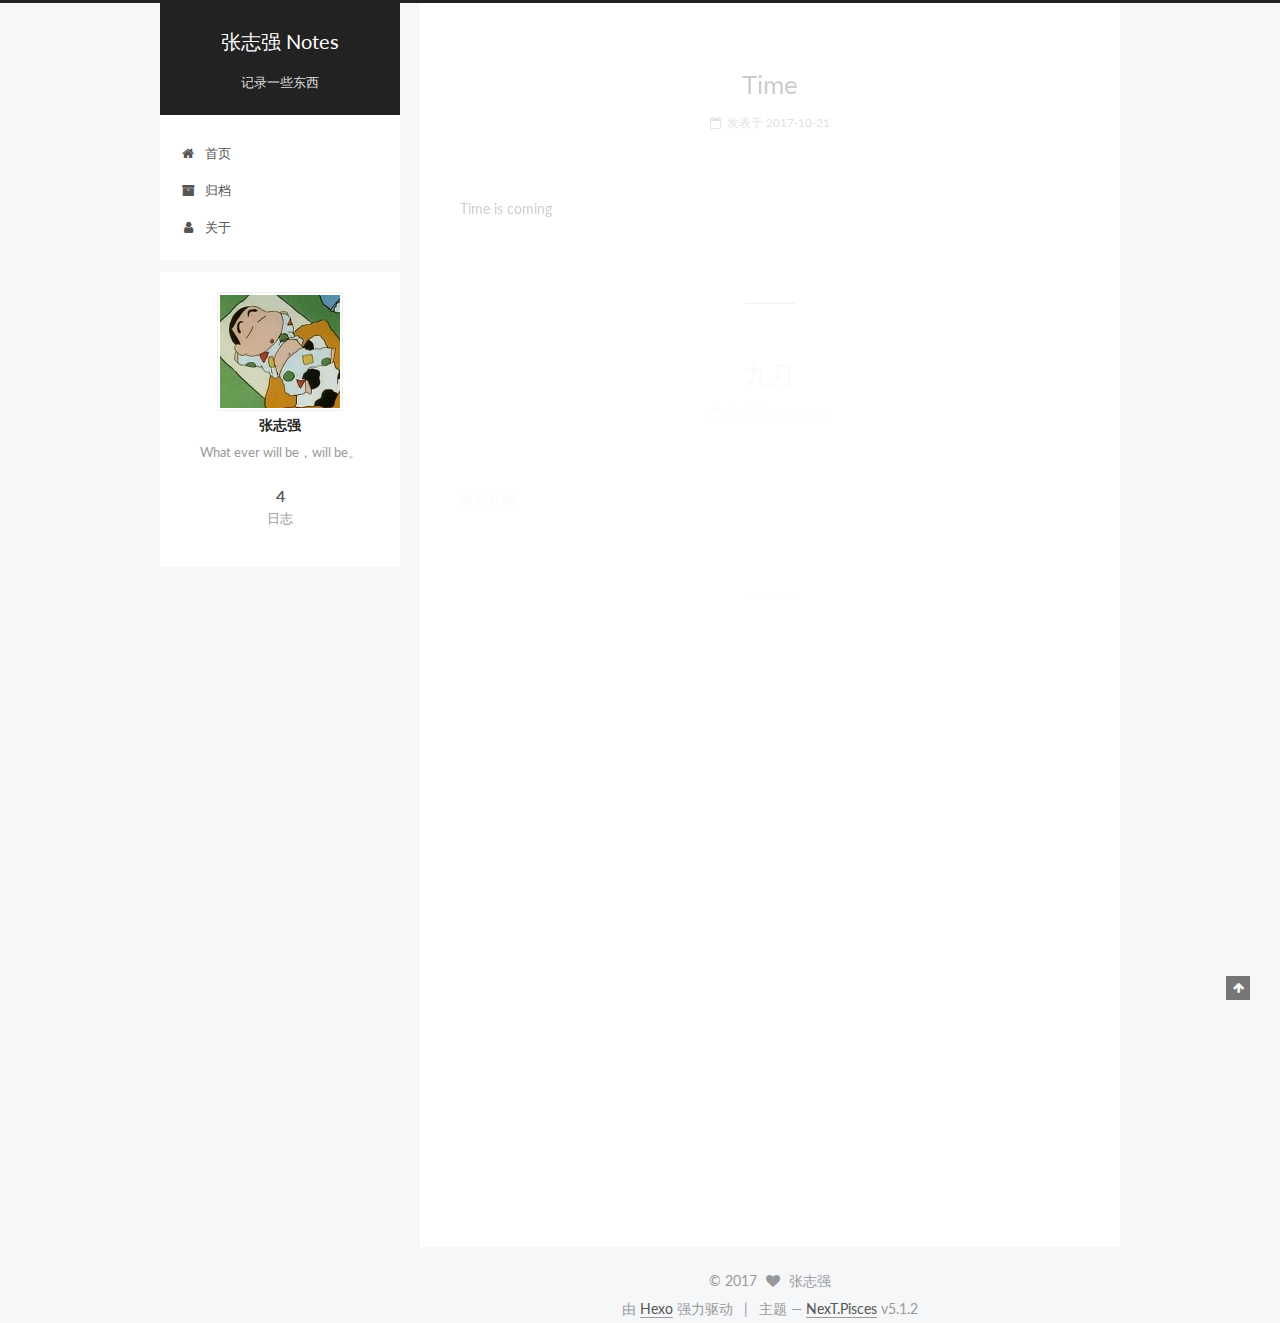
<file: index.html>
<!DOCTYPE html>



  


<html class="theme-next pisces use-motion" lang="zh-Hans">
<head>
  <meta charset="UTF-8"/>
<meta http-equiv="X-UA-Compatible" content="IE=edge" />
<meta name="viewport" content="width=device-width, initial-scale=1, maximum-scale=1"/>
<meta name="theme-color" content="#222">









<meta http-equiv="Cache-Control" content="no-transform" />
<meta http-equiv="Cache-Control" content="no-siteapp" />
















  
  
  <link href="/lib/fancybox/source/jquery.fancybox.css?v=2.1.5" rel="stylesheet" type="text/css" />




  
  
  
  

  
    
    
  

  

  

  

  

  
    
    
    <link href="//fonts.googleapis.com/css?family=Lato:300,300italic,400,400italic,700,700italic&subset=latin,latin-ext" rel="stylesheet" type="text/css">
  






<link href="/lib/font-awesome/css/font-awesome.min.css?v=4.6.2" rel="stylesheet" type="text/css" />

<link href="/css/main.css?v=5.1.2" rel="stylesheet" type="text/css" />


  <meta name="keywords" content="Hexo, NexT" />








  <link rel="shortcut icon" type="image/x-icon" href="/favicon.ico?v=5.1.2" />






<meta name="description" content="What ever will be，will be。">
<meta property="og:type" content="website">
<meta property="og:title" content="张志强 Notes">
<meta property="og:url" content="http://yoursite.com/index.html">
<meta property="og:site_name" content="张志强 Notes">
<meta property="og:description" content="What ever will be，will be。">
<meta property="og:locale" content="zh-Hans">
<meta name="twitter:card" content="summary">
<meta name="twitter:title" content="张志强 Notes">
<meta name="twitter:description" content="What ever will be，will be。">



<script type="text/javascript" id="hexo.configurations">
  var NexT = window.NexT || {};
  var CONFIG = {
    root: '/',
    scheme: 'Pisces',
    version: '5.1.2',
    sidebar: {"position":"left","display":"post","offset":12,"offset_float":12,"b2t":false,"scrollpercent":false,"onmobile":false},
    fancybox: true,
    tabs: true,
    motion: true,
    duoshuo: {
      userId: '0',
      author: '博主'
    },
    algolia: {
      applicationID: '',
      apiKey: '',
      indexName: '',
      hits: {"per_page":10},
      labels: {"input_placeholder":"Search for Posts","hits_empty":"We didn't find any results for the search: ${query}","hits_stats":"${hits} results found in ${time} ms"}
    }
  };
</script>



  <link rel="canonical" href="http://yoursite.com/"/>





  <title>张志强 Notes</title>
  








</head>

<body itemscope itemtype="http://schema.org/WebPage" lang="zh-Hans">

  
  
    
  

  <div class="container sidebar-position-left 
  page-home">
    <div class="headband"></div>

    <header id="header" class="header" itemscope itemtype="http://schema.org/WPHeader">
      <div class="header-inner"><div class="site-brand-wrapper">
  <div class="site-meta ">
    

    <div class="custom-logo-site-title">
      <a href="/"  class="brand" rel="start">
        <span class="logo-line-before"><i></i></span>
        <span class="site-title">张志强 Notes</span>
        <span class="logo-line-after"><i></i></span>
      </a>
    </div>
      
        <p class="site-subtitle">记录一些东西</p>
      
  </div>

  <div class="site-nav-toggle">
    <button>
      <span class="btn-bar"></span>
      <span class="btn-bar"></span>
      <span class="btn-bar"></span>
    </button>
  </div>
</div>

<nav class="site-nav">
  

  
    <ul id="menu" class="menu">
      
        
        <li class="menu-item menu-item-home">
          <a href="/" rel="section">
            
              <i class="menu-item-icon fa fa-fw fa-home"></i> <br />
            
            首页
          </a>
        </li>
      
        
        <li class="menu-item menu-item-archives">
          <a href="/archives/" rel="section">
            
              <i class="menu-item-icon fa fa-fw fa-archive"></i> <br />
            
            归档
          </a>
        </li>
      
        
        <li class="menu-item menu-item-about">
          <a href="/about/" rel="section">
            
              <i class="menu-item-icon fa fa-fw fa-user"></i> <br />
            
            关于
          </a>
        </li>
      

      
    </ul>
  

  
</nav>



 </div>
    </header>

    <main id="main" class="main">
      <div class="main-inner">
        <div class="content-wrap">
          <div id="content" class="content">
            
  <section id="posts" class="posts-expand">
    
      

  

  
  
  

  <article class="post post-type-normal" itemscope itemtype="http://schema.org/Article">
  
  
  
  <div class="post-block">
    <link itemprop="mainEntityOfPage" href="http://yoursite.com/2017/10/21/time/">

    <span hidden itemprop="author" itemscope itemtype="http://schema.org/Person">
      <meta itemprop="name" content="张志强">
      <meta itemprop="description" content="">
      <meta itemprop="image" content="/uploads/avatar.png">
    </span>

    <span hidden itemprop="publisher" itemscope itemtype="http://schema.org/Organization">
      <meta itemprop="name" content="张志强 Notes">
    </span>

    
      <header class="post-header">

        
        
          <h1 class="post-title" itemprop="name headline">
                
                <a class="post-title-link" href="/2017/10/21/time/" itemprop="url">Time</a></h1>
        

        <div class="post-meta">
          <span class="post-time">
            
              <span class="post-meta-item-icon">
                <i class="fa fa-calendar-o"></i>
              </span>
              
                <span class="post-meta-item-text">发表于</span>
              
              <time title="创建于" itemprop="dateCreated datePublished" datetime="2017-10-21T02:02:59+08:00">
                2017-10-21
              </time>
            

            

            
          </span>

          

          
            
          

          
          

          

          

          

        </div>
      </header>
    

    
    
    
    <div class="post-body" itemprop="articleBody">

      
      

      
        
          
            <p>Time  is  coming</p>

          
        
      
    </div>
    
    
    

    

    

    

    <footer class="post-footer">
      

      

      

      
      
        <div class="post-eof"></div>
      
    </footer>
  </div>
  
  
  
  </article>


    
      

  

  
  
  

  <article class="post post-type-normal" itemscope itemtype="http://schema.org/Article">
  
  
  
  <div class="post-block">
    <link itemprop="mainEntityOfPage" href="http://yoursite.com/2017/09/01/20170901/">

    <span hidden itemprop="author" itemscope itemtype="http://schema.org/Person">
      <meta itemprop="name" content="张志强">
      <meta itemprop="description" content="">
      <meta itemprop="image" content="/uploads/avatar.png">
    </span>

    <span hidden itemprop="publisher" itemscope itemtype="http://schema.org/Organization">
      <meta itemprop="name" content="张志强 Notes">
    </span>

    
      <header class="post-header">

        
        
          <h1 class="post-title" itemprop="name headline">
                
                <a class="post-title-link" href="/2017/09/01/20170901/" itemprop="url">九月</a></h1>
        

        <div class="post-meta">
          <span class="post-time">
            
              <span class="post-meta-item-icon">
                <i class="fa fa-calendar-o"></i>
              </span>
              
                <span class="post-meta-item-text">发表于</span>
              
              <time title="创建于" itemprop="dateCreated datePublished" datetime="2017-09-01T18:06:57+08:00">
                2017-09-01
              </time>
            

            

            
          </span>

          

          
            
          

          
          

          

          

          

        </div>
      </header>
    

    
    
    
    <div class="post-body" itemprop="articleBody">

      
      

      
        
          
            <p>   新的开始</p>

          
        
      
    </div>
    
    
    

    

    

    

    <footer class="post-footer">
      

      

      

      
      
        <div class="post-eof"></div>
      
    </footer>
  </div>
  
  
  
  </article>


    
      

  

  
  
  

  <article class="post post-type-normal" itemscope itemtype="http://schema.org/Article">
  
  
  
  <div class="post-block">
    <link itemprop="mainEntityOfPage" href="http://yoursite.com/2017/08/26/音乐分享/">

    <span hidden itemprop="author" itemscope itemtype="http://schema.org/Person">
      <meta itemprop="name" content="张志强">
      <meta itemprop="description" content="">
      <meta itemprop="image" content="/uploads/avatar.png">
    </span>

    <span hidden itemprop="publisher" itemscope itemtype="http://schema.org/Organization">
      <meta itemprop="name" content="张志强 Notes">
    </span>

    
      <header class="post-header">

        
        
          <h1 class="post-title" itemprop="name headline">
                
                <a class="post-title-link" href="/2017/08/26/音乐分享/" itemprop="url">一首歌</a></h1>
        

        <div class="post-meta">
          <span class="post-time">
            
              <span class="post-meta-item-icon">
                <i class="fa fa-calendar-o"></i>
              </span>
              
                <span class="post-meta-item-text">发表于</span>
              
              <time title="创建于" itemprop="dateCreated datePublished" datetime="2017-08-26T10:23:05+08:00">
                2017-08-26
              </time>
            

            

            
          </span>

          

          
            
          

          
          

          

          

          

        </div>
      </header>
    

    
    
    
    <div class="post-body" itemprop="articleBody">

      
      

      
        
          
            <iframe frameborder="no" border="0" marginwidth="0" marginheight="0" width="330" height="86" src="//music.163.com/outchain/player?type=2&id=25714355&auto=1&height=66"></iframe>

          
        
      
    </div>
    
    
    

    

    

    

    <footer class="post-footer">
      

      

      

      
      
        <div class="post-eof"></div>
      
    </footer>
  </div>
  
  
  
  </article>


    
      

  

  
  
  

  <article class="post post-type-normal" itemscope itemtype="http://schema.org/Article">
  
  
  
  <div class="post-block">
    <link itemprop="mainEntityOfPage" href="http://yoursite.com/2017/08/25/hello-world/">

    <span hidden itemprop="author" itemscope itemtype="http://schema.org/Person">
      <meta itemprop="name" content="张志强">
      <meta itemprop="description" content="">
      <meta itemprop="image" content="/uploads/avatar.png">
    </span>

    <span hidden itemprop="publisher" itemscope itemtype="http://schema.org/Organization">
      <meta itemprop="name" content="张志强 Notes">
    </span>

    
      <header class="post-header">

        
        
          <h1 class="post-title" itemprop="name headline">
                
                <a class="post-title-link" href="/2017/08/25/hello-world/" itemprop="url">Hello</a></h1>
        

        <div class="post-meta">
          <span class="post-time">
            
              <span class="post-meta-item-icon">
                <i class="fa fa-calendar-o"></i>
              </span>
              
                <span class="post-meta-item-text">发表于</span>
              
              <time title="创建于" itemprop="dateCreated datePublished" datetime="2017-08-25T10:53:13+08:00">
                2017-08-25
              </time>
            

            

            
          </span>

          

          
            
          

          
          

          

          

          

        </div>
      </header>
    

    
    
    
    <div class="post-body" itemprop="articleBody">

      
      

      
        
          
            <h2 id="What-ever-will-be，will-be。"><a href="#What-ever-will-be，will-be。" class="headerlink" title="What ever will be，will be。"></a>What ever will be，will be。</h2>
          
        
      
    </div>
    
    
    

    

    

    

    <footer class="post-footer">
      

      

      

      
      
        <div class="post-eof"></div>
      
    </footer>
  </div>
  
  
  
  </article>


    
  </section>

  


          </div>
          


          

        </div>
        
          
  
  <div class="sidebar-toggle">
    <div class="sidebar-toggle-line-wrap">
      <span class="sidebar-toggle-line sidebar-toggle-line-first"></span>
      <span class="sidebar-toggle-line sidebar-toggle-line-middle"></span>
      <span class="sidebar-toggle-line sidebar-toggle-line-last"></span>
    </div>
  </div>

  <aside id="sidebar" class="sidebar">
    
    <div class="sidebar-inner">

      

      

      <section class="site-overview sidebar-panel sidebar-panel-active">
        <div class="site-author motion-element" itemprop="author" itemscope itemtype="http://schema.org/Person">
          <img class="site-author-image" itemprop="image"
               src="/uploads/avatar.png"
               alt="张志强" />
          <p class="site-author-name" itemprop="name">张志强</p>
           
              <p class="site-description motion-element" itemprop="description">What ever will be，will be。</p>
          
        </div>
        <nav class="site-state motion-element">

          
            <div class="site-state-item site-state-posts">
            
              <a href="/archives/">
            
                <span class="site-state-item-count">4</span>
                <span class="site-state-item-name">日志</span>
              </a>
            </div>
          

          

          

        </nav>

        

        <div class="links-of-author motion-element">
          
        </div>

        
        

        
        

        


      </section>

      

      

    </div>
  </aside>


        
      </div>
    </main>

    <footer id="footer" class="footer">
      <div class="footer-inner">
        <div class="copyright" >
  
  &copy; 
  <span itemprop="copyrightYear">2017</span>
  <span class="with-love">
    <i class="fa fa-heart"></i>
  </span>
  <span class="author" itemprop="copyrightHolder">张志强</span>

  
</div>


  <div class="powered-by">由 <a class="theme-link" href="https://hexo.io">Hexo</a> 强力驱动</div>

  <span class="post-meta-divider">|</span>

  <div class="theme-info">主题 &mdash; <a class="theme-link" href="https://github.com/iissnan/hexo-theme-next">NexT.Pisces</a> v5.1.2</div>


        







        
      </div>
    </footer>

    
      <div class="back-to-top">
        <i class="fa fa-arrow-up"></i>
        
      </div>
    

  </div>

  

<script type="text/javascript">
  if (Object.prototype.toString.call(window.Promise) !== '[object Function]') {
    window.Promise = null;
  }
</script>









  












  
  <script type="text/javascript" src="/lib/jquery/index.js?v=2.1.3"></script>

  
  <script type="text/javascript" src="/lib/fastclick/lib/fastclick.min.js?v=1.0.6"></script>

  
  <script type="text/javascript" src="/lib/jquery_lazyload/jquery.lazyload.js?v=1.9.7"></script>

  
  <script type="text/javascript" src="/lib/velocity/velocity.min.js?v=1.2.1"></script>

  
  <script type="text/javascript" src="/lib/velocity/velocity.ui.min.js?v=1.2.1"></script>

  
  <script type="text/javascript" src="/lib/fancybox/source/jquery.fancybox.pack.js?v=2.1.5"></script>


  


  <script type="text/javascript" src="/js/src/utils.js?v=5.1.2"></script>

  <script type="text/javascript" src="/js/src/motion.js?v=5.1.2"></script>



  
  


  <script type="text/javascript" src="/js/src/affix.js?v=5.1.2"></script>

  <script type="text/javascript" src="/js/src/schemes/pisces.js?v=5.1.2"></script>



  
    <script type="text/javascript" src="/js/src/scrollspy.js?v=5.1.2"></script>
<script type="text/javascript" src="/js/src/post-details.js?v=5.1.2"></script>

  

  


  <script type="text/javascript" src="/js/src/bootstrap.js?v=5.1.2"></script>



  


  




	





  





  








  





  

  

  

  

  

  

</body>
</html>
</file>
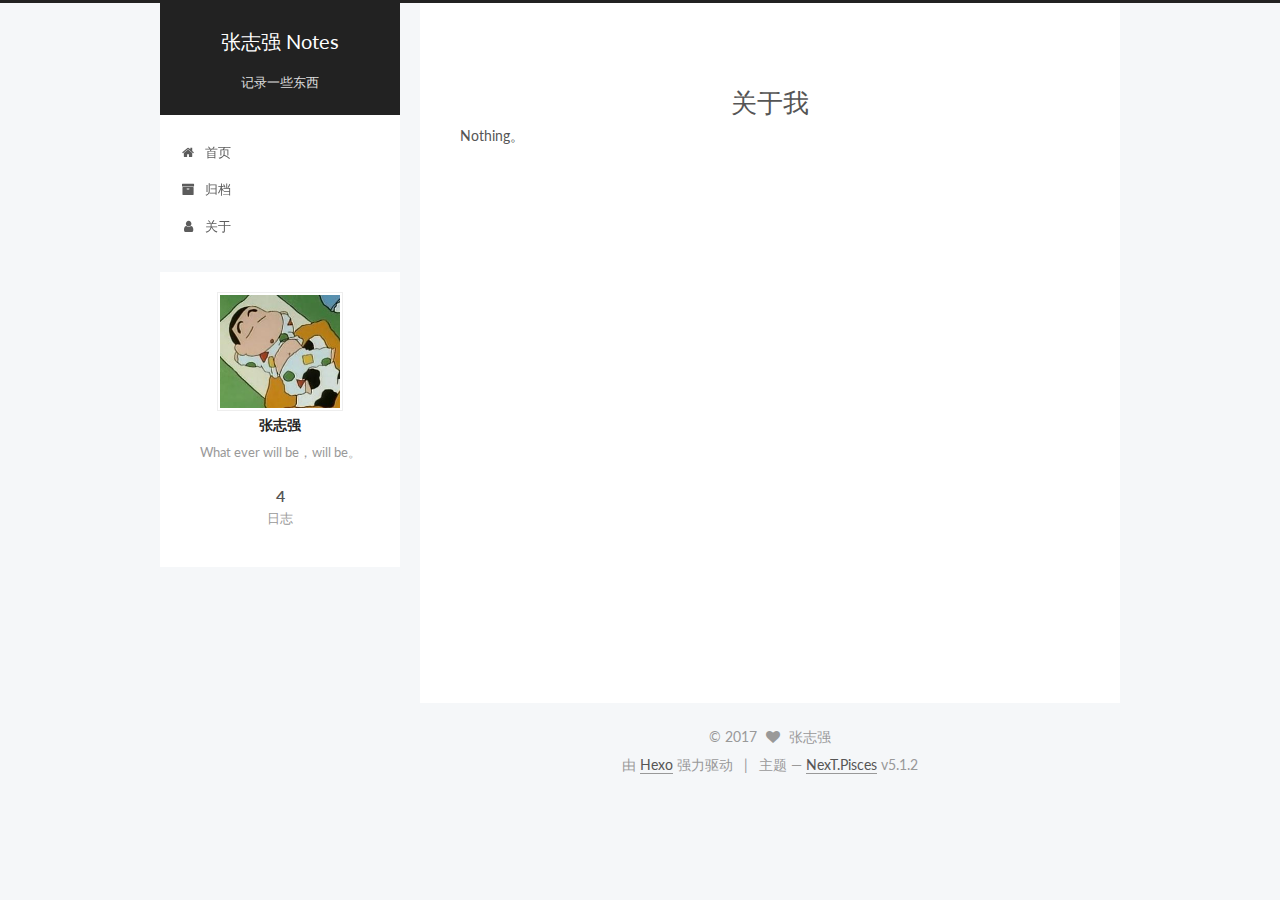
<file: about/index.html>
<!DOCTYPE html>



  


<html class="theme-next pisces use-motion" lang="zh-Hans">
<head>
  <meta charset="UTF-8"/>
<meta http-equiv="X-UA-Compatible" content="IE=edge" />
<meta name="viewport" content="width=device-width, initial-scale=1, maximum-scale=1"/>
<meta name="theme-color" content="#222">









<meta http-equiv="Cache-Control" content="no-transform" />
<meta http-equiv="Cache-Control" content="no-siteapp" />
















  
  
  <link href="/lib/fancybox/source/jquery.fancybox.css?v=2.1.5" rel="stylesheet" type="text/css" />




  
  
  
  

  
    
    
  

  

  

  

  

  
    
    
    <link href="//fonts.googleapis.com/css?family=Lato:300,300italic,400,400italic,700,700italic&subset=latin,latin-ext" rel="stylesheet" type="text/css">
  






<link href="/lib/font-awesome/css/font-awesome.min.css?v=4.6.2" rel="stylesheet" type="text/css" />

<link href="/css/main.css?v=5.1.2" rel="stylesheet" type="text/css" />


  <meta name="keywords" content="Hexo, NexT" />








  <link rel="shortcut icon" type="image/x-icon" href="/favicon.ico?v=5.1.2" />






<meta name="description" content="Nothing。">
<meta property="og:type" content="website">
<meta property="og:title" content="关于我">
<meta property="og:url" content="http://yoursite.com/about/index.html">
<meta property="og:site_name" content="张志强 Notes">
<meta property="og:description" content="Nothing。">
<meta property="og:locale" content="zh-Hans">
<meta property="og:updated_time" content="2017-08-25T08:16:53.461Z">
<meta name="twitter:card" content="summary">
<meta name="twitter:title" content="关于我">
<meta name="twitter:description" content="Nothing。">



<script type="text/javascript" id="hexo.configurations">
  var NexT = window.NexT || {};
  var CONFIG = {
    root: '/',
    scheme: 'Pisces',
    version: '5.1.2',
    sidebar: {"position":"left","display":"post","offset":12,"offset_float":12,"b2t":false,"scrollpercent":false,"onmobile":false},
    fancybox: true,
    tabs: true,
    motion: true,
    duoshuo: {
      userId: '0',
      author: '博主'
    },
    algolia: {
      applicationID: '',
      apiKey: '',
      indexName: '',
      hits: {"per_page":10},
      labels: {"input_placeholder":"Search for Posts","hits_empty":"We didn't find any results for the search: ${query}","hits_stats":"${hits} results found in ${time} ms"}
    }
  };
</script>



  <link rel="canonical" href="http://yoursite.com/about/"/>





  <title>关于我 | 张志强 Notes</title>
  








</head>

<body itemscope itemtype="http://schema.org/WebPage" lang="zh-Hans">

  
  
    
  

  <div class="container sidebar-position-left page-post-detail">
    <div class="headband"></div>

    <header id="header" class="header" itemscope itemtype="http://schema.org/WPHeader">
      <div class="header-inner"><div class="site-brand-wrapper">
  <div class="site-meta ">
    

    <div class="custom-logo-site-title">
      <a href="/"  class="brand" rel="start">
        <span class="logo-line-before"><i></i></span>
        <span class="site-title">张志强 Notes</span>
        <span class="logo-line-after"><i></i></span>
      </a>
    </div>
      
        <p class="site-subtitle">记录一些东西</p>
      
  </div>

  <div class="site-nav-toggle">
    <button>
      <span class="btn-bar"></span>
      <span class="btn-bar"></span>
      <span class="btn-bar"></span>
    </button>
  </div>
</div>

<nav class="site-nav">
  

  
    <ul id="menu" class="menu">
      
        
        <li class="menu-item menu-item-home">
          <a href="/" rel="section">
            
              <i class="menu-item-icon fa fa-fw fa-home"></i> <br />
            
            首页
          </a>
        </li>
      
        
        <li class="menu-item menu-item-archives">
          <a href="/archives/" rel="section">
            
              <i class="menu-item-icon fa fa-fw fa-archive"></i> <br />
            
            归档
          </a>
        </li>
      
        
        <li class="menu-item menu-item-about">
          <a href="/about/" rel="section">
            
              <i class="menu-item-icon fa fa-fw fa-user"></i> <br />
            
            关于
          </a>
        </li>
      

      
    </ul>
  

  
</nav>



 </div>
    </header>

    <main id="main" class="main">
      <div class="main-inner">
        <div class="content-wrap">
          <div id="content" class="content">
            

  <div id="posts" class="posts-expand">
    
    
    
    <div class="post-block page">
      <header class="post-header">

	<h1 class="post-title" itemprop="name headline">关于我</h1>



</header>

      
      
      
      <div class="post-body">
        
        
          <p>Nothing。</p>

        
      </div>
      
      
      
    </div>
    
    
    
  </div>


          </div>
          


          
  <div class="comments" id="comments">
    
  </div>


        </div>
        
          
  
  <div class="sidebar-toggle">
    <div class="sidebar-toggle-line-wrap">
      <span class="sidebar-toggle-line sidebar-toggle-line-first"></span>
      <span class="sidebar-toggle-line sidebar-toggle-line-middle"></span>
      <span class="sidebar-toggle-line sidebar-toggle-line-last"></span>
    </div>
  </div>

  <aside id="sidebar" class="sidebar">
    
    <div class="sidebar-inner">

      

      

      <section class="site-overview sidebar-panel sidebar-panel-active">
        <div class="site-author motion-element" itemprop="author" itemscope itemtype="http://schema.org/Person">
          <img class="site-author-image" itemprop="image"
               src="/uploads/avatar.png"
               alt="张志强" />
          <p class="site-author-name" itemprop="name">张志强</p>
           
              <p class="site-description motion-element" itemprop="description">What ever will be，will be。</p>
          
        </div>
        <nav class="site-state motion-element">

          
            <div class="site-state-item site-state-posts">
            
              <a href="/archives/">
            
                <span class="site-state-item-count">4</span>
                <span class="site-state-item-name">日志</span>
              </a>
            </div>
          

          

          

        </nav>

        

        <div class="links-of-author motion-element">
          
        </div>

        
        

        
        

        


      </section>

      

      

    </div>
  </aside>


        
      </div>
    </main>

    <footer id="footer" class="footer">
      <div class="footer-inner">
        <div class="copyright" >
  
  &copy; 
  <span itemprop="copyrightYear">2017</span>
  <span class="with-love">
    <i class="fa fa-heart"></i>
  </span>
  <span class="author" itemprop="copyrightHolder">张志强</span>

  
</div>


  <div class="powered-by">由 <a class="theme-link" href="https://hexo.io">Hexo</a> 强力驱动</div>

  <span class="post-meta-divider">|</span>

  <div class="theme-info">主题 &mdash; <a class="theme-link" href="https://github.com/iissnan/hexo-theme-next">NexT.Pisces</a> v5.1.2</div>


        







        
      </div>
    </footer>

    
      <div class="back-to-top">
        <i class="fa fa-arrow-up"></i>
        
      </div>
    

  </div>

  

<script type="text/javascript">
  if (Object.prototype.toString.call(window.Promise) !== '[object Function]') {
    window.Promise = null;
  }
</script>









  












  
  <script type="text/javascript" src="/lib/jquery/index.js?v=2.1.3"></script>

  
  <script type="text/javascript" src="/lib/fastclick/lib/fastclick.min.js?v=1.0.6"></script>

  
  <script type="text/javascript" src="/lib/jquery_lazyload/jquery.lazyload.js?v=1.9.7"></script>

  
  <script type="text/javascript" src="/lib/velocity/velocity.min.js?v=1.2.1"></script>

  
  <script type="text/javascript" src="/lib/velocity/velocity.ui.min.js?v=1.2.1"></script>

  
  <script type="text/javascript" src="/lib/fancybox/source/jquery.fancybox.pack.js?v=2.1.5"></script>


  


  <script type="text/javascript" src="/js/src/utils.js?v=5.1.2"></script>

  <script type="text/javascript" src="/js/src/motion.js?v=5.1.2"></script>



  
  


  <script type="text/javascript" src="/js/src/affix.js?v=5.1.2"></script>

  <script type="text/javascript" src="/js/src/schemes/pisces.js?v=5.1.2"></script>



  
    <script type="text/javascript" src="/js/src/scrollspy.js?v=5.1.2"></script>
<script type="text/javascript" src="/js/src/post-details.js?v=5.1.2"></script>

  

  


  <script type="text/javascript" src="/js/src/bootstrap.js?v=5.1.2"></script>



  


  




	





  





  








  





  

  

  

  

  

  

</body>
</html>
</file>
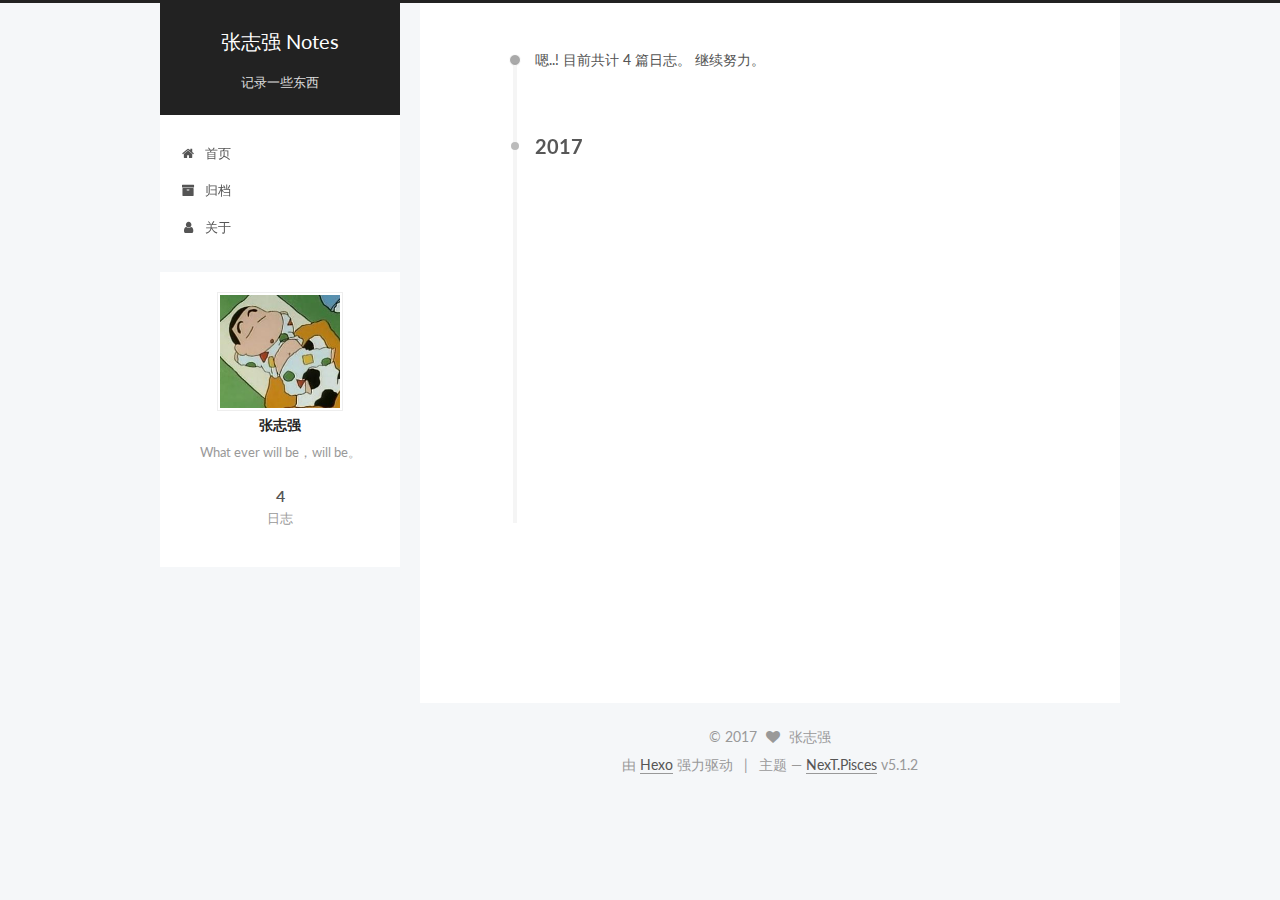
<file: archives/index.html>
<!DOCTYPE html>



  


<html class="theme-next pisces use-motion" lang="zh-Hans">
<head>
  <meta charset="UTF-8"/>
<meta http-equiv="X-UA-Compatible" content="IE=edge" />
<meta name="viewport" content="width=device-width, initial-scale=1, maximum-scale=1"/>
<meta name="theme-color" content="#222">









<meta http-equiv="Cache-Control" content="no-transform" />
<meta http-equiv="Cache-Control" content="no-siteapp" />
















  
  
  <link href="/lib/fancybox/source/jquery.fancybox.css?v=2.1.5" rel="stylesheet" type="text/css" />




  
  
  
  

  
    
    
  

  

  

  

  

  
    
    
    <link href="//fonts.googleapis.com/css?family=Lato:300,300italic,400,400italic,700,700italic&subset=latin,latin-ext" rel="stylesheet" type="text/css">
  






<link href="/lib/font-awesome/css/font-awesome.min.css?v=4.6.2" rel="stylesheet" type="text/css" />

<link href="/css/main.css?v=5.1.2" rel="stylesheet" type="text/css" />


  <meta name="keywords" content="Hexo, NexT" />








  <link rel="shortcut icon" type="image/x-icon" href="/favicon.ico?v=5.1.2" />






<meta name="description" content="What ever will be，will be。">
<meta property="og:type" content="website">
<meta property="og:title" content="张志强 Notes">
<meta property="og:url" content="http://yoursite.com/archives/index.html">
<meta property="og:site_name" content="张志强 Notes">
<meta property="og:description" content="What ever will be，will be。">
<meta property="og:locale" content="zh-Hans">
<meta name="twitter:card" content="summary">
<meta name="twitter:title" content="张志强 Notes">
<meta name="twitter:description" content="What ever will be，will be。">



<script type="text/javascript" id="hexo.configurations">
  var NexT = window.NexT || {};
  var CONFIG = {
    root: '/',
    scheme: 'Pisces',
    version: '5.1.2',
    sidebar: {"position":"left","display":"post","offset":12,"offset_float":12,"b2t":false,"scrollpercent":false,"onmobile":false},
    fancybox: true,
    tabs: true,
    motion: true,
    duoshuo: {
      userId: '0',
      author: '博主'
    },
    algolia: {
      applicationID: '',
      apiKey: '',
      indexName: '',
      hits: {"per_page":10},
      labels: {"input_placeholder":"Search for Posts","hits_empty":"We didn't find any results for the search: ${query}","hits_stats":"${hits} results found in ${time} ms"}
    }
  };
</script>



  <link rel="canonical" href="http://yoursite.com/archives/"/>





  <title>归档 | 张志强 Notes</title>
  








</head>

<body itemscope itemtype="http://schema.org/WebPage" lang="zh-Hans">

  
  
    
  

  <div class="container sidebar-position-left page-archive">
    <div class="headband"></div>

    <header id="header" class="header" itemscope itemtype="http://schema.org/WPHeader">
      <div class="header-inner"><div class="site-brand-wrapper">
  <div class="site-meta ">
    

    <div class="custom-logo-site-title">
      <a href="/"  class="brand" rel="start">
        <span class="logo-line-before"><i></i></span>
        <span class="site-title">张志强 Notes</span>
        <span class="logo-line-after"><i></i></span>
      </a>
    </div>
      
        <p class="site-subtitle">记录一些东西</p>
      
  </div>

  <div class="site-nav-toggle">
    <button>
      <span class="btn-bar"></span>
      <span class="btn-bar"></span>
      <span class="btn-bar"></span>
    </button>
  </div>
</div>

<nav class="site-nav">
  

  
    <ul id="menu" class="menu">
      
        
        <li class="menu-item menu-item-home">
          <a href="/" rel="section">
            
              <i class="menu-item-icon fa fa-fw fa-home"></i> <br />
            
            首页
          </a>
        </li>
      
        
        <li class="menu-item menu-item-archives">
          <a href="/archives/" rel="section">
            
              <i class="menu-item-icon fa fa-fw fa-archive"></i> <br />
            
            归档
          </a>
        </li>
      
        
        <li class="menu-item menu-item-about">
          <a href="/about/" rel="section">
            
              <i class="menu-item-icon fa fa-fw fa-user"></i> <br />
            
            关于
          </a>
        </li>
      

      
    </ul>
  

  
</nav>



 </div>
    </header>

    <main id="main" class="main">
      <div class="main-inner">
        <div class="content-wrap">
          <div id="content" class="content">
            

  
  
  
  <div class="post-block archive">
    <div id="posts" class="posts-collapse">
      <span class="archive-move-on"></span>

      <span class="archive-page-counter">
        
        
        
          
        
        嗯..! 目前共计 4 篇日志。 继续努力。
      </span>

      

        
        
        

        
          
          <div class="collection-title">
            <h2 class="archive-year motion-element" id="archive-year-2017">2017</h2>
          </div>
        
        

        

  <article class="post post-type-normal" itemscope itemtype="http://schema.org/Article">
    <header class="post-header">

      <h2 class="post-title">
        
            <a class="post-title-link" href="/2017/10/21/time/" itemprop="url">
              
                <span itemprop="name">Time</span>
              
            </a>
        
      </h2>

      <div class="post-meta">
        <time class="post-time" itemprop="dateCreated"
              datetime="2017-10-21T02:02:59+08:00"
              content="2017-10-21" >
          10-21
        </time>
      </div>

    </header>
  </article>



      

        
        
        

        
        

        

  <article class="post post-type-normal" itemscope itemtype="http://schema.org/Article">
    <header class="post-header">

      <h2 class="post-title">
        
            <a class="post-title-link" href="/2017/09/01/20170901/" itemprop="url">
              
                <span itemprop="name">九月</span>
              
            </a>
        
      </h2>

      <div class="post-meta">
        <time class="post-time" itemprop="dateCreated"
              datetime="2017-09-01T18:06:57+08:00"
              content="2017-09-01" >
          09-01
        </time>
      </div>

    </header>
  </article>



      

        
        
        

        
        

        

  <article class="post post-type-normal" itemscope itemtype="http://schema.org/Article">
    <header class="post-header">

      <h2 class="post-title">
        
            <a class="post-title-link" href="/2017/08/26/音乐分享/" itemprop="url">
              
                <span itemprop="name">一首歌</span>
              
            </a>
        
      </h2>

      <div class="post-meta">
        <time class="post-time" itemprop="dateCreated"
              datetime="2017-08-26T10:23:05+08:00"
              content="2017-08-26" >
          08-26
        </time>
      </div>

    </header>
  </article>



      

        
        
        

        
        

        

  <article class="post post-type-normal" itemscope itemtype="http://schema.org/Article">
    <header class="post-header">

      <h2 class="post-title">
        
            <a class="post-title-link" href="/2017/08/25/hello-world/" itemprop="url">
              
                <span itemprop="name">Hello</span>
              
            </a>
        
      </h2>

      <div class="post-meta">
        <time class="post-time" itemprop="dateCreated"
              datetime="2017-08-25T10:53:13+08:00"
              content="2017-08-25" >
          08-25
        </time>
      </div>

    </header>
  </article>



      

    </div>
  </div>
  
  
  

  



          </div>
          


          

        </div>
        
          
  
  <div class="sidebar-toggle">
    <div class="sidebar-toggle-line-wrap">
      <span class="sidebar-toggle-line sidebar-toggle-line-first"></span>
      <span class="sidebar-toggle-line sidebar-toggle-line-middle"></span>
      <span class="sidebar-toggle-line sidebar-toggle-line-last"></span>
    </div>
  </div>

  <aside id="sidebar" class="sidebar">
    
    <div class="sidebar-inner">

      

      

      <section class="site-overview sidebar-panel sidebar-panel-active">
        <div class="site-author motion-element" itemprop="author" itemscope itemtype="http://schema.org/Person">
          <img class="site-author-image" itemprop="image"
               src="/uploads/avatar.png"
               alt="张志强" />
          <p class="site-author-name" itemprop="name">张志强</p>
           
              <p class="site-description motion-element" itemprop="description">What ever will be，will be。</p>
          
        </div>
        <nav class="site-state motion-element">

          
            <div class="site-state-item site-state-posts">
            
              <a href="/archives/">
            
                <span class="site-state-item-count">4</span>
                <span class="site-state-item-name">日志</span>
              </a>
            </div>
          

          

          

        </nav>

        

        <div class="links-of-author motion-element">
          
        </div>

        
        

        
        

        


      </section>

      

      

    </div>
  </aside>


        
      </div>
    </main>

    <footer id="footer" class="footer">
      <div class="footer-inner">
        <div class="copyright" >
  
  &copy; 
  <span itemprop="copyrightYear">2017</span>
  <span class="with-love">
    <i class="fa fa-heart"></i>
  </span>
  <span class="author" itemprop="copyrightHolder">张志强</span>

  
</div>


  <div class="powered-by">由 <a class="theme-link" href="https://hexo.io">Hexo</a> 强力驱动</div>

  <span class="post-meta-divider">|</span>

  <div class="theme-info">主题 &mdash; <a class="theme-link" href="https://github.com/iissnan/hexo-theme-next">NexT.Pisces</a> v5.1.2</div>


        







        
      </div>
    </footer>

    
      <div class="back-to-top">
        <i class="fa fa-arrow-up"></i>
        
      </div>
    

  </div>

  

<script type="text/javascript">
  if (Object.prototype.toString.call(window.Promise) !== '[object Function]') {
    window.Promise = null;
  }
</script>









  












  
  <script type="text/javascript" src="/lib/jquery/index.js?v=2.1.3"></script>

  
  <script type="text/javascript" src="/lib/fastclick/lib/fastclick.min.js?v=1.0.6"></script>

  
  <script type="text/javascript" src="/lib/jquery_lazyload/jquery.lazyload.js?v=1.9.7"></script>

  
  <script type="text/javascript" src="/lib/velocity/velocity.min.js?v=1.2.1"></script>

  
  <script type="text/javascript" src="/lib/velocity/velocity.ui.min.js?v=1.2.1"></script>

  
  <script type="text/javascript" src="/lib/fancybox/source/jquery.fancybox.pack.js?v=2.1.5"></script>


  


  <script type="text/javascript" src="/js/src/utils.js?v=5.1.2"></script>

  <script type="text/javascript" src="/js/src/motion.js?v=5.1.2"></script>



  
  


  <script type="text/javascript" src="/js/src/affix.js?v=5.1.2"></script>

  <script type="text/javascript" src="/js/src/schemes/pisces.js?v=5.1.2"></script>



  
  <script type="text/javascript" src="/js/src/scrollspy.js?v=5.1.2"></script>
<script type="text/javascript" src="/js/src/post-details.js?v=5.1.2"></script>

  
    <script type="text/javascript" id="motion.page.archive">
      $('.archive-year').velocity('transition.slideLeftIn');
    </script>
  


  


  <script type="text/javascript" src="/js/src/bootstrap.js?v=5.1.2"></script>



  


  




	





  





  








  





  

  

  

  

  

  

</body>
</html>
</file>
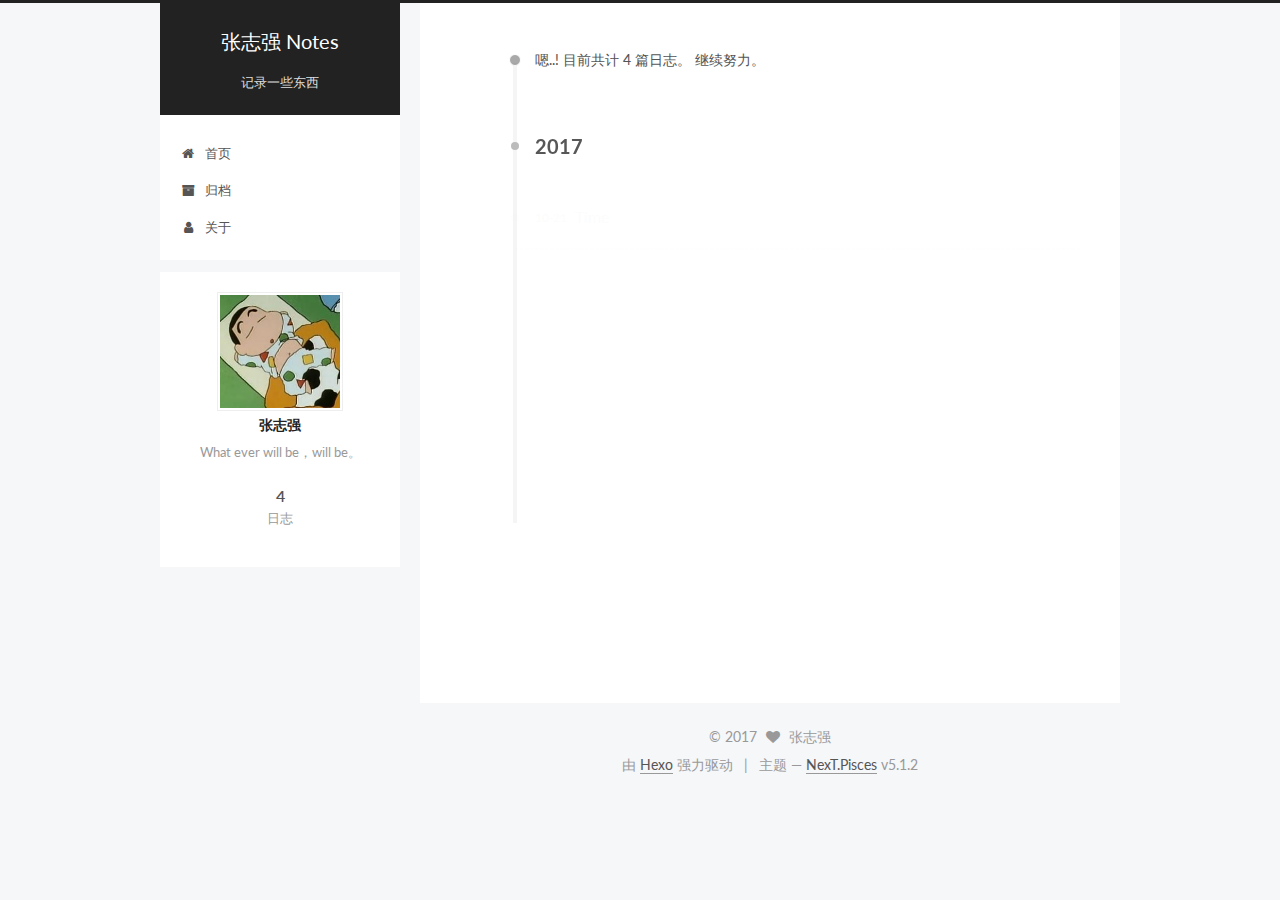
<file: archives/2017/index.html>
<!DOCTYPE html>



  


<html class="theme-next pisces use-motion" lang="zh-Hans">
<head>
  <meta charset="UTF-8"/>
<meta http-equiv="X-UA-Compatible" content="IE=edge" />
<meta name="viewport" content="width=device-width, initial-scale=1, maximum-scale=1"/>
<meta name="theme-color" content="#222">









<meta http-equiv="Cache-Control" content="no-transform" />
<meta http-equiv="Cache-Control" content="no-siteapp" />
















  
  
  <link href="/lib/fancybox/source/jquery.fancybox.css?v=2.1.5" rel="stylesheet" type="text/css" />




  
  
  
  

  
    
    
  

  

  

  

  

  
    
    
    <link href="//fonts.googleapis.com/css?family=Lato:300,300italic,400,400italic,700,700italic&subset=latin,latin-ext" rel="stylesheet" type="text/css">
  






<link href="/lib/font-awesome/css/font-awesome.min.css?v=4.6.2" rel="stylesheet" type="text/css" />

<link href="/css/main.css?v=5.1.2" rel="stylesheet" type="text/css" />


  <meta name="keywords" content="Hexo, NexT" />








  <link rel="shortcut icon" type="image/x-icon" href="/favicon.ico?v=5.1.2" />






<meta name="description" content="What ever will be，will be。">
<meta property="og:type" content="website">
<meta property="og:title" content="张志强 Notes">
<meta property="og:url" content="http://yoursite.com/archives/2017/index.html">
<meta property="og:site_name" content="张志强 Notes">
<meta property="og:description" content="What ever will be，will be。">
<meta property="og:locale" content="zh-Hans">
<meta name="twitter:card" content="summary">
<meta name="twitter:title" content="张志强 Notes">
<meta name="twitter:description" content="What ever will be，will be。">



<script type="text/javascript" id="hexo.configurations">
  var NexT = window.NexT || {};
  var CONFIG = {
    root: '/',
    scheme: 'Pisces',
    version: '5.1.2',
    sidebar: {"position":"left","display":"post","offset":12,"offset_float":12,"b2t":false,"scrollpercent":false,"onmobile":false},
    fancybox: true,
    tabs: true,
    motion: true,
    duoshuo: {
      userId: '0',
      author: '博主'
    },
    algolia: {
      applicationID: '',
      apiKey: '',
      indexName: '',
      hits: {"per_page":10},
      labels: {"input_placeholder":"Search for Posts","hits_empty":"We didn't find any results for the search: ${query}","hits_stats":"${hits} results found in ${time} ms"}
    }
  };
</script>



  <link rel="canonical" href="http://yoursite.com/archives/2017/"/>





  <title>归档 | 张志强 Notes</title>
  








</head>

<body itemscope itemtype="http://schema.org/WebPage" lang="zh-Hans">

  
  
    
  

  <div class="container sidebar-position-left page-archive">
    <div class="headband"></div>

    <header id="header" class="header" itemscope itemtype="http://schema.org/WPHeader">
      <div class="header-inner"><div class="site-brand-wrapper">
  <div class="site-meta ">
    

    <div class="custom-logo-site-title">
      <a href="/"  class="brand" rel="start">
        <span class="logo-line-before"><i></i></span>
        <span class="site-title">张志强 Notes</span>
        <span class="logo-line-after"><i></i></span>
      </a>
    </div>
      
        <p class="site-subtitle">记录一些东西</p>
      
  </div>

  <div class="site-nav-toggle">
    <button>
      <span class="btn-bar"></span>
      <span class="btn-bar"></span>
      <span class="btn-bar"></span>
    </button>
  </div>
</div>

<nav class="site-nav">
  

  
    <ul id="menu" class="menu">
      
        
        <li class="menu-item menu-item-home">
          <a href="/" rel="section">
            
              <i class="menu-item-icon fa fa-fw fa-home"></i> <br />
            
            首页
          </a>
        </li>
      
        
        <li class="menu-item menu-item-archives">
          <a href="/archives/" rel="section">
            
              <i class="menu-item-icon fa fa-fw fa-archive"></i> <br />
            
            归档
          </a>
        </li>
      
        
        <li class="menu-item menu-item-about">
          <a href="/about/" rel="section">
            
              <i class="menu-item-icon fa fa-fw fa-user"></i> <br />
            
            关于
          </a>
        </li>
      

      
    </ul>
  

  
</nav>



 </div>
    </header>

    <main id="main" class="main">
      <div class="main-inner">
        <div class="content-wrap">
          <div id="content" class="content">
            

  
  
  
  <div class="post-block archive">
    <div id="posts" class="posts-collapse">
      <span class="archive-move-on"></span>

      <span class="archive-page-counter">
        
        
        
          
        
        嗯..! 目前共计 4 篇日志。 继续努力。
      </span>

      

        
        
        

        
          
          <div class="collection-title">
            <h2 class="archive-year motion-element" id="archive-year-2017">2017</h2>
          </div>
        
        

        

  <article class="post post-type-normal" itemscope itemtype="http://schema.org/Article">
    <header class="post-header">

      <h2 class="post-title">
        
            <a class="post-title-link" href="/2017/10/21/time/" itemprop="url">
              
                <span itemprop="name">Time</span>
              
            </a>
        
      </h2>

      <div class="post-meta">
        <time class="post-time" itemprop="dateCreated"
              datetime="2017-10-21T02:02:59+08:00"
              content="2017-10-21" >
          10-21
        </time>
      </div>

    </header>
  </article>



      

        
        
        

        
        

        

  <article class="post post-type-normal" itemscope itemtype="http://schema.org/Article">
    <header class="post-header">

      <h2 class="post-title">
        
            <a class="post-title-link" href="/2017/09/01/20170901/" itemprop="url">
              
                <span itemprop="name">九月</span>
              
            </a>
        
      </h2>

      <div class="post-meta">
        <time class="post-time" itemprop="dateCreated"
              datetime="2017-09-01T18:06:57+08:00"
              content="2017-09-01" >
          09-01
        </time>
      </div>

    </header>
  </article>



      

        
        
        

        
        

        

  <article class="post post-type-normal" itemscope itemtype="http://schema.org/Article">
    <header class="post-header">

      <h2 class="post-title">
        
            <a class="post-title-link" href="/2017/08/26/音乐分享/" itemprop="url">
              
                <span itemprop="name">一首歌</span>
              
            </a>
        
      </h2>

      <div class="post-meta">
        <time class="post-time" itemprop="dateCreated"
              datetime="2017-08-26T10:23:05+08:00"
              content="2017-08-26" >
          08-26
        </time>
      </div>

    </header>
  </article>



      

        
        
        

        
        

        

  <article class="post post-type-normal" itemscope itemtype="http://schema.org/Article">
    <header class="post-header">

      <h2 class="post-title">
        
            <a class="post-title-link" href="/2017/08/25/hello-world/" itemprop="url">
              
                <span itemprop="name">Hello</span>
              
            </a>
        
      </h2>

      <div class="post-meta">
        <time class="post-time" itemprop="dateCreated"
              datetime="2017-08-25T10:53:13+08:00"
              content="2017-08-25" >
          08-25
        </time>
      </div>

    </header>
  </article>



      

    </div>
  </div>
  
  
  

  



          </div>
          


          

        </div>
        
          
  
  <div class="sidebar-toggle">
    <div class="sidebar-toggle-line-wrap">
      <span class="sidebar-toggle-line sidebar-toggle-line-first"></span>
      <span class="sidebar-toggle-line sidebar-toggle-line-middle"></span>
      <span class="sidebar-toggle-line sidebar-toggle-line-last"></span>
    </div>
  </div>

  <aside id="sidebar" class="sidebar">
    
    <div class="sidebar-inner">

      

      

      <section class="site-overview sidebar-panel sidebar-panel-active">
        <div class="site-author motion-element" itemprop="author" itemscope itemtype="http://schema.org/Person">
          <img class="site-author-image" itemprop="image"
               src="/uploads/avatar.png"
               alt="张志强" />
          <p class="site-author-name" itemprop="name">张志强</p>
           
              <p class="site-description motion-element" itemprop="description">What ever will be，will be。</p>
          
        </div>
        <nav class="site-state motion-element">

          
            <div class="site-state-item site-state-posts">
            
              <a href="/archives/">
            
                <span class="site-state-item-count">4</span>
                <span class="site-state-item-name">日志</span>
              </a>
            </div>
          

          

          

        </nav>

        

        <div class="links-of-author motion-element">
          
        </div>

        
        

        
        

        


      </section>

      

      

    </div>
  </aside>


        
      </div>
    </main>

    <footer id="footer" class="footer">
      <div class="footer-inner">
        <div class="copyright" >
  
  &copy; 
  <span itemprop="copyrightYear">2017</span>
  <span class="with-love">
    <i class="fa fa-heart"></i>
  </span>
  <span class="author" itemprop="copyrightHolder">张志强</span>

  
</div>


  <div class="powered-by">由 <a class="theme-link" href="https://hexo.io">Hexo</a> 强力驱动</div>

  <span class="post-meta-divider">|</span>

  <div class="theme-info">主题 &mdash; <a class="theme-link" href="https://github.com/iissnan/hexo-theme-next">NexT.Pisces</a> v5.1.2</div>


        







        
      </div>
    </footer>

    
      <div class="back-to-top">
        <i class="fa fa-arrow-up"></i>
        
      </div>
    

  </div>

  

<script type="text/javascript">
  if (Object.prototype.toString.call(window.Promise) !== '[object Function]') {
    window.Promise = null;
  }
</script>









  












  
  <script type="text/javascript" src="/lib/jquery/index.js?v=2.1.3"></script>

  
  <script type="text/javascript" src="/lib/fastclick/lib/fastclick.min.js?v=1.0.6"></script>

  
  <script type="text/javascript" src="/lib/jquery_lazyload/jquery.lazyload.js?v=1.9.7"></script>

  
  <script type="text/javascript" src="/lib/velocity/velocity.min.js?v=1.2.1"></script>

  
  <script type="text/javascript" src="/lib/velocity/velocity.ui.min.js?v=1.2.1"></script>

  
  <script type="text/javascript" src="/lib/fancybox/source/jquery.fancybox.pack.js?v=2.1.5"></script>


  


  <script type="text/javascript" src="/js/src/utils.js?v=5.1.2"></script>

  <script type="text/javascript" src="/js/src/motion.js?v=5.1.2"></script>



  
  


  <script type="text/javascript" src="/js/src/affix.js?v=5.1.2"></script>

  <script type="text/javascript" src="/js/src/schemes/pisces.js?v=5.1.2"></script>



  
  <script type="text/javascript" src="/js/src/scrollspy.js?v=5.1.2"></script>
<script type="text/javascript" src="/js/src/post-details.js?v=5.1.2"></script>

  
    <script type="text/javascript" id="motion.page.archive">
      $('.archive-year').velocity('transition.slideLeftIn');
    </script>
  


  


  <script type="text/javascript" src="/js/src/bootstrap.js?v=5.1.2"></script>



  


  




	





  





  








  





  

  

  

  

  

  

</body>
</html>
</file>
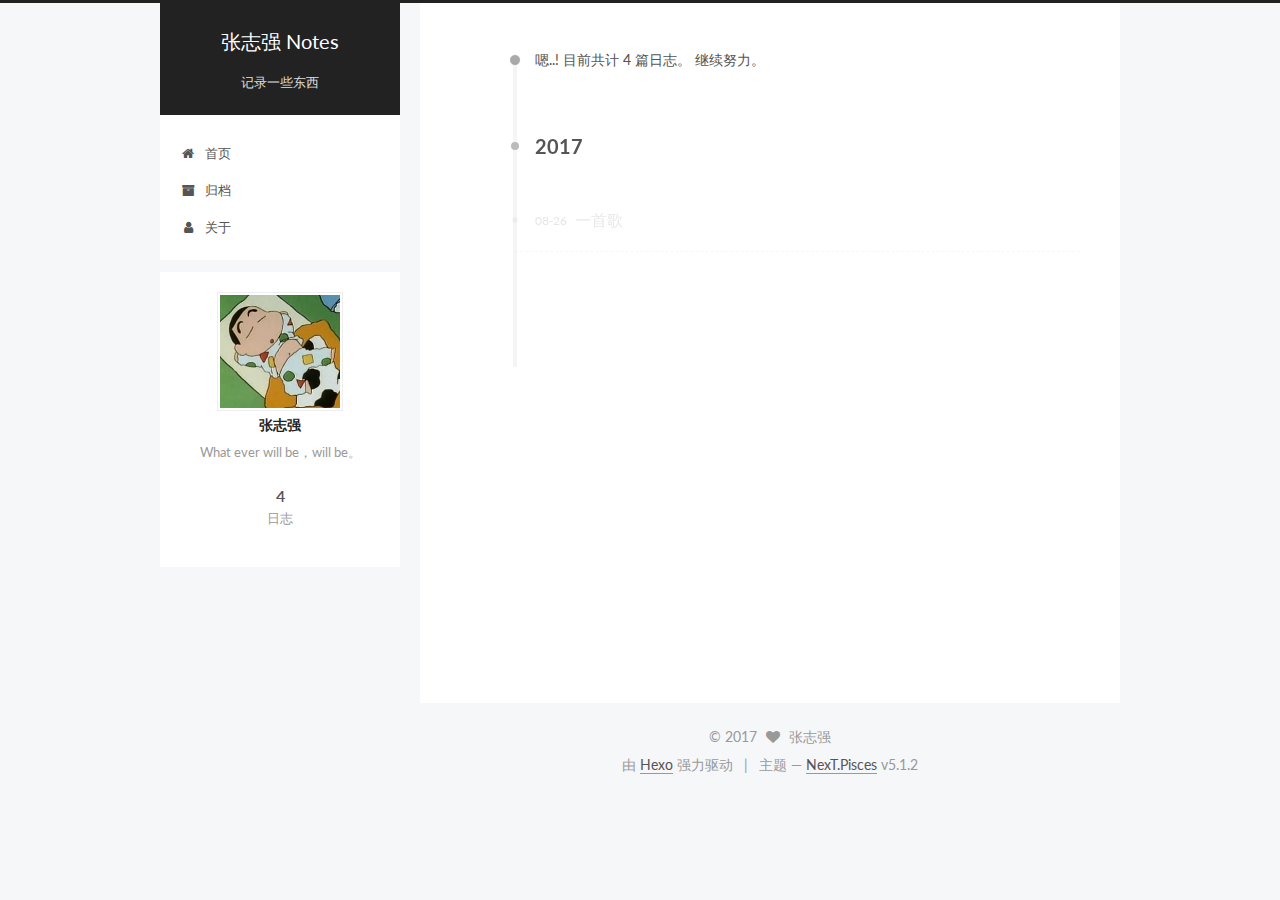
<file: archives/2017/08/index.html>
<!DOCTYPE html>



  


<html class="theme-next pisces use-motion" lang="zh-Hans">
<head>
  <meta charset="UTF-8"/>
<meta http-equiv="X-UA-Compatible" content="IE=edge" />
<meta name="viewport" content="width=device-width, initial-scale=1, maximum-scale=1"/>
<meta name="theme-color" content="#222">









<meta http-equiv="Cache-Control" content="no-transform" />
<meta http-equiv="Cache-Control" content="no-siteapp" />
















  
  
  <link href="/lib/fancybox/source/jquery.fancybox.css?v=2.1.5" rel="stylesheet" type="text/css" />




  
  
  
  

  
    
    
  

  

  

  

  

  
    
    
    <link href="//fonts.googleapis.com/css?family=Lato:300,300italic,400,400italic,700,700italic&subset=latin,latin-ext" rel="stylesheet" type="text/css">
  






<link href="/lib/font-awesome/css/font-awesome.min.css?v=4.6.2" rel="stylesheet" type="text/css" />

<link href="/css/main.css?v=5.1.2" rel="stylesheet" type="text/css" />


  <meta name="keywords" content="Hexo, NexT" />








  <link rel="shortcut icon" type="image/x-icon" href="/favicon.ico?v=5.1.2" />






<meta name="description" content="What ever will be，will be。">
<meta property="og:type" content="website">
<meta property="og:title" content="张志强 Notes">
<meta property="og:url" content="http://yoursite.com/archives/2017/08/index.html">
<meta property="og:site_name" content="张志强 Notes">
<meta property="og:description" content="What ever will be，will be。">
<meta property="og:locale" content="zh-Hans">
<meta name="twitter:card" content="summary">
<meta name="twitter:title" content="张志强 Notes">
<meta name="twitter:description" content="What ever will be，will be。">



<script type="text/javascript" id="hexo.configurations">
  var NexT = window.NexT || {};
  var CONFIG = {
    root: '/',
    scheme: 'Pisces',
    version: '5.1.2',
    sidebar: {"position":"left","display":"post","offset":12,"offset_float":12,"b2t":false,"scrollpercent":false,"onmobile":false},
    fancybox: true,
    tabs: true,
    motion: true,
    duoshuo: {
      userId: '0',
      author: '博主'
    },
    algolia: {
      applicationID: '',
      apiKey: '',
      indexName: '',
      hits: {"per_page":10},
      labels: {"input_placeholder":"Search for Posts","hits_empty":"We didn't find any results for the search: ${query}","hits_stats":"${hits} results found in ${time} ms"}
    }
  };
</script>



  <link rel="canonical" href="http://yoursite.com/archives/2017/08/"/>





  <title>归档 | 张志强 Notes</title>
  








</head>

<body itemscope itemtype="http://schema.org/WebPage" lang="zh-Hans">

  
  
    
  

  <div class="container sidebar-position-left page-archive">
    <div class="headband"></div>

    <header id="header" class="header" itemscope itemtype="http://schema.org/WPHeader">
      <div class="header-inner"><div class="site-brand-wrapper">
  <div class="site-meta ">
    

    <div class="custom-logo-site-title">
      <a href="/"  class="brand" rel="start">
        <span class="logo-line-before"><i></i></span>
        <span class="site-title">张志强 Notes</span>
        <span class="logo-line-after"><i></i></span>
      </a>
    </div>
      
        <p class="site-subtitle">记录一些东西</p>
      
  </div>

  <div class="site-nav-toggle">
    <button>
      <span class="btn-bar"></span>
      <span class="btn-bar"></span>
      <span class="btn-bar"></span>
    </button>
  </div>
</div>

<nav class="site-nav">
  

  
    <ul id="menu" class="menu">
      
        
        <li class="menu-item menu-item-home">
          <a href="/" rel="section">
            
              <i class="menu-item-icon fa fa-fw fa-home"></i> <br />
            
            首页
          </a>
        </li>
      
        
        <li class="menu-item menu-item-archives">
          <a href="/archives/" rel="section">
            
              <i class="menu-item-icon fa fa-fw fa-archive"></i> <br />
            
            归档
          </a>
        </li>
      
        
        <li class="menu-item menu-item-about">
          <a href="/about/" rel="section">
            
              <i class="menu-item-icon fa fa-fw fa-user"></i> <br />
            
            关于
          </a>
        </li>
      

      
    </ul>
  

  
</nav>



 </div>
    </header>

    <main id="main" class="main">
      <div class="main-inner">
        <div class="content-wrap">
          <div id="content" class="content">
            

  
  
  
  <div class="post-block archive">
    <div id="posts" class="posts-collapse">
      <span class="archive-move-on"></span>

      <span class="archive-page-counter">
        
        
        
          
        
        嗯..! 目前共计 4 篇日志。 继续努力。
      </span>

      

        
        
        

        
          
          <div class="collection-title">
            <h2 class="archive-year motion-element" id="archive-year-2017">2017</h2>
          </div>
        
        

        

  <article class="post post-type-normal" itemscope itemtype="http://schema.org/Article">
    <header class="post-header">

      <h2 class="post-title">
        
            <a class="post-title-link" href="/2017/08/26/音乐分享/" itemprop="url">
              
                <span itemprop="name">一首歌</span>
              
            </a>
        
      </h2>

      <div class="post-meta">
        <time class="post-time" itemprop="dateCreated"
              datetime="2017-08-26T10:23:05+08:00"
              content="2017-08-26" >
          08-26
        </time>
      </div>

    </header>
  </article>



      

        
        
        

        
        

        

  <article class="post post-type-normal" itemscope itemtype="http://schema.org/Article">
    <header class="post-header">

      <h2 class="post-title">
        
            <a class="post-title-link" href="/2017/08/25/hello-world/" itemprop="url">
              
                <span itemprop="name">Hello</span>
              
            </a>
        
      </h2>

      <div class="post-meta">
        <time class="post-time" itemprop="dateCreated"
              datetime="2017-08-25T10:53:13+08:00"
              content="2017-08-25" >
          08-25
        </time>
      </div>

    </header>
  </article>



      

    </div>
  </div>
  
  
  

  



          </div>
          


          

        </div>
        
          
  
  <div class="sidebar-toggle">
    <div class="sidebar-toggle-line-wrap">
      <span class="sidebar-toggle-line sidebar-toggle-line-first"></span>
      <span class="sidebar-toggle-line sidebar-toggle-line-middle"></span>
      <span class="sidebar-toggle-line sidebar-toggle-line-last"></span>
    </div>
  </div>

  <aside id="sidebar" class="sidebar">
    
    <div class="sidebar-inner">

      

      

      <section class="site-overview sidebar-panel sidebar-panel-active">
        <div class="site-author motion-element" itemprop="author" itemscope itemtype="http://schema.org/Person">
          <img class="site-author-image" itemprop="image"
               src="/uploads/avatar.png"
               alt="张志强" />
          <p class="site-author-name" itemprop="name">张志强</p>
           
              <p class="site-description motion-element" itemprop="description">What ever will be，will be。</p>
          
        </div>
        <nav class="site-state motion-element">

          
            <div class="site-state-item site-state-posts">
            
              <a href="/archives/">
            
                <span class="site-state-item-count">4</span>
                <span class="site-state-item-name">日志</span>
              </a>
            </div>
          

          

          

        </nav>

        

        <div class="links-of-author motion-element">
          
        </div>

        
        

        
        

        


      </section>

      

      

    </div>
  </aside>


        
      </div>
    </main>

    <footer id="footer" class="footer">
      <div class="footer-inner">
        <div class="copyright" >
  
  &copy; 
  <span itemprop="copyrightYear">2017</span>
  <span class="with-love">
    <i class="fa fa-heart"></i>
  </span>
  <span class="author" itemprop="copyrightHolder">张志强</span>

  
</div>


  <div class="powered-by">由 <a class="theme-link" href="https://hexo.io">Hexo</a> 强力驱动</div>

  <span class="post-meta-divider">|</span>

  <div class="theme-info">主题 &mdash; <a class="theme-link" href="https://github.com/iissnan/hexo-theme-next">NexT.Pisces</a> v5.1.2</div>


        







        
      </div>
    </footer>

    
      <div class="back-to-top">
        <i class="fa fa-arrow-up"></i>
        
      </div>
    

  </div>

  

<script type="text/javascript">
  if (Object.prototype.toString.call(window.Promise) !== '[object Function]') {
    window.Promise = null;
  }
</script>









  












  
  <script type="text/javascript" src="/lib/jquery/index.js?v=2.1.3"></script>

  
  <script type="text/javascript" src="/lib/fastclick/lib/fastclick.min.js?v=1.0.6"></script>

  
  <script type="text/javascript" src="/lib/jquery_lazyload/jquery.lazyload.js?v=1.9.7"></script>

  
  <script type="text/javascript" src="/lib/velocity/velocity.min.js?v=1.2.1"></script>

  
  <script type="text/javascript" src="/lib/velocity/velocity.ui.min.js?v=1.2.1"></script>

  
  <script type="text/javascript" src="/lib/fancybox/source/jquery.fancybox.pack.js?v=2.1.5"></script>


  


  <script type="text/javascript" src="/js/src/utils.js?v=5.1.2"></script>

  <script type="text/javascript" src="/js/src/motion.js?v=5.1.2"></script>



  
  


  <script type="text/javascript" src="/js/src/affix.js?v=5.1.2"></script>

  <script type="text/javascript" src="/js/src/schemes/pisces.js?v=5.1.2"></script>



  
  <script type="text/javascript" src="/js/src/scrollspy.js?v=5.1.2"></script>
<script type="text/javascript" src="/js/src/post-details.js?v=5.1.2"></script>

  
    <script type="text/javascript" id="motion.page.archive">
      $('.archive-year').velocity('transition.slideLeftIn');
    </script>
  


  


  <script type="text/javascript" src="/js/src/bootstrap.js?v=5.1.2"></script>



  


  




	





  





  








  





  

  

  

  

  

  

</body>
</html>
</file>
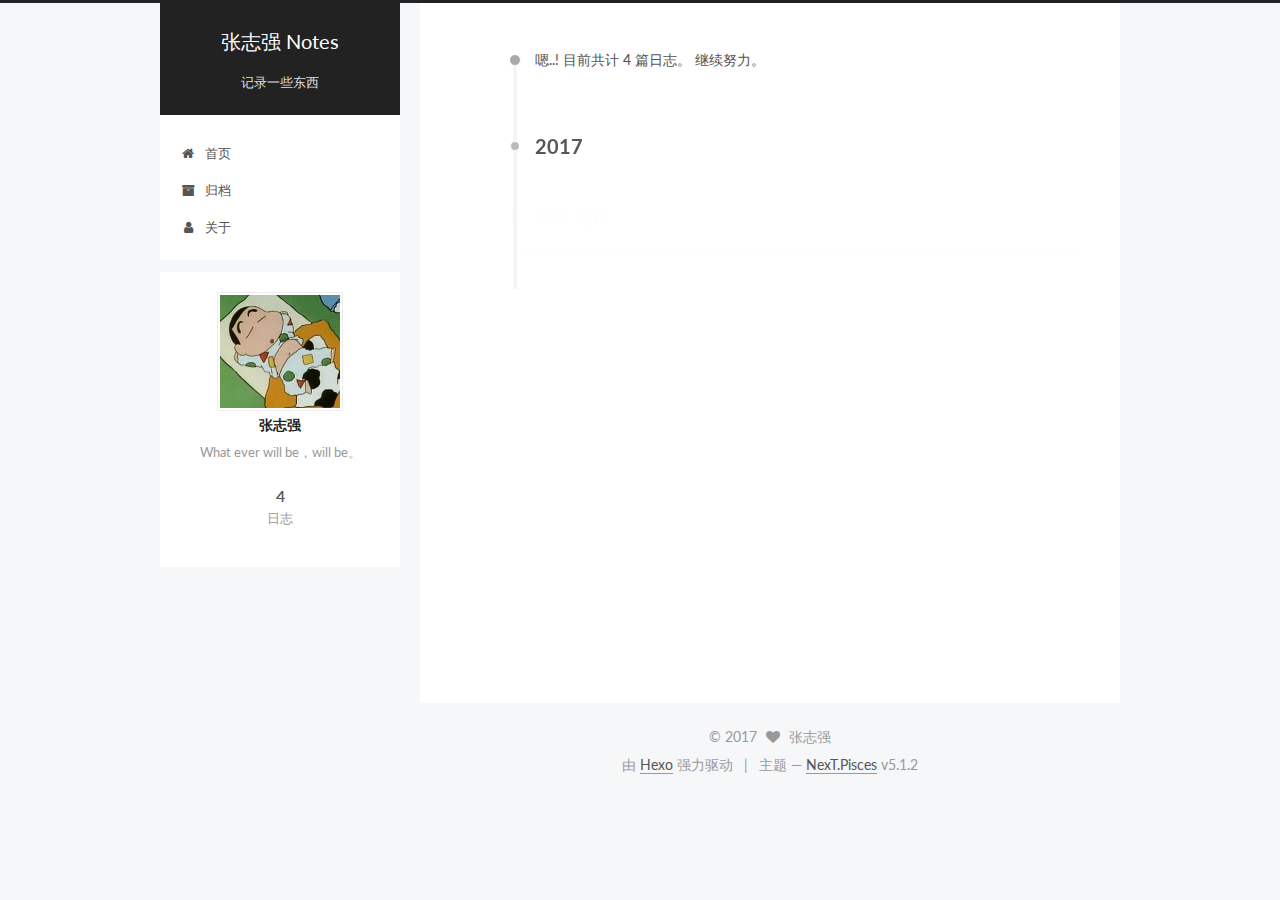
<file: archives/2017/09/index.html>
<!DOCTYPE html>



  


<html class="theme-next pisces use-motion" lang="zh-Hans">
<head>
  <meta charset="UTF-8"/>
<meta http-equiv="X-UA-Compatible" content="IE=edge" />
<meta name="viewport" content="width=device-width, initial-scale=1, maximum-scale=1"/>
<meta name="theme-color" content="#222">









<meta http-equiv="Cache-Control" content="no-transform" />
<meta http-equiv="Cache-Control" content="no-siteapp" />
















  
  
  <link href="/lib/fancybox/source/jquery.fancybox.css?v=2.1.5" rel="stylesheet" type="text/css" />




  
  
  
  

  
    
    
  

  

  

  

  

  
    
    
    <link href="//fonts.googleapis.com/css?family=Lato:300,300italic,400,400italic,700,700italic&subset=latin,latin-ext" rel="stylesheet" type="text/css">
  






<link href="/lib/font-awesome/css/font-awesome.min.css?v=4.6.2" rel="stylesheet" type="text/css" />

<link href="/css/main.css?v=5.1.2" rel="stylesheet" type="text/css" />


  <meta name="keywords" content="Hexo, NexT" />








  <link rel="shortcut icon" type="image/x-icon" href="/favicon.ico?v=5.1.2" />






<meta name="description" content="What ever will be，will be。">
<meta property="og:type" content="website">
<meta property="og:title" content="张志强 Notes">
<meta property="og:url" content="http://yoursite.com/archives/2017/09/index.html">
<meta property="og:site_name" content="张志强 Notes">
<meta property="og:description" content="What ever will be，will be。">
<meta property="og:locale" content="zh-Hans">
<meta name="twitter:card" content="summary">
<meta name="twitter:title" content="张志强 Notes">
<meta name="twitter:description" content="What ever will be，will be。">



<script type="text/javascript" id="hexo.configurations">
  var NexT = window.NexT || {};
  var CONFIG = {
    root: '/',
    scheme: 'Pisces',
    version: '5.1.2',
    sidebar: {"position":"left","display":"post","offset":12,"offset_float":12,"b2t":false,"scrollpercent":false,"onmobile":false},
    fancybox: true,
    tabs: true,
    motion: true,
    duoshuo: {
      userId: '0',
      author: '博主'
    },
    algolia: {
      applicationID: '',
      apiKey: '',
      indexName: '',
      hits: {"per_page":10},
      labels: {"input_placeholder":"Search for Posts","hits_empty":"We didn't find any results for the search: ${query}","hits_stats":"${hits} results found in ${time} ms"}
    }
  };
</script>



  <link rel="canonical" href="http://yoursite.com/archives/2017/09/"/>





  <title>归档 | 张志强 Notes</title>
  








</head>

<body itemscope itemtype="http://schema.org/WebPage" lang="zh-Hans">

  
  
    
  

  <div class="container sidebar-position-left page-archive">
    <div class="headband"></div>

    <header id="header" class="header" itemscope itemtype="http://schema.org/WPHeader">
      <div class="header-inner"><div class="site-brand-wrapper">
  <div class="site-meta ">
    

    <div class="custom-logo-site-title">
      <a href="/"  class="brand" rel="start">
        <span class="logo-line-before"><i></i></span>
        <span class="site-title">张志强 Notes</span>
        <span class="logo-line-after"><i></i></span>
      </a>
    </div>
      
        <p class="site-subtitle">记录一些东西</p>
      
  </div>

  <div class="site-nav-toggle">
    <button>
      <span class="btn-bar"></span>
      <span class="btn-bar"></span>
      <span class="btn-bar"></span>
    </button>
  </div>
</div>

<nav class="site-nav">
  

  
    <ul id="menu" class="menu">
      
        
        <li class="menu-item menu-item-home">
          <a href="/" rel="section">
            
              <i class="menu-item-icon fa fa-fw fa-home"></i> <br />
            
            首页
          </a>
        </li>
      
        
        <li class="menu-item menu-item-archives">
          <a href="/archives/" rel="section">
            
              <i class="menu-item-icon fa fa-fw fa-archive"></i> <br />
            
            归档
          </a>
        </li>
      
        
        <li class="menu-item menu-item-about">
          <a href="/about/" rel="section">
            
              <i class="menu-item-icon fa fa-fw fa-user"></i> <br />
            
            关于
          </a>
        </li>
      

      
    </ul>
  

  
</nav>



 </div>
    </header>

    <main id="main" class="main">
      <div class="main-inner">
        <div class="content-wrap">
          <div id="content" class="content">
            

  
  
  
  <div class="post-block archive">
    <div id="posts" class="posts-collapse">
      <span class="archive-move-on"></span>

      <span class="archive-page-counter">
        
        
        
          
        
        嗯..! 目前共计 4 篇日志。 继续努力。
      </span>

      

        
        
        

        
          
          <div class="collection-title">
            <h2 class="archive-year motion-element" id="archive-year-2017">2017</h2>
          </div>
        
        

        

  <article class="post post-type-normal" itemscope itemtype="http://schema.org/Article">
    <header class="post-header">

      <h2 class="post-title">
        
            <a class="post-title-link" href="/2017/09/01/20170901/" itemprop="url">
              
                <span itemprop="name">九月</span>
              
            </a>
        
      </h2>

      <div class="post-meta">
        <time class="post-time" itemprop="dateCreated"
              datetime="2017-09-01T18:06:57+08:00"
              content="2017-09-01" >
          09-01
        </time>
      </div>

    </header>
  </article>



      

    </div>
  </div>
  
  
  

  



          </div>
          


          

        </div>
        
          
  
  <div class="sidebar-toggle">
    <div class="sidebar-toggle-line-wrap">
      <span class="sidebar-toggle-line sidebar-toggle-line-first"></span>
      <span class="sidebar-toggle-line sidebar-toggle-line-middle"></span>
      <span class="sidebar-toggle-line sidebar-toggle-line-last"></span>
    </div>
  </div>

  <aside id="sidebar" class="sidebar">
    
    <div class="sidebar-inner">

      

      

      <section class="site-overview sidebar-panel sidebar-panel-active">
        <div class="site-author motion-element" itemprop="author" itemscope itemtype="http://schema.org/Person">
          <img class="site-author-image" itemprop="image"
               src="/uploads/avatar.png"
               alt="张志强" />
          <p class="site-author-name" itemprop="name">张志强</p>
           
              <p class="site-description motion-element" itemprop="description">What ever will be，will be。</p>
          
        </div>
        <nav class="site-state motion-element">

          
            <div class="site-state-item site-state-posts">
            
              <a href="/archives/">
            
                <span class="site-state-item-count">4</span>
                <span class="site-state-item-name">日志</span>
              </a>
            </div>
          

          

          

        </nav>

        

        <div class="links-of-author motion-element">
          
        </div>

        
        

        
        

        


      </section>

      

      

    </div>
  </aside>


        
      </div>
    </main>

    <footer id="footer" class="footer">
      <div class="footer-inner">
        <div class="copyright" >
  
  &copy; 
  <span itemprop="copyrightYear">2017</span>
  <span class="with-love">
    <i class="fa fa-heart"></i>
  </span>
  <span class="author" itemprop="copyrightHolder">张志强</span>

  
</div>


  <div class="powered-by">由 <a class="theme-link" href="https://hexo.io">Hexo</a> 强力驱动</div>

  <span class="post-meta-divider">|</span>

  <div class="theme-info">主题 &mdash; <a class="theme-link" href="https://github.com/iissnan/hexo-theme-next">NexT.Pisces</a> v5.1.2</div>


        







        
      </div>
    </footer>

    
      <div class="back-to-top">
        <i class="fa fa-arrow-up"></i>
        
      </div>
    

  </div>

  

<script type="text/javascript">
  if (Object.prototype.toString.call(window.Promise) !== '[object Function]') {
    window.Promise = null;
  }
</script>









  












  
  <script type="text/javascript" src="/lib/jquery/index.js?v=2.1.3"></script>

  
  <script type="text/javascript" src="/lib/fastclick/lib/fastclick.min.js?v=1.0.6"></script>

  
  <script type="text/javascript" src="/lib/jquery_lazyload/jquery.lazyload.js?v=1.9.7"></script>

  
  <script type="text/javascript" src="/lib/velocity/velocity.min.js?v=1.2.1"></script>

  
  <script type="text/javascript" src="/lib/velocity/velocity.ui.min.js?v=1.2.1"></script>

  
  <script type="text/javascript" src="/lib/fancybox/source/jquery.fancybox.pack.js?v=2.1.5"></script>


  


  <script type="text/javascript" src="/js/src/utils.js?v=5.1.2"></script>

  <script type="text/javascript" src="/js/src/motion.js?v=5.1.2"></script>



  
  


  <script type="text/javascript" src="/js/src/affix.js?v=5.1.2"></script>

  <script type="text/javascript" src="/js/src/schemes/pisces.js?v=5.1.2"></script>



  
  <script type="text/javascript" src="/js/src/scrollspy.js?v=5.1.2"></script>
<script type="text/javascript" src="/js/src/post-details.js?v=5.1.2"></script>

  
    <script type="text/javascript" id="motion.page.archive">
      $('.archive-year').velocity('transition.slideLeftIn');
    </script>
  


  


  <script type="text/javascript" src="/js/src/bootstrap.js?v=5.1.2"></script>



  


  




	





  





  








  





  

  

  

  

  

  

</body>
</html>
</file>
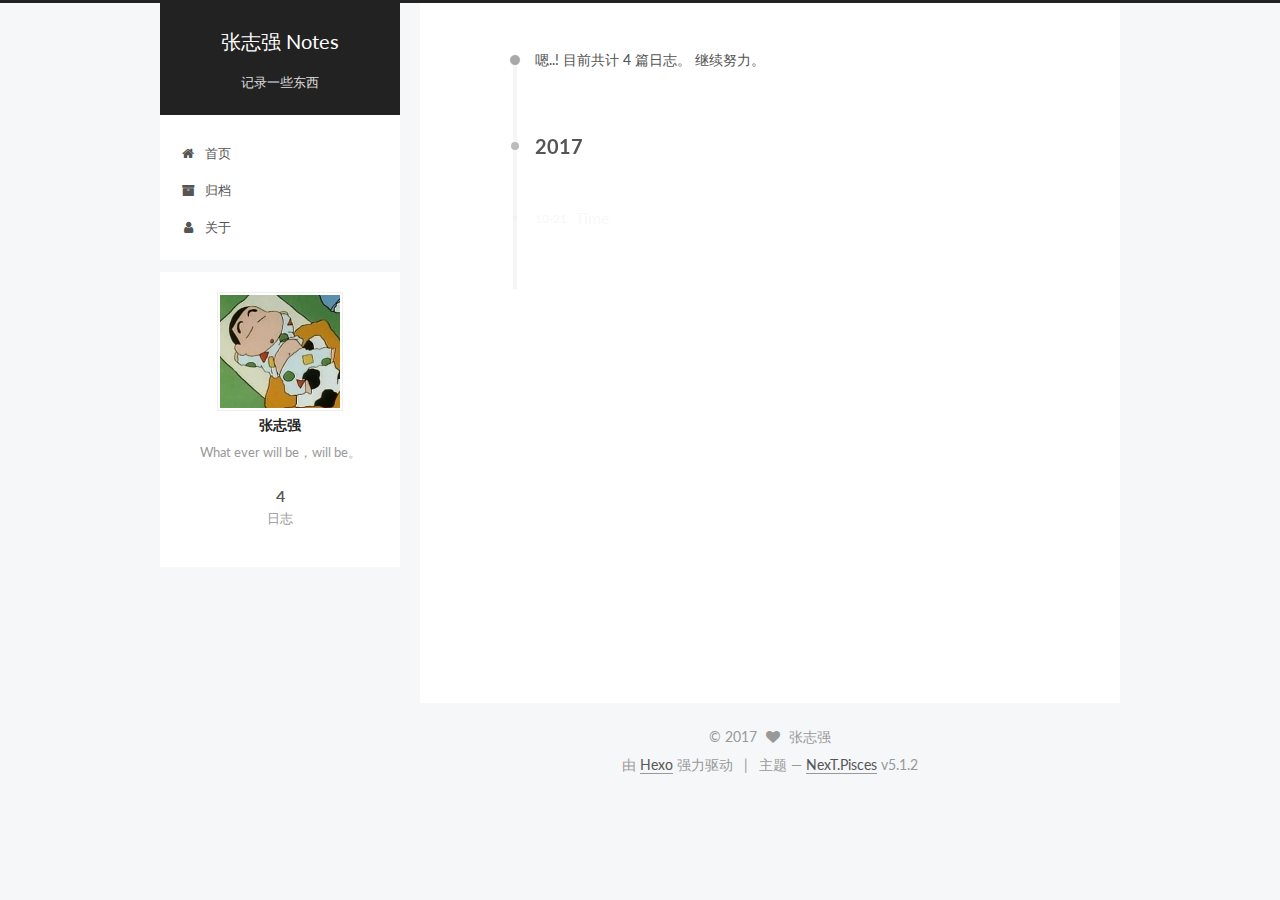
<file: archives/2017/10/index.html>
<!DOCTYPE html>



  


<html class="theme-next pisces use-motion" lang="zh-Hans">
<head>
  <meta charset="UTF-8"/>
<meta http-equiv="X-UA-Compatible" content="IE=edge" />
<meta name="viewport" content="width=device-width, initial-scale=1, maximum-scale=1"/>
<meta name="theme-color" content="#222">









<meta http-equiv="Cache-Control" content="no-transform" />
<meta http-equiv="Cache-Control" content="no-siteapp" />
















  
  
  <link href="/lib/fancybox/source/jquery.fancybox.css?v=2.1.5" rel="stylesheet" type="text/css" />




  
  
  
  

  
    
    
  

  

  

  

  

  
    
    
    <link href="//fonts.googleapis.com/css?family=Lato:300,300italic,400,400italic,700,700italic&subset=latin,latin-ext" rel="stylesheet" type="text/css">
  






<link href="/lib/font-awesome/css/font-awesome.min.css?v=4.6.2" rel="stylesheet" type="text/css" />

<link href="/css/main.css?v=5.1.2" rel="stylesheet" type="text/css" />


  <meta name="keywords" content="Hexo, NexT" />








  <link rel="shortcut icon" type="image/x-icon" href="/favicon.ico?v=5.1.2" />






<meta name="description" content="What ever will be，will be。">
<meta property="og:type" content="website">
<meta property="og:title" content="张志强 Notes">
<meta property="og:url" content="http://yoursite.com/archives/2017/10/index.html">
<meta property="og:site_name" content="张志强 Notes">
<meta property="og:description" content="What ever will be，will be。">
<meta property="og:locale" content="zh-Hans">
<meta name="twitter:card" content="summary">
<meta name="twitter:title" content="张志强 Notes">
<meta name="twitter:description" content="What ever will be，will be。">



<script type="text/javascript" id="hexo.configurations">
  var NexT = window.NexT || {};
  var CONFIG = {
    root: '/',
    scheme: 'Pisces',
    version: '5.1.2',
    sidebar: {"position":"left","display":"post","offset":12,"offset_float":12,"b2t":false,"scrollpercent":false,"onmobile":false},
    fancybox: true,
    tabs: true,
    motion: true,
    duoshuo: {
      userId: '0',
      author: '博主'
    },
    algolia: {
      applicationID: '',
      apiKey: '',
      indexName: '',
      hits: {"per_page":10},
      labels: {"input_placeholder":"Search for Posts","hits_empty":"We didn't find any results for the search: ${query}","hits_stats":"${hits} results found in ${time} ms"}
    }
  };
</script>



  <link rel="canonical" href="http://yoursite.com/archives/2017/10/"/>





  <title>归档 | 张志强 Notes</title>
  








</head>

<body itemscope itemtype="http://schema.org/WebPage" lang="zh-Hans">

  
  
    
  

  <div class="container sidebar-position-left page-archive">
    <div class="headband"></div>

    <header id="header" class="header" itemscope itemtype="http://schema.org/WPHeader">
      <div class="header-inner"><div class="site-brand-wrapper">
  <div class="site-meta ">
    

    <div class="custom-logo-site-title">
      <a href="/"  class="brand" rel="start">
        <span class="logo-line-before"><i></i></span>
        <span class="site-title">张志强 Notes</span>
        <span class="logo-line-after"><i></i></span>
      </a>
    </div>
      
        <p class="site-subtitle">记录一些东西</p>
      
  </div>

  <div class="site-nav-toggle">
    <button>
      <span class="btn-bar"></span>
      <span class="btn-bar"></span>
      <span class="btn-bar"></span>
    </button>
  </div>
</div>

<nav class="site-nav">
  

  
    <ul id="menu" class="menu">
      
        
        <li class="menu-item menu-item-home">
          <a href="/" rel="section">
            
              <i class="menu-item-icon fa fa-fw fa-home"></i> <br />
            
            首页
          </a>
        </li>
      
        
        <li class="menu-item menu-item-archives">
          <a href="/archives/" rel="section">
            
              <i class="menu-item-icon fa fa-fw fa-archive"></i> <br />
            
            归档
          </a>
        </li>
      
        
        <li class="menu-item menu-item-about">
          <a href="/about/" rel="section">
            
              <i class="menu-item-icon fa fa-fw fa-user"></i> <br />
            
            关于
          </a>
        </li>
      

      
    </ul>
  

  
</nav>



 </div>
    </header>

    <main id="main" class="main">
      <div class="main-inner">
        <div class="content-wrap">
          <div id="content" class="content">
            

  
  
  
  <div class="post-block archive">
    <div id="posts" class="posts-collapse">
      <span class="archive-move-on"></span>

      <span class="archive-page-counter">
        
        
        
          
        
        嗯..! 目前共计 4 篇日志。 继续努力。
      </span>

      

        
        
        

        
          
          <div class="collection-title">
            <h2 class="archive-year motion-element" id="archive-year-2017">2017</h2>
          </div>
        
        

        

  <article class="post post-type-normal" itemscope itemtype="http://schema.org/Article">
    <header class="post-header">

      <h2 class="post-title">
        
            <a class="post-title-link" href="/2017/10/21/time/" itemprop="url">
              
                <span itemprop="name">Time</span>
              
            </a>
        
      </h2>

      <div class="post-meta">
        <time class="post-time" itemprop="dateCreated"
              datetime="2017-10-21T02:02:59+08:00"
              content="2017-10-21" >
          10-21
        </time>
      </div>

    </header>
  </article>



      

    </div>
  </div>
  
  
  

  



          </div>
          


          

        </div>
        
          
  
  <div class="sidebar-toggle">
    <div class="sidebar-toggle-line-wrap">
      <span class="sidebar-toggle-line sidebar-toggle-line-first"></span>
      <span class="sidebar-toggle-line sidebar-toggle-line-middle"></span>
      <span class="sidebar-toggle-line sidebar-toggle-line-last"></span>
    </div>
  </div>

  <aside id="sidebar" class="sidebar">
    
    <div class="sidebar-inner">

      

      

      <section class="site-overview sidebar-panel sidebar-panel-active">
        <div class="site-author motion-element" itemprop="author" itemscope itemtype="http://schema.org/Person">
          <img class="site-author-image" itemprop="image"
               src="/uploads/avatar.png"
               alt="张志强" />
          <p class="site-author-name" itemprop="name">张志强</p>
           
              <p class="site-description motion-element" itemprop="description">What ever will be，will be。</p>
          
        </div>
        <nav class="site-state motion-element">

          
            <div class="site-state-item site-state-posts">
            
              <a href="/archives/">
            
                <span class="site-state-item-count">4</span>
                <span class="site-state-item-name">日志</span>
              </a>
            </div>
          

          

          

        </nav>

        

        <div class="links-of-author motion-element">
          
        </div>

        
        

        
        

        


      </section>

      

      

    </div>
  </aside>


        
      </div>
    </main>

    <footer id="footer" class="footer">
      <div class="footer-inner">
        <div class="copyright" >
  
  &copy; 
  <span itemprop="copyrightYear">2017</span>
  <span class="with-love">
    <i class="fa fa-heart"></i>
  </span>
  <span class="author" itemprop="copyrightHolder">张志强</span>

  
</div>


  <div class="powered-by">由 <a class="theme-link" href="https://hexo.io">Hexo</a> 强力驱动</div>

  <span class="post-meta-divider">|</span>

  <div class="theme-info">主题 &mdash; <a class="theme-link" href="https://github.com/iissnan/hexo-theme-next">NexT.Pisces</a> v5.1.2</div>


        







        
      </div>
    </footer>

    
      <div class="back-to-top">
        <i class="fa fa-arrow-up"></i>
        
      </div>
    

  </div>

  

<script type="text/javascript">
  if (Object.prototype.toString.call(window.Promise) !== '[object Function]') {
    window.Promise = null;
  }
</script>









  












  
  <script type="text/javascript" src="/lib/jquery/index.js?v=2.1.3"></script>

  
  <script type="text/javascript" src="/lib/fastclick/lib/fastclick.min.js?v=1.0.6"></script>

  
  <script type="text/javascript" src="/lib/jquery_lazyload/jquery.lazyload.js?v=1.9.7"></script>

  
  <script type="text/javascript" src="/lib/velocity/velocity.min.js?v=1.2.1"></script>

  
  <script type="text/javascript" src="/lib/velocity/velocity.ui.min.js?v=1.2.1"></script>

  
  <script type="text/javascript" src="/lib/fancybox/source/jquery.fancybox.pack.js?v=2.1.5"></script>


  


  <script type="text/javascript" src="/js/src/utils.js?v=5.1.2"></script>

  <script type="text/javascript" src="/js/src/motion.js?v=5.1.2"></script>



  
  


  <script type="text/javascript" src="/js/src/affix.js?v=5.1.2"></script>

  <script type="text/javascript" src="/js/src/schemes/pisces.js?v=5.1.2"></script>



  
  <script type="text/javascript" src="/js/src/scrollspy.js?v=5.1.2"></script>
<script type="text/javascript" src="/js/src/post-details.js?v=5.1.2"></script>

  
    <script type="text/javascript" id="motion.page.archive">
      $('.archive-year').velocity('transition.slideLeftIn');
    </script>
  


  


  <script type="text/javascript" src="/js/src/bootstrap.js?v=5.1.2"></script>



  


  




	





  





  








  





  

  

  

  

  

  

</body>
</html>
</file>
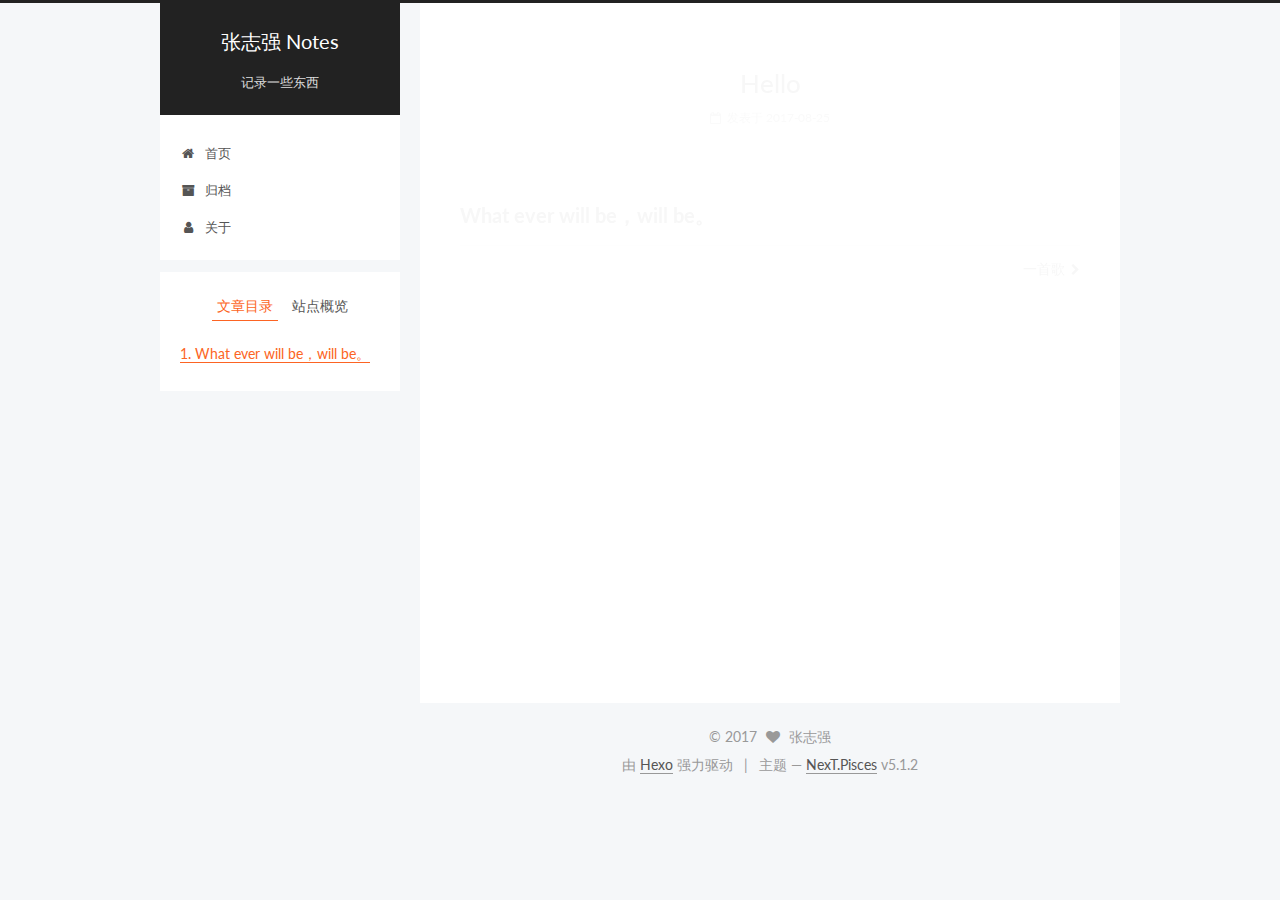
<file: 2017/08/25/hello-world/index.html>
<!DOCTYPE html>



  


<html class="theme-next pisces use-motion" lang="zh-Hans">
<head>
  <meta charset="UTF-8"/>
<meta http-equiv="X-UA-Compatible" content="IE=edge" />
<meta name="viewport" content="width=device-width, initial-scale=1, maximum-scale=1"/>
<meta name="theme-color" content="#222">









<meta http-equiv="Cache-Control" content="no-transform" />
<meta http-equiv="Cache-Control" content="no-siteapp" />
















  
  
  <link href="/lib/fancybox/source/jquery.fancybox.css?v=2.1.5" rel="stylesheet" type="text/css" />




  
  
  
  

  
    
    
  

  

  

  

  

  
    
    
    <link href="//fonts.googleapis.com/css?family=Lato:300,300italic,400,400italic,700,700italic&subset=latin,latin-ext" rel="stylesheet" type="text/css">
  






<link href="/lib/font-awesome/css/font-awesome.min.css?v=4.6.2" rel="stylesheet" type="text/css" />

<link href="/css/main.css?v=5.1.2" rel="stylesheet" type="text/css" />


  <meta name="keywords" content="Hexo, NexT" />








  <link rel="shortcut icon" type="image/x-icon" href="/favicon.ico?v=5.1.2" />






<meta name="description" content="What ever will be，will be。">
<meta property="og:type" content="article">
<meta property="og:title" content="Hello">
<meta property="og:url" content="http://yoursite.com/2017/08/25/hello-world/index.html">
<meta property="og:site_name" content="张志强 Notes">
<meta property="og:description" content="What ever will be，will be。">
<meta property="og:locale" content="zh-Hans">
<meta property="og:updated_time" content="2017-08-26T02:21:55.751Z">
<meta name="twitter:card" content="summary">
<meta name="twitter:title" content="Hello">
<meta name="twitter:description" content="What ever will be，will be。">



<script type="text/javascript" id="hexo.configurations">
  var NexT = window.NexT || {};
  var CONFIG = {
    root: '/',
    scheme: 'Pisces',
    version: '5.1.2',
    sidebar: {"position":"left","display":"post","offset":12,"offset_float":12,"b2t":false,"scrollpercent":false,"onmobile":false},
    fancybox: true,
    tabs: true,
    motion: true,
    duoshuo: {
      userId: '0',
      author: '博主'
    },
    algolia: {
      applicationID: '',
      apiKey: '',
      indexName: '',
      hits: {"per_page":10},
      labels: {"input_placeholder":"Search for Posts","hits_empty":"We didn't find any results for the search: ${query}","hits_stats":"${hits} results found in ${time} ms"}
    }
  };
</script>



  <link rel="canonical" href="http://yoursite.com/2017/08/25/hello-world/"/>





  <title>Hello | 张志强 Notes</title>
  








</head>

<body itemscope itemtype="http://schema.org/WebPage" lang="zh-Hans">

  
  
    
  

  <div class="container sidebar-position-left page-post-detail">
    <div class="headband"></div>

    <header id="header" class="header" itemscope itemtype="http://schema.org/WPHeader">
      <div class="header-inner"><div class="site-brand-wrapper">
  <div class="site-meta ">
    

    <div class="custom-logo-site-title">
      <a href="/"  class="brand" rel="start">
        <span class="logo-line-before"><i></i></span>
        <span class="site-title">张志强 Notes</span>
        <span class="logo-line-after"><i></i></span>
      </a>
    </div>
      
        <p class="site-subtitle">记录一些东西</p>
      
  </div>

  <div class="site-nav-toggle">
    <button>
      <span class="btn-bar"></span>
      <span class="btn-bar"></span>
      <span class="btn-bar"></span>
    </button>
  </div>
</div>

<nav class="site-nav">
  

  
    <ul id="menu" class="menu">
      
        
        <li class="menu-item menu-item-home">
          <a href="/" rel="section">
            
              <i class="menu-item-icon fa fa-fw fa-home"></i> <br />
            
            首页
          </a>
        </li>
      
        
        <li class="menu-item menu-item-archives">
          <a href="/archives/" rel="section">
            
              <i class="menu-item-icon fa fa-fw fa-archive"></i> <br />
            
            归档
          </a>
        </li>
      
        
        <li class="menu-item menu-item-about">
          <a href="/about/" rel="section">
            
              <i class="menu-item-icon fa fa-fw fa-user"></i> <br />
            
            关于
          </a>
        </li>
      

      
    </ul>
  

  
</nav>



 </div>
    </header>

    <main id="main" class="main">
      <div class="main-inner">
        <div class="content-wrap">
          <div id="content" class="content">
            

  <div id="posts" class="posts-expand">
    

  

  
  
  

  <article class="post post-type-normal" itemscope itemtype="http://schema.org/Article">
  
  
  
  <div class="post-block">
    <link itemprop="mainEntityOfPage" href="http://yoursite.com/2017/08/25/hello-world/">

    <span hidden itemprop="author" itemscope itemtype="http://schema.org/Person">
      <meta itemprop="name" content="张志强">
      <meta itemprop="description" content="">
      <meta itemprop="image" content="/uploads/avatar.png">
    </span>

    <span hidden itemprop="publisher" itemscope itemtype="http://schema.org/Organization">
      <meta itemprop="name" content="张志强 Notes">
    </span>

    
      <header class="post-header">

        
        
          <h1 class="post-title" itemprop="name headline">Hello</h1>
        

        <div class="post-meta">
          <span class="post-time">
            
              <span class="post-meta-item-icon">
                <i class="fa fa-calendar-o"></i>
              </span>
              
                <span class="post-meta-item-text">发表于</span>
              
              <time title="创建于" itemprop="dateCreated datePublished" datetime="2017-08-25T10:53:13+08:00">
                2017-08-25
              </time>
            

            

            
          </span>

          

          
            
          

          
          

          

          

          

        </div>
      </header>
    

    
    
    
    <div class="post-body" itemprop="articleBody">

      
      

      
        <h2 id="What-ever-will-be，will-be。"><a href="#What-ever-will-be，will-be。" class="headerlink" title="What ever will be，will be。"></a>What ever will be，will be。</h2>
      
    </div>
    
    
    

    

    

    

    <footer class="post-footer">
      

      
      
      

      
        <div class="post-nav">
          <div class="post-nav-next post-nav-item">
            
          </div>

          <span class="post-nav-divider"></span>

          <div class="post-nav-prev post-nav-item">
            
              <a href="/2017/08/26/音乐分享/" rel="prev" title="一首歌">
                一首歌 <i class="fa fa-chevron-right"></i>
              </a>
            
          </div>
        </div>
      

      
      
    </footer>
  </div>
  
  
  
  </article>



    <div class="post-spread">
      
    </div>
  </div>


          </div>
          


          
  <div class="comments" id="comments">
    
  </div>


        </div>
        
          
  
  <div class="sidebar-toggle">
    <div class="sidebar-toggle-line-wrap">
      <span class="sidebar-toggle-line sidebar-toggle-line-first"></span>
      <span class="sidebar-toggle-line sidebar-toggle-line-middle"></span>
      <span class="sidebar-toggle-line sidebar-toggle-line-last"></span>
    </div>
  </div>

  <aside id="sidebar" class="sidebar">
    
    <div class="sidebar-inner">

      

      
        <ul class="sidebar-nav motion-element">
          <li class="sidebar-nav-toc sidebar-nav-active" data-target="post-toc-wrap" >
            文章目录
          </li>
          <li class="sidebar-nav-overview" data-target="site-overview">
            站点概览
          </li>
        </ul>
      

      <section class="site-overview sidebar-panel">
        <div class="site-author motion-element" itemprop="author" itemscope itemtype="http://schema.org/Person">
          <img class="site-author-image" itemprop="image"
               src="/uploads/avatar.png"
               alt="张志强" />
          <p class="site-author-name" itemprop="name">张志强</p>
           
              <p class="site-description motion-element" itemprop="description">What ever will be，will be。</p>
          
        </div>
        <nav class="site-state motion-element">

          
            <div class="site-state-item site-state-posts">
            
              <a href="/archives/">
            
                <span class="site-state-item-count">4</span>
                <span class="site-state-item-name">日志</span>
              </a>
            </div>
          

          

          

        </nav>

        

        <div class="links-of-author motion-element">
          
        </div>

        
        

        
        

        


      </section>

      
      <!--noindex-->
        <section class="post-toc-wrap motion-element sidebar-panel sidebar-panel-active">
          <div class="post-toc">

            
              
            

            
              <div class="post-toc-content"><ol class="nav"><li class="nav-item nav-level-2"><a class="nav-link" href="#What-ever-will-be，will-be。"><span class="nav-number">1.</span> <span class="nav-text">What ever will be，will be。</span></a></li></ol></div>
            

          </div>
        </section>
      <!--/noindex-->
      

      

    </div>
  </aside>


        
      </div>
    </main>

    <footer id="footer" class="footer">
      <div class="footer-inner">
        <div class="copyright" >
  
  &copy; 
  <span itemprop="copyrightYear">2017</span>
  <span class="with-love">
    <i class="fa fa-heart"></i>
  </span>
  <span class="author" itemprop="copyrightHolder">张志强</span>

  
</div>


  <div class="powered-by">由 <a class="theme-link" href="https://hexo.io">Hexo</a> 强力驱动</div>

  <span class="post-meta-divider">|</span>

  <div class="theme-info">主题 &mdash; <a class="theme-link" href="https://github.com/iissnan/hexo-theme-next">NexT.Pisces</a> v5.1.2</div>


        







        
      </div>
    </footer>

    
      <div class="back-to-top">
        <i class="fa fa-arrow-up"></i>
        
      </div>
    

  </div>

  

<script type="text/javascript">
  if (Object.prototype.toString.call(window.Promise) !== '[object Function]') {
    window.Promise = null;
  }
</script>









  












  
  <script type="text/javascript" src="/lib/jquery/index.js?v=2.1.3"></script>

  
  <script type="text/javascript" src="/lib/fastclick/lib/fastclick.min.js?v=1.0.6"></script>

  
  <script type="text/javascript" src="/lib/jquery_lazyload/jquery.lazyload.js?v=1.9.7"></script>

  
  <script type="text/javascript" src="/lib/velocity/velocity.min.js?v=1.2.1"></script>

  
  <script type="text/javascript" src="/lib/velocity/velocity.ui.min.js?v=1.2.1"></script>

  
  <script type="text/javascript" src="/lib/fancybox/source/jquery.fancybox.pack.js?v=2.1.5"></script>


  


  <script type="text/javascript" src="/js/src/utils.js?v=5.1.2"></script>

  <script type="text/javascript" src="/js/src/motion.js?v=5.1.2"></script>



  
  


  <script type="text/javascript" src="/js/src/affix.js?v=5.1.2"></script>

  <script type="text/javascript" src="/js/src/schemes/pisces.js?v=5.1.2"></script>



  
  <script type="text/javascript" src="/js/src/scrollspy.js?v=5.1.2"></script>
<script type="text/javascript" src="/js/src/post-details.js?v=5.1.2"></script>



  


  <script type="text/javascript" src="/js/src/bootstrap.js?v=5.1.2"></script>



  


  




	





  





  








  





  

  

  

  

  

  

</body>
</html>
</file>
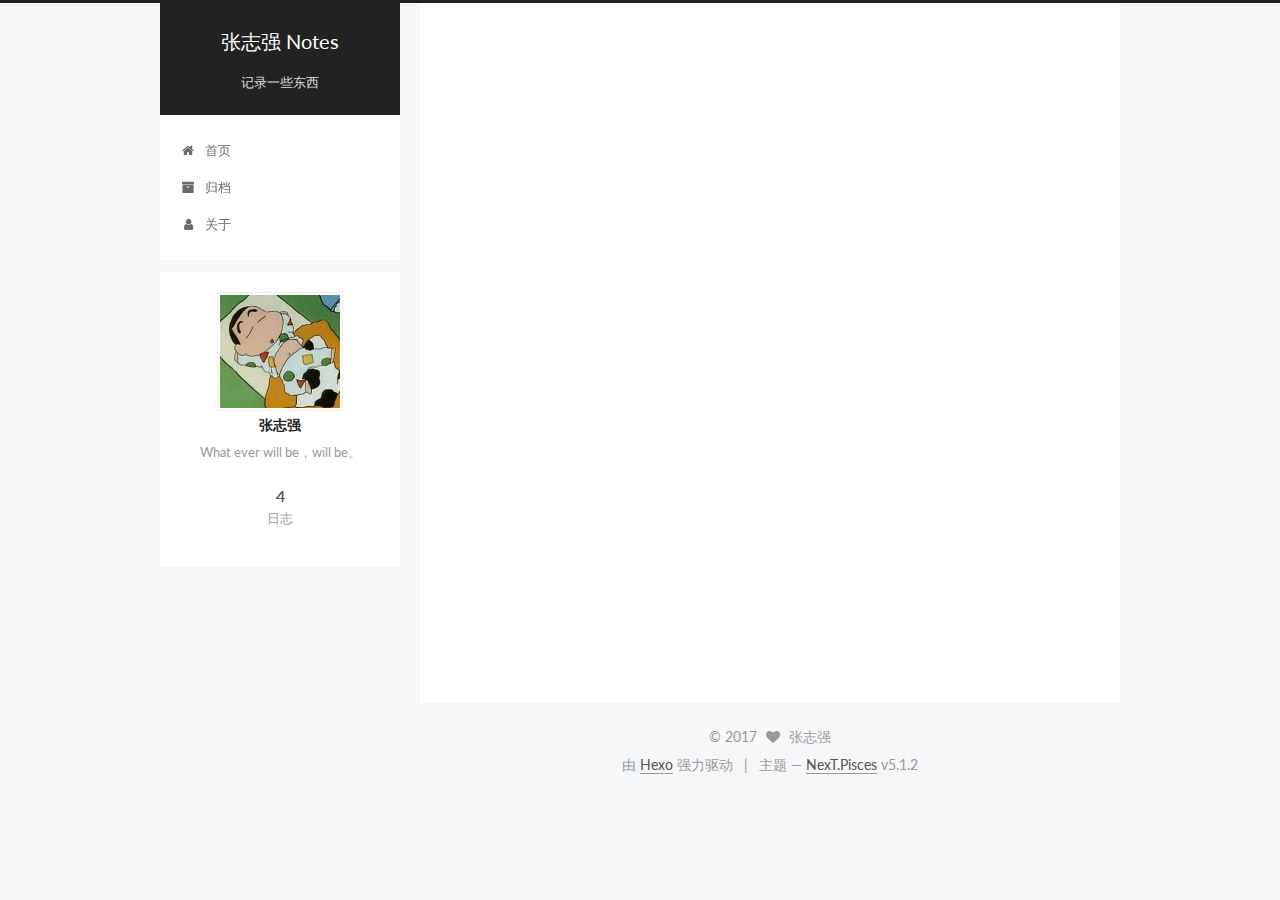
<file: 2017/08/26/音乐分享/index.html>
<!DOCTYPE html>



  


<html class="theme-next pisces use-motion" lang="zh-Hans">
<head>
  <meta charset="UTF-8"/>
<meta http-equiv="X-UA-Compatible" content="IE=edge" />
<meta name="viewport" content="width=device-width, initial-scale=1, maximum-scale=1"/>
<meta name="theme-color" content="#222">









<meta http-equiv="Cache-Control" content="no-transform" />
<meta http-equiv="Cache-Control" content="no-siteapp" />
















  
  
  <link href="/lib/fancybox/source/jquery.fancybox.css?v=2.1.5" rel="stylesheet" type="text/css" />




  
  
  
  

  
    
    
  

  

  

  

  

  
    
    
    <link href="//fonts.googleapis.com/css?family=Lato:300,300italic,400,400italic,700,700italic&subset=latin,latin-ext" rel="stylesheet" type="text/css">
  






<link href="/lib/font-awesome/css/font-awesome.min.css?v=4.6.2" rel="stylesheet" type="text/css" />

<link href="/css/main.css?v=5.1.2" rel="stylesheet" type="text/css" />


  <meta name="keywords" content="Hexo, NexT" />








  <link rel="shortcut icon" type="image/x-icon" href="/favicon.ico?v=5.1.2" />






<meta property="og:type" content="article">
<meta property="og:title" content="一首歌">
<meta property="og:url" content="http://yoursite.com/2017/08/26/音乐分享/index.html">
<meta property="og:site_name" content="张志强 Notes">
<meta property="og:locale" content="zh-Hans">
<meta property="og:updated_time" content="2017-09-07T06:26:43.099Z">
<meta name="twitter:card" content="summary">
<meta name="twitter:title" content="一首歌">



<script type="text/javascript" id="hexo.configurations">
  var NexT = window.NexT || {};
  var CONFIG = {
    root: '/',
    scheme: 'Pisces',
    version: '5.1.2',
    sidebar: {"position":"left","display":"post","offset":12,"offset_float":12,"b2t":false,"scrollpercent":false,"onmobile":false},
    fancybox: true,
    tabs: true,
    motion: true,
    duoshuo: {
      userId: '0',
      author: '博主'
    },
    algolia: {
      applicationID: '',
      apiKey: '',
      indexName: '',
      hits: {"per_page":10},
      labels: {"input_placeholder":"Search for Posts","hits_empty":"We didn't find any results for the search: ${query}","hits_stats":"${hits} results found in ${time} ms"}
    }
  };
</script>



  <link rel="canonical" href="http://yoursite.com/2017/08/26/音乐分享/"/>





  <title>一首歌 | 张志强 Notes</title>
  








</head>

<body itemscope itemtype="http://schema.org/WebPage" lang="zh-Hans">

  
  
    
  

  <div class="container sidebar-position-left page-post-detail">
    <div class="headband"></div>

    <header id="header" class="header" itemscope itemtype="http://schema.org/WPHeader">
      <div class="header-inner"><div class="site-brand-wrapper">
  <div class="site-meta ">
    

    <div class="custom-logo-site-title">
      <a href="/"  class="brand" rel="start">
        <span class="logo-line-before"><i></i></span>
        <span class="site-title">张志强 Notes</span>
        <span class="logo-line-after"><i></i></span>
      </a>
    </div>
      
        <p class="site-subtitle">记录一些东西</p>
      
  </div>

  <div class="site-nav-toggle">
    <button>
      <span class="btn-bar"></span>
      <span class="btn-bar"></span>
      <span class="btn-bar"></span>
    </button>
  </div>
</div>

<nav class="site-nav">
  

  
    <ul id="menu" class="menu">
      
        
        <li class="menu-item menu-item-home">
          <a href="/" rel="section">
            
              <i class="menu-item-icon fa fa-fw fa-home"></i> <br />
            
            首页
          </a>
        </li>
      
        
        <li class="menu-item menu-item-archives">
          <a href="/archives/" rel="section">
            
              <i class="menu-item-icon fa fa-fw fa-archive"></i> <br />
            
            归档
          </a>
        </li>
      
        
        <li class="menu-item menu-item-about">
          <a href="/about/" rel="section">
            
              <i class="menu-item-icon fa fa-fw fa-user"></i> <br />
            
            关于
          </a>
        </li>
      

      
    </ul>
  

  
</nav>



 </div>
    </header>

    <main id="main" class="main">
      <div class="main-inner">
        <div class="content-wrap">
          <div id="content" class="content">
            

  <div id="posts" class="posts-expand">
    

  

  
  
  

  <article class="post post-type-normal" itemscope itemtype="http://schema.org/Article">
  
  
  
  <div class="post-block">
    <link itemprop="mainEntityOfPage" href="http://yoursite.com/2017/08/26/音乐分享/">

    <span hidden itemprop="author" itemscope itemtype="http://schema.org/Person">
      <meta itemprop="name" content="张志强">
      <meta itemprop="description" content="">
      <meta itemprop="image" content="/uploads/avatar.png">
    </span>

    <span hidden itemprop="publisher" itemscope itemtype="http://schema.org/Organization">
      <meta itemprop="name" content="张志强 Notes">
    </span>

    
      <header class="post-header">

        
        
          <h1 class="post-title" itemprop="name headline">一首歌</h1>
        

        <div class="post-meta">
          <span class="post-time">
            
              <span class="post-meta-item-icon">
                <i class="fa fa-calendar-o"></i>
              </span>
              
                <span class="post-meta-item-text">发表于</span>
              
              <time title="创建于" itemprop="dateCreated datePublished" datetime="2017-08-26T10:23:05+08:00">
                2017-08-26
              </time>
            

            

            
          </span>

          

          
            
          

          
          

          

          

          

        </div>
      </header>
    

    
    
    
    <div class="post-body" itemprop="articleBody">

      
      

      
        <iframe frameborder="no" border="0" marginwidth="0" marginheight="0" width="330" height="86" src="//music.163.com/outchain/player?type=2&id=25714355&auto=1&height=66"></iframe>

      
    </div>
    
    
    

    

    

    

    <footer class="post-footer">
      

      
      
      

      
        <div class="post-nav">
          <div class="post-nav-next post-nav-item">
            
              <a href="/2017/08/25/hello-world/" rel="next" title="Hello">
                <i class="fa fa-chevron-left"></i> Hello
              </a>
            
          </div>

          <span class="post-nav-divider"></span>

          <div class="post-nav-prev post-nav-item">
            
              <a href="/2017/09/01/20170901/" rel="prev" title="九月">
                九月 <i class="fa fa-chevron-right"></i>
              </a>
            
          </div>
        </div>
      

      
      
    </footer>
  </div>
  
  
  
  </article>



    <div class="post-spread">
      
    </div>
  </div>


          </div>
          


          
  <div class="comments" id="comments">
    
  </div>


        </div>
        
          
  
  <div class="sidebar-toggle">
    <div class="sidebar-toggle-line-wrap">
      <span class="sidebar-toggle-line sidebar-toggle-line-first"></span>
      <span class="sidebar-toggle-line sidebar-toggle-line-middle"></span>
      <span class="sidebar-toggle-line sidebar-toggle-line-last"></span>
    </div>
  </div>

  <aside id="sidebar" class="sidebar">
    
    <div class="sidebar-inner">

      

      

      <section class="site-overview sidebar-panel sidebar-panel-active">
        <div class="site-author motion-element" itemprop="author" itemscope itemtype="http://schema.org/Person">
          <img class="site-author-image" itemprop="image"
               src="/uploads/avatar.png"
               alt="张志强" />
          <p class="site-author-name" itemprop="name">张志强</p>
           
              <p class="site-description motion-element" itemprop="description">What ever will be，will be。</p>
          
        </div>
        <nav class="site-state motion-element">

          
            <div class="site-state-item site-state-posts">
            
              <a href="/archives/">
            
                <span class="site-state-item-count">4</span>
                <span class="site-state-item-name">日志</span>
              </a>
            </div>
          

          

          

        </nav>

        

        <div class="links-of-author motion-element">
          
        </div>

        
        

        
        

        


      </section>

      

      

    </div>
  </aside>


        
      </div>
    </main>

    <footer id="footer" class="footer">
      <div class="footer-inner">
        <div class="copyright" >
  
  &copy; 
  <span itemprop="copyrightYear">2017</span>
  <span class="with-love">
    <i class="fa fa-heart"></i>
  </span>
  <span class="author" itemprop="copyrightHolder">张志强</span>

  
</div>


  <div class="powered-by">由 <a class="theme-link" href="https://hexo.io">Hexo</a> 强力驱动</div>

  <span class="post-meta-divider">|</span>

  <div class="theme-info">主题 &mdash; <a class="theme-link" href="https://github.com/iissnan/hexo-theme-next">NexT.Pisces</a> v5.1.2</div>


        







        
      </div>
    </footer>

    
      <div class="back-to-top">
        <i class="fa fa-arrow-up"></i>
        
      </div>
    

  </div>

  

<script type="text/javascript">
  if (Object.prototype.toString.call(window.Promise) !== '[object Function]') {
    window.Promise = null;
  }
</script>









  












  
  <script type="text/javascript" src="/lib/jquery/index.js?v=2.1.3"></script>

  
  <script type="text/javascript" src="/lib/fastclick/lib/fastclick.min.js?v=1.0.6"></script>

  
  <script type="text/javascript" src="/lib/jquery_lazyload/jquery.lazyload.js?v=1.9.7"></script>

  
  <script type="text/javascript" src="/lib/velocity/velocity.min.js?v=1.2.1"></script>

  
  <script type="text/javascript" src="/lib/velocity/velocity.ui.min.js?v=1.2.1"></script>

  
  <script type="text/javascript" src="/lib/fancybox/source/jquery.fancybox.pack.js?v=2.1.5"></script>


  


  <script type="text/javascript" src="/js/src/utils.js?v=5.1.2"></script>

  <script type="text/javascript" src="/js/src/motion.js?v=5.1.2"></script>



  
  


  <script type="text/javascript" src="/js/src/affix.js?v=5.1.2"></script>

  <script type="text/javascript" src="/js/src/schemes/pisces.js?v=5.1.2"></script>



  
  <script type="text/javascript" src="/js/src/scrollspy.js?v=5.1.2"></script>
<script type="text/javascript" src="/js/src/post-details.js?v=5.1.2"></script>



  


  <script type="text/javascript" src="/js/src/bootstrap.js?v=5.1.2"></script>



  


  




	





  





  








  





  

  

  

  

  

  

</body>
</html>
</file>
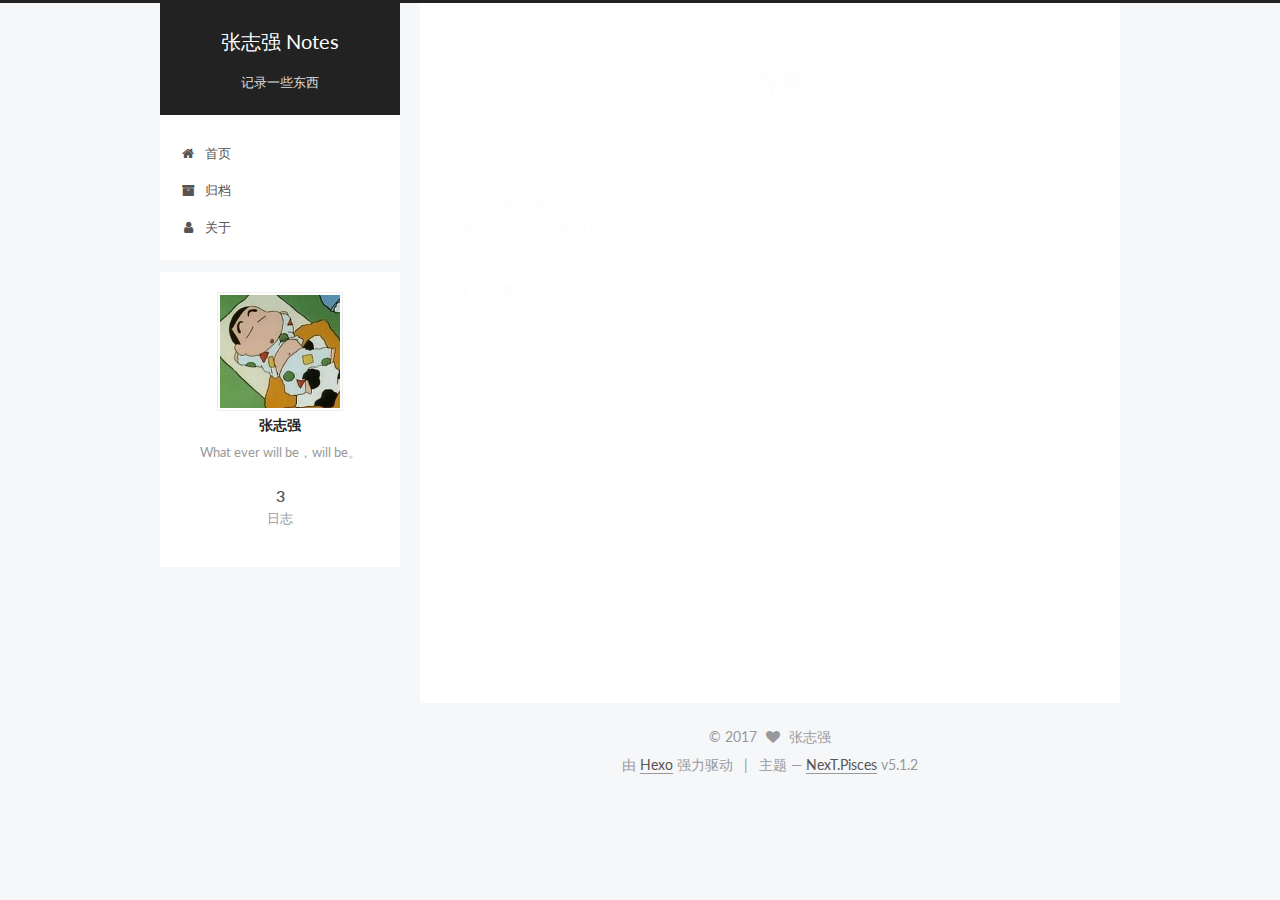
<file: 2017/08/29/一张图/index.html>
<!DOCTYPE html>



  


<html class="theme-next pisces use-motion" lang="zh-Hans">
<head>
  <meta charset="UTF-8"/>
<meta http-equiv="X-UA-Compatible" content="IE=edge" />
<meta name="viewport" content="width=device-width, initial-scale=1, maximum-scale=1"/>
<meta name="theme-color" content="#222">









<meta http-equiv="Cache-Control" content="no-transform" />
<meta http-equiv="Cache-Control" content="no-siteapp" />
















  
  
  <link href="/lib/fancybox/source/jquery.fancybox.css?v=2.1.5" rel="stylesheet" type="text/css" />




  
  
  
  

  
    
    
  

  

  

  

  

  
    
    
    <link href="//fonts.googleapis.com/css?family=Lato:300,300italic,400,400italic,700,700italic&subset=latin,latin-ext" rel="stylesheet" type="text/css">
  






<link href="/lib/font-awesome/css/font-awesome.min.css?v=4.6.2" rel="stylesheet" type="text/css" />

<link href="/css/main.css?v=5.1.2" rel="stylesheet" type="text/css" />


  <meta name="keywords" content="Hexo, NexT" />








  <link rel="shortcut icon" type="image/x-icon" href="/favicon.ico?v=5.1.2" />






<meta name="description" content="还没有发上来![]/_posts/20170829.jpg">
<meta property="og:type" content="article">
<meta property="og:title" content="一张图">
<meta property="og:url" content="http://yoursite.com/2017/08/29/一张图/index.html">
<meta property="og:site_name" content="张志强 Notes">
<meta property="og:description" content="还没有发上来![]/_posts/20170829.jpg">
<meta property="og:locale" content="zh-Hans">
<meta property="og:updated_time" content="2017-08-30T03:04:52.756Z">
<meta name="twitter:card" content="summary">
<meta name="twitter:title" content="一张图">
<meta name="twitter:description" content="还没有发上来![]/_posts/20170829.jpg">



<script type="text/javascript" id="hexo.configurations">
  var NexT = window.NexT || {};
  var CONFIG = {
    root: '/',
    scheme: 'Pisces',
    version: '5.1.2',
    sidebar: {"position":"left","display":"post","offset":12,"offset_float":12,"b2t":false,"scrollpercent":false,"onmobile":false},
    fancybox: true,
    tabs: true,
    motion: true,
    duoshuo: {
      userId: '0',
      author: '博主'
    },
    algolia: {
      applicationID: '',
      apiKey: '',
      indexName: '',
      hits: {"per_page":10},
      labels: {"input_placeholder":"Search for Posts","hits_empty":"We didn't find any results for the search: ${query}","hits_stats":"${hits} results found in ${time} ms"}
    }
  };
</script>



  <link rel="canonical" href="http://yoursite.com/2017/08/29/一张图/"/>





  <title>一张图 | 张志强 Notes</title>
  








</head>

<body itemscope itemtype="http://schema.org/WebPage" lang="zh-Hans">

  
  
    
  

  <div class="container sidebar-position-left page-post-detail">
    <div class="headband"></div>

    <header id="header" class="header" itemscope itemtype="http://schema.org/WPHeader">
      <div class="header-inner"><div class="site-brand-wrapper">
  <div class="site-meta ">
    

    <div class="custom-logo-site-title">
      <a href="/"  class="brand" rel="start">
        <span class="logo-line-before"><i></i></span>
        <span class="site-title">张志强 Notes</span>
        <span class="logo-line-after"><i></i></span>
      </a>
    </div>
      
        <p class="site-subtitle">记录一些东西</p>
      
  </div>

  <div class="site-nav-toggle">
    <button>
      <span class="btn-bar"></span>
      <span class="btn-bar"></span>
      <span class="btn-bar"></span>
    </button>
  </div>
</div>

<nav class="site-nav">
  

  
    <ul id="menu" class="menu">
      
        
        <li class="menu-item menu-item-home">
          <a href="/" rel="section">
            
              <i class="menu-item-icon fa fa-fw fa-home"></i> <br />
            
            首页
          </a>
        </li>
      
        
        <li class="menu-item menu-item-archives">
          <a href="/archives/" rel="section">
            
              <i class="menu-item-icon fa fa-fw fa-archive"></i> <br />
            
            归档
          </a>
        </li>
      
        
        <li class="menu-item menu-item-about">
          <a href="/about/" rel="section">
            
              <i class="menu-item-icon fa fa-fw fa-user"></i> <br />
            
            关于
          </a>
        </li>
      

      
    </ul>
  

  
</nav>



 </div>
    </header>

    <main id="main" class="main">
      <div class="main-inner">
        <div class="content-wrap">
          <div id="content" class="content">
            

  <div id="posts" class="posts-expand">
    

  

  
  
  

  <article class="post post-type-normal" itemscope itemtype="http://schema.org/Article">
  
  
  
  <div class="post-block">
    <link itemprop="mainEntityOfPage" href="http://yoursite.com/2017/08/29/一张图/">

    <span hidden itemprop="author" itemscope itemtype="http://schema.org/Person">
      <meta itemprop="name" content="张志强">
      <meta itemprop="description" content="">
      <meta itemprop="image" content="/uploads/avatar.png">
    </span>

    <span hidden itemprop="publisher" itemscope itemtype="http://schema.org/Organization">
      <meta itemprop="name" content="张志强 Notes">
    </span>

    
      <header class="post-header">

        
        
          <h1 class="post-title" itemprop="name headline">一张图</h1>
        

        <div class="post-meta">
          <span class="post-time">
            
              <span class="post-meta-item-icon">
                <i class="fa fa-calendar-o"></i>
              </span>
              
                <span class="post-meta-item-text">发表于</span>
              
              <time title="创建于" itemprop="dateCreated datePublished" datetime="2017-08-29T18:06:57+08:00">
                2017-08-29
              </time>
            

            

            
          </span>

          

          
            
          

          
          

          

          

          

        </div>
      </header>
    

    
    
    
    <div class="post-body" itemprop="articleBody">

      
      

      
        <p>还没有发上来<br>![]/_posts/20170829.jpg</p>

      
    </div>
    
    
    

    

    

    

    <footer class="post-footer">
      

      
      
      

      
        <div class="post-nav">
          <div class="post-nav-next post-nav-item">
            
              <a href="/2017/08/26/音乐分享/" rel="next" title="一首歌">
                <i class="fa fa-chevron-left"></i> 一首歌
              </a>
            
          </div>

          <span class="post-nav-divider"></span>

          <div class="post-nav-prev post-nav-item">
            
          </div>
        </div>
      

      
      
    </footer>
  </div>
  
  
  
  </article>



    <div class="post-spread">
      
    </div>
  </div>


          </div>
          


          
  <div class="comments" id="comments">
    
  </div>


        </div>
        
          
  
  <div class="sidebar-toggle">
    <div class="sidebar-toggle-line-wrap">
      <span class="sidebar-toggle-line sidebar-toggle-line-first"></span>
      <span class="sidebar-toggle-line sidebar-toggle-line-middle"></span>
      <span class="sidebar-toggle-line sidebar-toggle-line-last"></span>
    </div>
  </div>

  <aside id="sidebar" class="sidebar">
    
    <div class="sidebar-inner">

      

      

      <section class="site-overview sidebar-panel sidebar-panel-active">
        <div class="site-author motion-element" itemprop="author" itemscope itemtype="http://schema.org/Person">
          <img class="site-author-image" itemprop="image"
               src="/uploads/avatar.png"
               alt="张志强" />
          <p class="site-author-name" itemprop="name">张志强</p>
           
              <p class="site-description motion-element" itemprop="description">What ever will be，will be。</p>
          
        </div>
        <nav class="site-state motion-element">

          
            <div class="site-state-item site-state-posts">
            
              <a href="/archives/">
            
                <span class="site-state-item-count">3</span>
                <span class="site-state-item-name">日志</span>
              </a>
            </div>
          

          

          

        </nav>

        

        <div class="links-of-author motion-element">
          
        </div>

        
        

        
        

        


      </section>

      

      

    </div>
  </aside>


        
      </div>
    </main>

    <footer id="footer" class="footer">
      <div class="footer-inner">
        <div class="copyright" >
  
  &copy; 
  <span itemprop="copyrightYear">2017</span>
  <span class="with-love">
    <i class="fa fa-heart"></i>
  </span>
  <span class="author" itemprop="copyrightHolder">张志强</span>

  
</div>


  <div class="powered-by">由 <a class="theme-link" href="https://hexo.io">Hexo</a> 强力驱动</div>

  <span class="post-meta-divider">|</span>

  <div class="theme-info">主题 &mdash; <a class="theme-link" href="https://github.com/iissnan/hexo-theme-next">NexT.Pisces</a> v5.1.2</div>


        







        
      </div>
    </footer>

    
      <div class="back-to-top">
        <i class="fa fa-arrow-up"></i>
        
      </div>
    

  </div>

  

<script type="text/javascript">
  if (Object.prototype.toString.call(window.Promise) !== '[object Function]') {
    window.Promise = null;
  }
</script>









  












  
  <script type="text/javascript" src="/lib/jquery/index.js?v=2.1.3"></script>

  
  <script type="text/javascript" src="/lib/fastclick/lib/fastclick.min.js?v=1.0.6"></script>

  
  <script type="text/javascript" src="/lib/jquery_lazyload/jquery.lazyload.js?v=1.9.7"></script>

  
  <script type="text/javascript" src="/lib/velocity/velocity.min.js?v=1.2.1"></script>

  
  <script type="text/javascript" src="/lib/velocity/velocity.ui.min.js?v=1.2.1"></script>

  
  <script type="text/javascript" src="/lib/fancybox/source/jquery.fancybox.pack.js?v=2.1.5"></script>


  


  <script type="text/javascript" src="/js/src/utils.js?v=5.1.2"></script>

  <script type="text/javascript" src="/js/src/motion.js?v=5.1.2"></script>



  
  


  <script type="text/javascript" src="/js/src/affix.js?v=5.1.2"></script>

  <script type="text/javascript" src="/js/src/schemes/pisces.js?v=5.1.2"></script>



  
  <script type="text/javascript" src="/js/src/scrollspy.js?v=5.1.2"></script>
<script type="text/javascript" src="/js/src/post-details.js?v=5.1.2"></script>



  


  <script type="text/javascript" src="/js/src/bootstrap.js?v=5.1.2"></script>



  


  




	





  





  








  





  

  

  

  

  

  

</body>
</html>
</file>
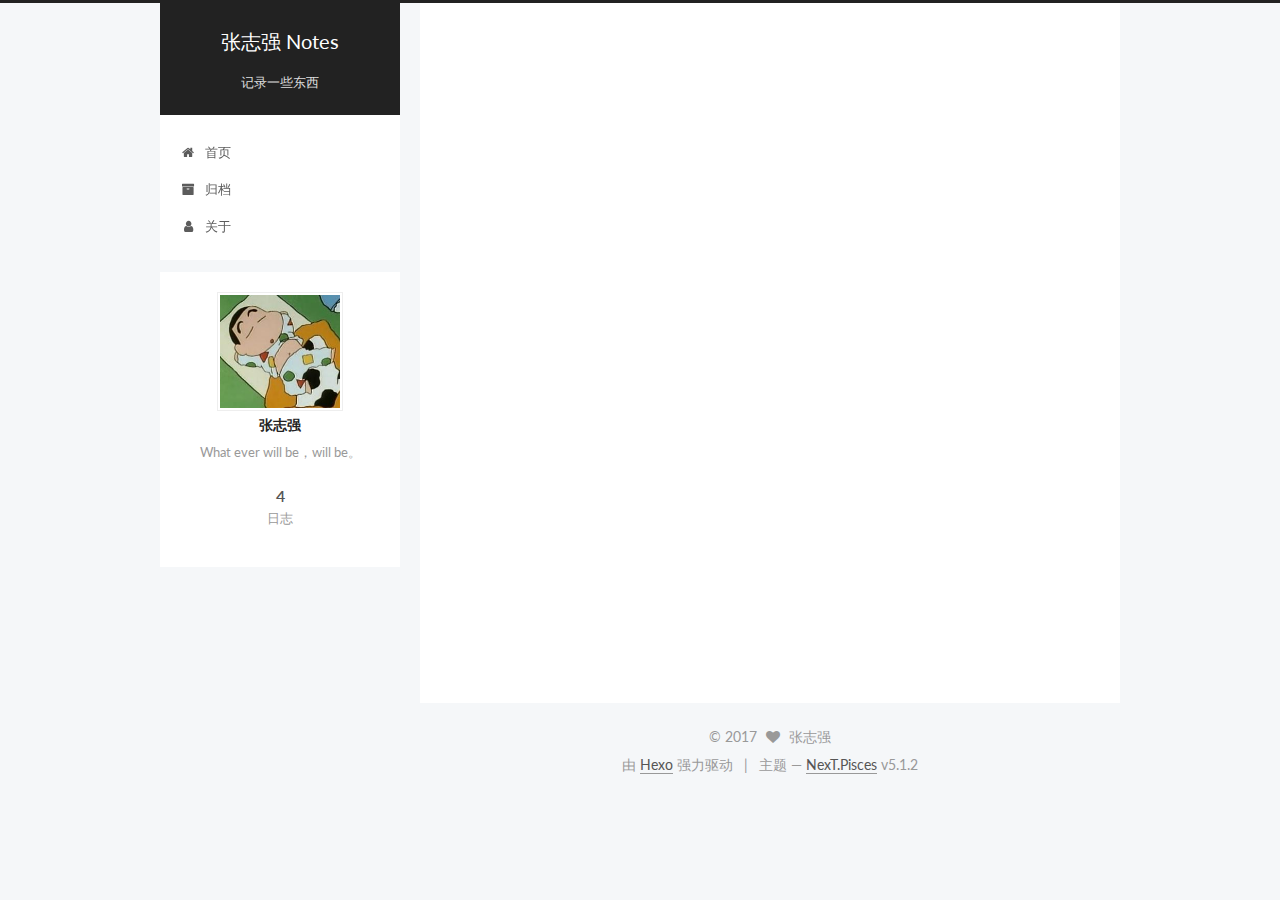
<file: 2017/09/01/20170901/index.html>
<!DOCTYPE html>



  


<html class="theme-next pisces use-motion" lang="zh-Hans">
<head>
  <meta charset="UTF-8"/>
<meta http-equiv="X-UA-Compatible" content="IE=edge" />
<meta name="viewport" content="width=device-width, initial-scale=1, maximum-scale=1"/>
<meta name="theme-color" content="#222">









<meta http-equiv="Cache-Control" content="no-transform" />
<meta http-equiv="Cache-Control" content="no-siteapp" />
















  
  
  <link href="/lib/fancybox/source/jquery.fancybox.css?v=2.1.5" rel="stylesheet" type="text/css" />




  
  
  
  

  
    
    
  

  

  

  

  

  
    
    
    <link href="//fonts.googleapis.com/css?family=Lato:300,300italic,400,400italic,700,700italic&subset=latin,latin-ext" rel="stylesheet" type="text/css">
  






<link href="/lib/font-awesome/css/font-awesome.min.css?v=4.6.2" rel="stylesheet" type="text/css" />

<link href="/css/main.css?v=5.1.2" rel="stylesheet" type="text/css" />


  <meta name="keywords" content="Hexo, NexT" />








  <link rel="shortcut icon" type="image/x-icon" href="/favicon.ico?v=5.1.2" />






<meta name="description" content="新的开始">
<meta property="og:type" content="article">
<meta property="og:title" content="九月">
<meta property="og:url" content="http://yoursite.com/2017/09/01/20170901/index.html">
<meta property="og:site_name" content="张志强 Notes">
<meta property="og:description" content="新的开始">
<meta property="og:locale" content="zh-Hans">
<meta property="og:updated_time" content="2017-09-18T09:04:28.065Z">
<meta name="twitter:card" content="summary">
<meta name="twitter:title" content="九月">
<meta name="twitter:description" content="新的开始">



<script type="text/javascript" id="hexo.configurations">
  var NexT = window.NexT || {};
  var CONFIG = {
    root: '/',
    scheme: 'Pisces',
    version: '5.1.2',
    sidebar: {"position":"left","display":"post","offset":12,"offset_float":12,"b2t":false,"scrollpercent":false,"onmobile":false},
    fancybox: true,
    tabs: true,
    motion: true,
    duoshuo: {
      userId: '0',
      author: '博主'
    },
    algolia: {
      applicationID: '',
      apiKey: '',
      indexName: '',
      hits: {"per_page":10},
      labels: {"input_placeholder":"Search for Posts","hits_empty":"We didn't find any results for the search: ${query}","hits_stats":"${hits} results found in ${time} ms"}
    }
  };
</script>



  <link rel="canonical" href="http://yoursite.com/2017/09/01/20170901/"/>





  <title>九月 | 张志强 Notes</title>
  








</head>

<body itemscope itemtype="http://schema.org/WebPage" lang="zh-Hans">

  
  
    
  

  <div class="container sidebar-position-left page-post-detail">
    <div class="headband"></div>

    <header id="header" class="header" itemscope itemtype="http://schema.org/WPHeader">
      <div class="header-inner"><div class="site-brand-wrapper">
  <div class="site-meta ">
    

    <div class="custom-logo-site-title">
      <a href="/"  class="brand" rel="start">
        <span class="logo-line-before"><i></i></span>
        <span class="site-title">张志强 Notes</span>
        <span class="logo-line-after"><i></i></span>
      </a>
    </div>
      
        <p class="site-subtitle">记录一些东西</p>
      
  </div>

  <div class="site-nav-toggle">
    <button>
      <span class="btn-bar"></span>
      <span class="btn-bar"></span>
      <span class="btn-bar"></span>
    </button>
  </div>
</div>

<nav class="site-nav">
  

  
    <ul id="menu" class="menu">
      
        
        <li class="menu-item menu-item-home">
          <a href="/" rel="section">
            
              <i class="menu-item-icon fa fa-fw fa-home"></i> <br />
            
            首页
          </a>
        </li>
      
        
        <li class="menu-item menu-item-archives">
          <a href="/archives/" rel="section">
            
              <i class="menu-item-icon fa fa-fw fa-archive"></i> <br />
            
            归档
          </a>
        </li>
      
        
        <li class="menu-item menu-item-about">
          <a href="/about/" rel="section">
            
              <i class="menu-item-icon fa fa-fw fa-user"></i> <br />
            
            关于
          </a>
        </li>
      

      
    </ul>
  

  
</nav>



 </div>
    </header>

    <main id="main" class="main">
      <div class="main-inner">
        <div class="content-wrap">
          <div id="content" class="content">
            

  <div id="posts" class="posts-expand">
    

  

  
  
  

  <article class="post post-type-normal" itemscope itemtype="http://schema.org/Article">
  
  
  
  <div class="post-block">
    <link itemprop="mainEntityOfPage" href="http://yoursite.com/2017/09/01/20170901/">

    <span hidden itemprop="author" itemscope itemtype="http://schema.org/Person">
      <meta itemprop="name" content="张志强">
      <meta itemprop="description" content="">
      <meta itemprop="image" content="/uploads/avatar.png">
    </span>

    <span hidden itemprop="publisher" itemscope itemtype="http://schema.org/Organization">
      <meta itemprop="name" content="张志强 Notes">
    </span>

    
      <header class="post-header">

        
        
          <h1 class="post-title" itemprop="name headline">九月</h1>
        

        <div class="post-meta">
          <span class="post-time">
            
              <span class="post-meta-item-icon">
                <i class="fa fa-calendar-o"></i>
              </span>
              
                <span class="post-meta-item-text">发表于</span>
              
              <time title="创建于" itemprop="dateCreated datePublished" datetime="2017-09-01T18:06:57+08:00">
                2017-09-01
              </time>
            

            

            
          </span>

          

          
            
          

          
          

          

          

          

        </div>
      </header>
    

    
    
    
    <div class="post-body" itemprop="articleBody">

      
      

      
        <p>   新的开始</p>

      
    </div>
    
    
    

    

    

    

    <footer class="post-footer">
      

      
      
      

      
        <div class="post-nav">
          <div class="post-nav-next post-nav-item">
            
              <a href="/2017/08/26/音乐分享/" rel="next" title="一首歌">
                <i class="fa fa-chevron-left"></i> 一首歌
              </a>
            
          </div>

          <span class="post-nav-divider"></span>

          <div class="post-nav-prev post-nav-item">
            
              <a href="/2017/10/21/time/" rel="prev" title="Time">
                Time <i class="fa fa-chevron-right"></i>
              </a>
            
          </div>
        </div>
      

      
      
    </footer>
  </div>
  
  
  
  </article>



    <div class="post-spread">
      
    </div>
  </div>


          </div>
          


          
  <div class="comments" id="comments">
    
  </div>


        </div>
        
          
  
  <div class="sidebar-toggle">
    <div class="sidebar-toggle-line-wrap">
      <span class="sidebar-toggle-line sidebar-toggle-line-first"></span>
      <span class="sidebar-toggle-line sidebar-toggle-line-middle"></span>
      <span class="sidebar-toggle-line sidebar-toggle-line-last"></span>
    </div>
  </div>

  <aside id="sidebar" class="sidebar">
    
    <div class="sidebar-inner">

      

      

      <section class="site-overview sidebar-panel sidebar-panel-active">
        <div class="site-author motion-element" itemprop="author" itemscope itemtype="http://schema.org/Person">
          <img class="site-author-image" itemprop="image"
               src="/uploads/avatar.png"
               alt="张志强" />
          <p class="site-author-name" itemprop="name">张志强</p>
           
              <p class="site-description motion-element" itemprop="description">What ever will be，will be。</p>
          
        </div>
        <nav class="site-state motion-element">

          
            <div class="site-state-item site-state-posts">
            
              <a href="/archives/">
            
                <span class="site-state-item-count">4</span>
                <span class="site-state-item-name">日志</span>
              </a>
            </div>
          

          

          

        </nav>

        

        <div class="links-of-author motion-element">
          
        </div>

        
        

        
        

        


      </section>

      

      

    </div>
  </aside>


        
      </div>
    </main>

    <footer id="footer" class="footer">
      <div class="footer-inner">
        <div class="copyright" >
  
  &copy; 
  <span itemprop="copyrightYear">2017</span>
  <span class="with-love">
    <i class="fa fa-heart"></i>
  </span>
  <span class="author" itemprop="copyrightHolder">张志强</span>

  
</div>


  <div class="powered-by">由 <a class="theme-link" href="https://hexo.io">Hexo</a> 强力驱动</div>

  <span class="post-meta-divider">|</span>

  <div class="theme-info">主题 &mdash; <a class="theme-link" href="https://github.com/iissnan/hexo-theme-next">NexT.Pisces</a> v5.1.2</div>


        







        
      </div>
    </footer>

    
      <div class="back-to-top">
        <i class="fa fa-arrow-up"></i>
        
      </div>
    

  </div>

  

<script type="text/javascript">
  if (Object.prototype.toString.call(window.Promise) !== '[object Function]') {
    window.Promise = null;
  }
</script>









  












  
  <script type="text/javascript" src="/lib/jquery/index.js?v=2.1.3"></script>

  
  <script type="text/javascript" src="/lib/fastclick/lib/fastclick.min.js?v=1.0.6"></script>

  
  <script type="text/javascript" src="/lib/jquery_lazyload/jquery.lazyload.js?v=1.9.7"></script>

  
  <script type="text/javascript" src="/lib/velocity/velocity.min.js?v=1.2.1"></script>

  
  <script type="text/javascript" src="/lib/velocity/velocity.ui.min.js?v=1.2.1"></script>

  
  <script type="text/javascript" src="/lib/fancybox/source/jquery.fancybox.pack.js?v=2.1.5"></script>


  


  <script type="text/javascript" src="/js/src/utils.js?v=5.1.2"></script>

  <script type="text/javascript" src="/js/src/motion.js?v=5.1.2"></script>



  
  


  <script type="text/javascript" src="/js/src/affix.js?v=5.1.2"></script>

  <script type="text/javascript" src="/js/src/schemes/pisces.js?v=5.1.2"></script>



  
  <script type="text/javascript" src="/js/src/scrollspy.js?v=5.1.2"></script>
<script type="text/javascript" src="/js/src/post-details.js?v=5.1.2"></script>



  


  <script type="text/javascript" src="/js/src/bootstrap.js?v=5.1.2"></script>



  


  




	





  





  








  





  

  

  

  

  

  

</body>
</html>
</file>
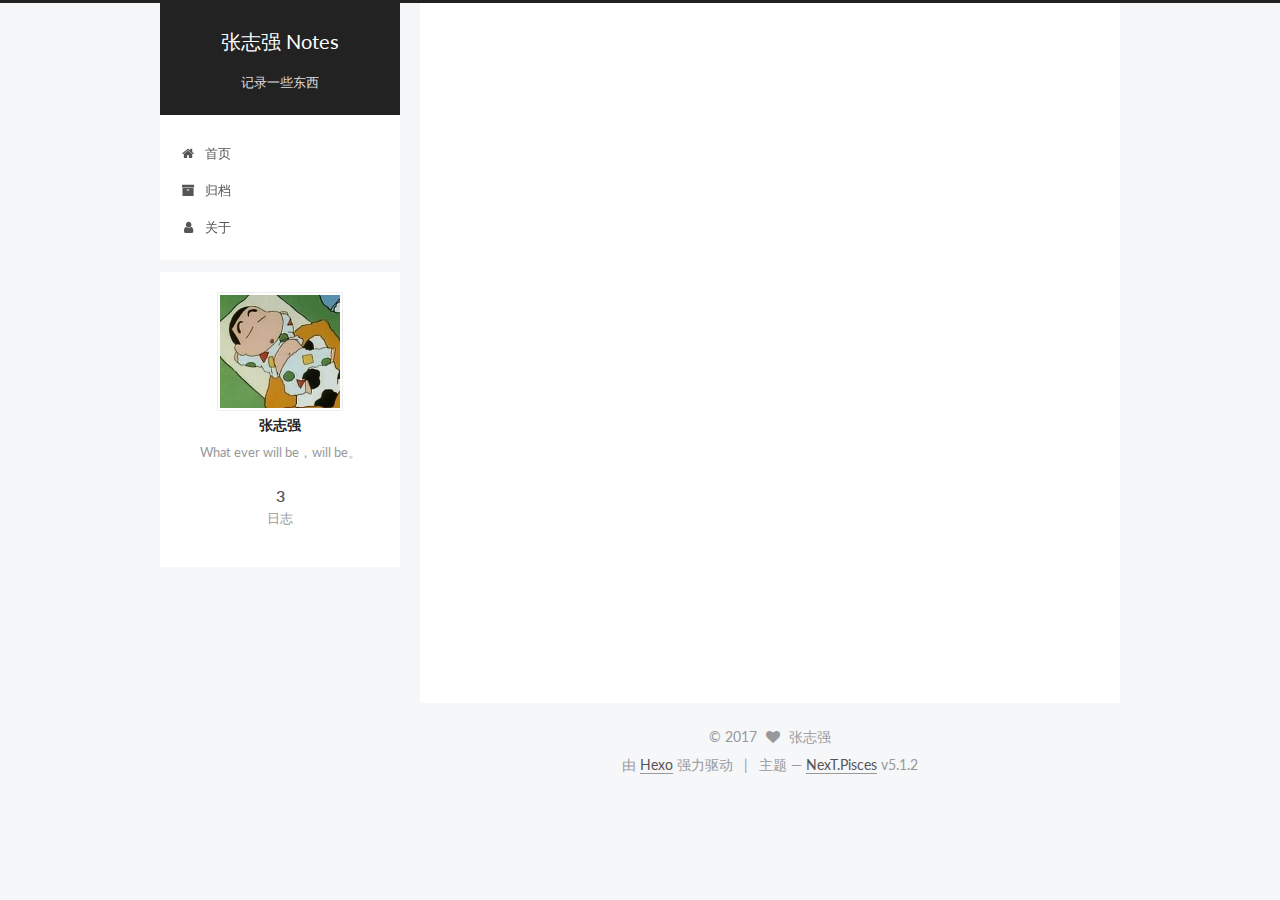
<file: 2017/09/03/一张图/index.html>
<!DOCTYPE html>



  


<html class="theme-next pisces use-motion" lang="zh-Hans">
<head>
  <meta charset="UTF-8"/>
<meta http-equiv="X-UA-Compatible" content="IE=edge" />
<meta name="viewport" content="width=device-width, initial-scale=1, maximum-scale=1"/>
<meta name="theme-color" content="#222">









<meta http-equiv="Cache-Control" content="no-transform" />
<meta http-equiv="Cache-Control" content="no-siteapp" />
















  
  
  <link href="/lib/fancybox/source/jquery.fancybox.css?v=2.1.5" rel="stylesheet" type="text/css" />




  
  
  
  

  
    
    
  

  

  

  

  

  
    
    
    <link href="//fonts.googleapis.com/css?family=Lato:300,300italic,400,400italic,700,700italic&subset=latin,latin-ext" rel="stylesheet" type="text/css">
  






<link href="/lib/font-awesome/css/font-awesome.min.css?v=4.6.2" rel="stylesheet" type="text/css" />

<link href="/css/main.css?v=5.1.2" rel="stylesheet" type="text/css" />


  <meta name="keywords" content="Hexo, NexT" />








  <link rel="shortcut icon" type="image/x-icon" href="/favicon.ico?v=5.1.2" />






<meta name="description" content="我遇见你是最美的意外终有一天　我的谜底会揭开">
<meta property="og:type" content="article">
<meta property="og:title" content="遇见">
<meta property="og:url" content="http://yoursite.com/2017/09/03/一张图/index.html">
<meta property="og:site_name" content="张志强 Notes">
<meta property="og:description" content="我遇见你是最美的意外终有一天　我的谜底会揭开">
<meta property="og:locale" content="zh-Hans">
<meta property="og:updated_time" content="2017-09-13T08:35:04.899Z">
<meta name="twitter:card" content="summary">
<meta name="twitter:title" content="遇见">
<meta name="twitter:description" content="我遇见你是最美的意外终有一天　我的谜底会揭开">



<script type="text/javascript" id="hexo.configurations">
  var NexT = window.NexT || {};
  var CONFIG = {
    root: '/',
    scheme: 'Pisces',
    version: '5.1.2',
    sidebar: {"position":"left","display":"post","offset":12,"offset_float":12,"b2t":false,"scrollpercent":false,"onmobile":false},
    fancybox: true,
    tabs: true,
    motion: true,
    duoshuo: {
      userId: '0',
      author: '博主'
    },
    algolia: {
      applicationID: '',
      apiKey: '',
      indexName: '',
      hits: {"per_page":10},
      labels: {"input_placeholder":"Search for Posts","hits_empty":"We didn't find any results for the search: ${query}","hits_stats":"${hits} results found in ${time} ms"}
    }
  };
</script>



  <link rel="canonical" href="http://yoursite.com/2017/09/03/一张图/"/>





  <title>遇见 | 张志强 Notes</title>
  








</head>

<body itemscope itemtype="http://schema.org/WebPage" lang="zh-Hans">

  
  
    
  

  <div class="container sidebar-position-left page-post-detail">
    <div class="headband"></div>

    <header id="header" class="header" itemscope itemtype="http://schema.org/WPHeader">
      <div class="header-inner"><div class="site-brand-wrapper">
  <div class="site-meta ">
    

    <div class="custom-logo-site-title">
      <a href="/"  class="brand" rel="start">
        <span class="logo-line-before"><i></i></span>
        <span class="site-title">张志强 Notes</span>
        <span class="logo-line-after"><i></i></span>
      </a>
    </div>
      
        <p class="site-subtitle">记录一些东西</p>
      
  </div>

  <div class="site-nav-toggle">
    <button>
      <span class="btn-bar"></span>
      <span class="btn-bar"></span>
      <span class="btn-bar"></span>
    </button>
  </div>
</div>

<nav class="site-nav">
  

  
    <ul id="menu" class="menu">
      
        
        <li class="menu-item menu-item-home">
          <a href="/" rel="section">
            
              <i class="menu-item-icon fa fa-fw fa-home"></i> <br />
            
            首页
          </a>
        </li>
      
        
        <li class="menu-item menu-item-archives">
          <a href="/archives/" rel="section">
            
              <i class="menu-item-icon fa fa-fw fa-archive"></i> <br />
            
            归档
          </a>
        </li>
      
        
        <li class="menu-item menu-item-about">
          <a href="/about/" rel="section">
            
              <i class="menu-item-icon fa fa-fw fa-user"></i> <br />
            
            关于
          </a>
        </li>
      

      
    </ul>
  

  
</nav>



 </div>
    </header>

    <main id="main" class="main">
      <div class="main-inner">
        <div class="content-wrap">
          <div id="content" class="content">
            

  <div id="posts" class="posts-expand">
    

  

  
  
  

  <article class="post post-type-normal" itemscope itemtype="http://schema.org/Article">
  
  
  
  <div class="post-block">
    <link itemprop="mainEntityOfPage" href="http://yoursite.com/2017/09/03/一张图/">

    <span hidden itemprop="author" itemscope itemtype="http://schema.org/Person">
      <meta itemprop="name" content="张志强">
      <meta itemprop="description" content="">
      <meta itemprop="image" content="/uploads/avatar.png">
    </span>

    <span hidden itemprop="publisher" itemscope itemtype="http://schema.org/Organization">
      <meta itemprop="name" content="张志强 Notes">
    </span>

    
      <header class="post-header">

        
        
          <h1 class="post-title" itemprop="name headline">遇见</h1>
        

        <div class="post-meta">
          <span class="post-time">
            
              <span class="post-meta-item-icon">
                <i class="fa fa-calendar-o"></i>
              </span>
              
                <span class="post-meta-item-text">发表于</span>
              
              <time title="创建于" itemprop="dateCreated datePublished" datetime="2017-09-03T18:06:57+08:00">
                2017-09-03
              </time>
            

            

            
          </span>

          

          
            
          

          
          

          

          

          

        </div>
      </header>
    

    
    
    
    <div class="post-body" itemprop="articleBody">

      
      

      
        <p>我遇见你是最美的意外<br>终有一天　我的谜底会揭开</p>

      
    </div>
    
    
    

    

    

    

    <footer class="post-footer">
      

      
      
      

      
        <div class="post-nav">
          <div class="post-nav-next post-nav-item">
            
              <a href="/2017/08/26/音乐分享/" rel="next" title="一首歌">
                <i class="fa fa-chevron-left"></i> 一首歌
              </a>
            
          </div>

          <span class="post-nav-divider"></span>

          <div class="post-nav-prev post-nav-item">
            
          </div>
        </div>
      

      
      
    </footer>
  </div>
  
  
  
  </article>



    <div class="post-spread">
      
    </div>
  </div>


          </div>
          


          
  <div class="comments" id="comments">
    
  </div>


        </div>
        
          
  
  <div class="sidebar-toggle">
    <div class="sidebar-toggle-line-wrap">
      <span class="sidebar-toggle-line sidebar-toggle-line-first"></span>
      <span class="sidebar-toggle-line sidebar-toggle-line-middle"></span>
      <span class="sidebar-toggle-line sidebar-toggle-line-last"></span>
    </div>
  </div>

  <aside id="sidebar" class="sidebar">
    
    <div class="sidebar-inner">

      

      

      <section class="site-overview sidebar-panel sidebar-panel-active">
        <div class="site-author motion-element" itemprop="author" itemscope itemtype="http://schema.org/Person">
          <img class="site-author-image" itemprop="image"
               src="/uploads/avatar.png"
               alt="张志强" />
          <p class="site-author-name" itemprop="name">张志强</p>
           
              <p class="site-description motion-element" itemprop="description">What ever will be，will be。</p>
          
        </div>
        <nav class="site-state motion-element">

          
            <div class="site-state-item site-state-posts">
            
              <a href="/archives/">
            
                <span class="site-state-item-count">3</span>
                <span class="site-state-item-name">日志</span>
              </a>
            </div>
          

          

          

        </nav>

        

        <div class="links-of-author motion-element">
          
        </div>

        
        

        
        

        


      </section>

      

      

    </div>
  </aside>


        
      </div>
    </main>

    <footer id="footer" class="footer">
      <div class="footer-inner">
        <div class="copyright" >
  
  &copy; 
  <span itemprop="copyrightYear">2017</span>
  <span class="with-love">
    <i class="fa fa-heart"></i>
  </span>
  <span class="author" itemprop="copyrightHolder">张志强</span>

  
</div>


  <div class="powered-by">由 <a class="theme-link" href="https://hexo.io">Hexo</a> 强力驱动</div>

  <span class="post-meta-divider">|</span>

  <div class="theme-info">主题 &mdash; <a class="theme-link" href="https://github.com/iissnan/hexo-theme-next">NexT.Pisces</a> v5.1.2</div>


        







        
      </div>
    </footer>

    
      <div class="back-to-top">
        <i class="fa fa-arrow-up"></i>
        
      </div>
    

  </div>

  

<script type="text/javascript">
  if (Object.prototype.toString.call(window.Promise) !== '[object Function]') {
    window.Promise = null;
  }
</script>









  












  
  <script type="text/javascript" src="/lib/jquery/index.js?v=2.1.3"></script>

  
  <script type="text/javascript" src="/lib/fastclick/lib/fastclick.min.js?v=1.0.6"></script>

  
  <script type="text/javascript" src="/lib/jquery_lazyload/jquery.lazyload.js?v=1.9.7"></script>

  
  <script type="text/javascript" src="/lib/velocity/velocity.min.js?v=1.2.1"></script>

  
  <script type="text/javascript" src="/lib/velocity/velocity.ui.min.js?v=1.2.1"></script>

  
  <script type="text/javascript" src="/lib/fancybox/source/jquery.fancybox.pack.js?v=2.1.5"></script>


  


  <script type="text/javascript" src="/js/src/utils.js?v=5.1.2"></script>

  <script type="text/javascript" src="/js/src/motion.js?v=5.1.2"></script>



  
  


  <script type="text/javascript" src="/js/src/affix.js?v=5.1.2"></script>

  <script type="text/javascript" src="/js/src/schemes/pisces.js?v=5.1.2"></script>



  
  <script type="text/javascript" src="/js/src/scrollspy.js?v=5.1.2"></script>
<script type="text/javascript" src="/js/src/post-details.js?v=5.1.2"></script>



  


  <script type="text/javascript" src="/js/src/bootstrap.js?v=5.1.2"></script>



  


  




	





  





  








  





  

  

  

  

  

  

</body>
</html>
</file>
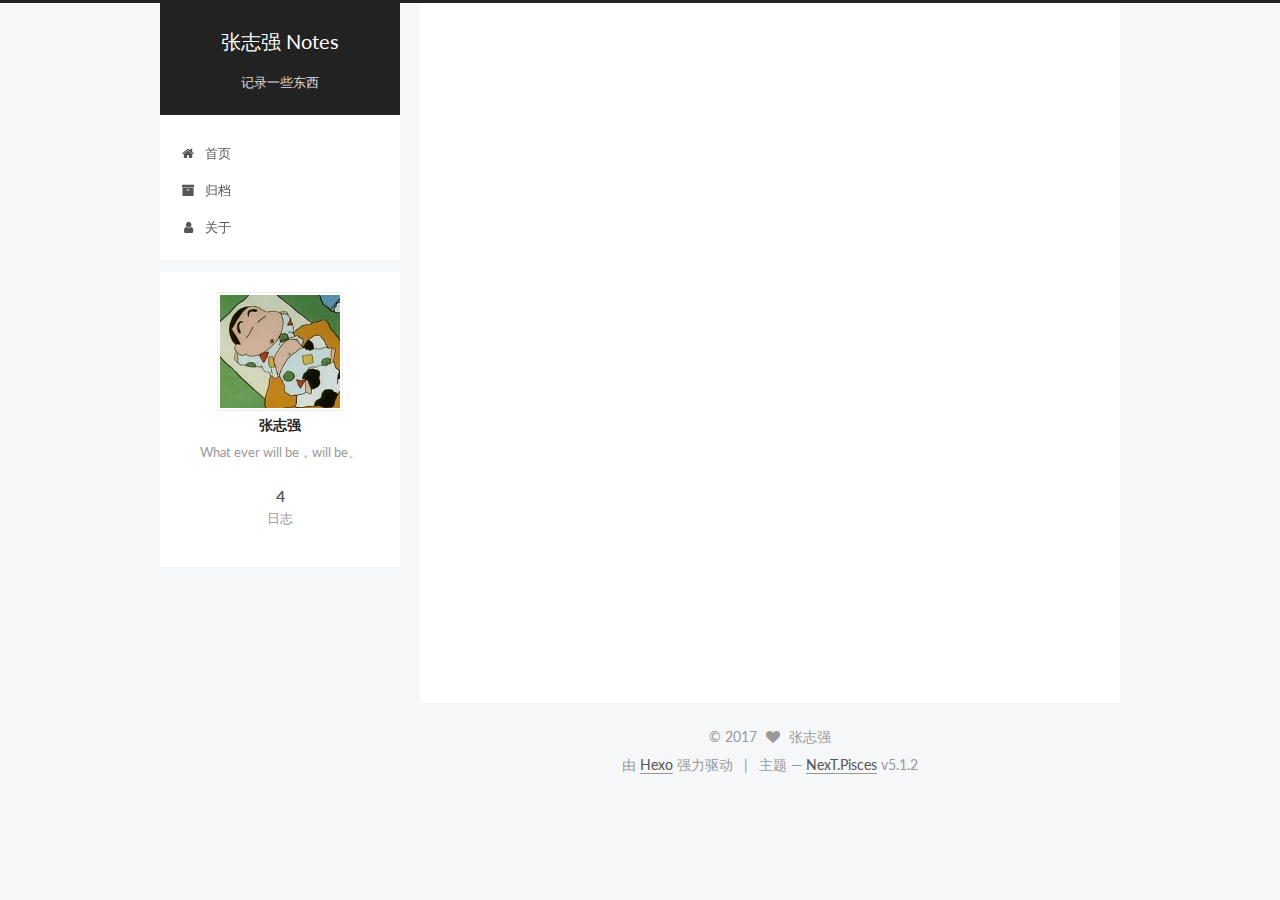
<file: 2017/10/21/time/index.html>
<!DOCTYPE html>



  


<html class="theme-next pisces use-motion" lang="zh-Hans">
<head>
  <meta charset="UTF-8"/>
<meta http-equiv="X-UA-Compatible" content="IE=edge" />
<meta name="viewport" content="width=device-width, initial-scale=1, maximum-scale=1"/>
<meta name="theme-color" content="#222">









<meta http-equiv="Cache-Control" content="no-transform" />
<meta http-equiv="Cache-Control" content="no-siteapp" />
















  
  
  <link href="/lib/fancybox/source/jquery.fancybox.css?v=2.1.5" rel="stylesheet" type="text/css" />




  
  
  
  

  
    
    
  

  

  

  

  

  
    
    
    <link href="//fonts.googleapis.com/css?family=Lato:300,300italic,400,400italic,700,700italic&subset=latin,latin-ext" rel="stylesheet" type="text/css">
  






<link href="/lib/font-awesome/css/font-awesome.min.css?v=4.6.2" rel="stylesheet" type="text/css" />

<link href="/css/main.css?v=5.1.2" rel="stylesheet" type="text/css" />


  <meta name="keywords" content="Hexo, NexT" />








  <link rel="shortcut icon" type="image/x-icon" href="/favicon.ico?v=5.1.2" />






<meta name="description" content="Time  is  coming">
<meta property="og:type" content="article">
<meta property="og:title" content="Time">
<meta property="og:url" content="http://yoursite.com/2017/10/21/time/index.html">
<meta property="og:site_name" content="张志强 Notes">
<meta property="og:description" content="Time  is  coming">
<meta property="og:locale" content="zh-Hans">
<meta property="og:updated_time" content="2017-11-06T08:13:53.364Z">
<meta name="twitter:card" content="summary">
<meta name="twitter:title" content="Time">
<meta name="twitter:description" content="Time  is  coming">



<script type="text/javascript" id="hexo.configurations">
  var NexT = window.NexT || {};
  var CONFIG = {
    root: '/',
    scheme: 'Pisces',
    version: '5.1.2',
    sidebar: {"position":"left","display":"post","offset":12,"offset_float":12,"b2t":false,"scrollpercent":false,"onmobile":false},
    fancybox: true,
    tabs: true,
    motion: true,
    duoshuo: {
      userId: '0',
      author: '博主'
    },
    algolia: {
      applicationID: '',
      apiKey: '',
      indexName: '',
      hits: {"per_page":10},
      labels: {"input_placeholder":"Search for Posts","hits_empty":"We didn't find any results for the search: ${query}","hits_stats":"${hits} results found in ${time} ms"}
    }
  };
</script>



  <link rel="canonical" href="http://yoursite.com/2017/10/21/time/"/>





  <title>Time | 张志强 Notes</title>
  








</head>

<body itemscope itemtype="http://schema.org/WebPage" lang="zh-Hans">

  
  
    
  

  <div class="container sidebar-position-left page-post-detail">
    <div class="headband"></div>

    <header id="header" class="header" itemscope itemtype="http://schema.org/WPHeader">
      <div class="header-inner"><div class="site-brand-wrapper">
  <div class="site-meta ">
    

    <div class="custom-logo-site-title">
      <a href="/"  class="brand" rel="start">
        <span class="logo-line-before"><i></i></span>
        <span class="site-title">张志强 Notes</span>
        <span class="logo-line-after"><i></i></span>
      </a>
    </div>
      
        <p class="site-subtitle">记录一些东西</p>
      
  </div>

  <div class="site-nav-toggle">
    <button>
      <span class="btn-bar"></span>
      <span class="btn-bar"></span>
      <span class="btn-bar"></span>
    </button>
  </div>
</div>

<nav class="site-nav">
  

  
    <ul id="menu" class="menu">
      
        
        <li class="menu-item menu-item-home">
          <a href="/" rel="section">
            
              <i class="menu-item-icon fa fa-fw fa-home"></i> <br />
            
            首页
          </a>
        </li>
      
        
        <li class="menu-item menu-item-archives">
          <a href="/archives/" rel="section">
            
              <i class="menu-item-icon fa fa-fw fa-archive"></i> <br />
            
            归档
          </a>
        </li>
      
        
        <li class="menu-item menu-item-about">
          <a href="/about/" rel="section">
            
              <i class="menu-item-icon fa fa-fw fa-user"></i> <br />
            
            关于
          </a>
        </li>
      

      
    </ul>
  

  
</nav>



 </div>
    </header>

    <main id="main" class="main">
      <div class="main-inner">
        <div class="content-wrap">
          <div id="content" class="content">
            

  <div id="posts" class="posts-expand">
    

  

  
  
  

  <article class="post post-type-normal" itemscope itemtype="http://schema.org/Article">
  
  
  
  <div class="post-block">
    <link itemprop="mainEntityOfPage" href="http://yoursite.com/2017/10/21/time/">

    <span hidden itemprop="author" itemscope itemtype="http://schema.org/Person">
      <meta itemprop="name" content="张志强">
      <meta itemprop="description" content="">
      <meta itemprop="image" content="/uploads/avatar.png">
    </span>

    <span hidden itemprop="publisher" itemscope itemtype="http://schema.org/Organization">
      <meta itemprop="name" content="张志强 Notes">
    </span>

    
      <header class="post-header">

        
        
          <h1 class="post-title" itemprop="name headline">Time</h1>
        

        <div class="post-meta">
          <span class="post-time">
            
              <span class="post-meta-item-icon">
                <i class="fa fa-calendar-o"></i>
              </span>
              
                <span class="post-meta-item-text">发表于</span>
              
              <time title="创建于" itemprop="dateCreated datePublished" datetime="2017-10-21T02:02:59+08:00">
                2017-10-21
              </time>
            

            

            
          </span>

          

          
            
          

          
          

          

          

          

        </div>
      </header>
    

    
    
    
    <div class="post-body" itemprop="articleBody">

      
      

      
        <p>Time  is  coming</p>

      
    </div>
    
    
    

    

    

    

    <footer class="post-footer">
      

      
      
      

      
        <div class="post-nav">
          <div class="post-nav-next post-nav-item">
            
              <a href="/2017/09/01/20170901/" rel="next" title="九月">
                <i class="fa fa-chevron-left"></i> 九月
              </a>
            
          </div>

          <span class="post-nav-divider"></span>

          <div class="post-nav-prev post-nav-item">
            
          </div>
        </div>
      

      
      
    </footer>
  </div>
  
  
  
  </article>



    <div class="post-spread">
      
    </div>
  </div>


          </div>
          


          
  <div class="comments" id="comments">
    
  </div>


        </div>
        
          
  
  <div class="sidebar-toggle">
    <div class="sidebar-toggle-line-wrap">
      <span class="sidebar-toggle-line sidebar-toggle-line-first"></span>
      <span class="sidebar-toggle-line sidebar-toggle-line-middle"></span>
      <span class="sidebar-toggle-line sidebar-toggle-line-last"></span>
    </div>
  </div>

  <aside id="sidebar" class="sidebar">
    
    <div class="sidebar-inner">

      

      

      <section class="site-overview sidebar-panel sidebar-panel-active">
        <div class="site-author motion-element" itemprop="author" itemscope itemtype="http://schema.org/Person">
          <img class="site-author-image" itemprop="image"
               src="/uploads/avatar.png"
               alt="张志强" />
          <p class="site-author-name" itemprop="name">张志强</p>
           
              <p class="site-description motion-element" itemprop="description">What ever will be，will be。</p>
          
        </div>
        <nav class="site-state motion-element">

          
            <div class="site-state-item site-state-posts">
            
              <a href="/archives/">
            
                <span class="site-state-item-count">4</span>
                <span class="site-state-item-name">日志</span>
              </a>
            </div>
          

          

          

        </nav>

        

        <div class="links-of-author motion-element">
          
        </div>

        
        

        
        

        


      </section>

      

      

    </div>
  </aside>


        
      </div>
    </main>

    <footer id="footer" class="footer">
      <div class="footer-inner">
        <div class="copyright" >
  
  &copy; 
  <span itemprop="copyrightYear">2017</span>
  <span class="with-love">
    <i class="fa fa-heart"></i>
  </span>
  <span class="author" itemprop="copyrightHolder">张志强</span>

  
</div>


  <div class="powered-by">由 <a class="theme-link" href="https://hexo.io">Hexo</a> 强力驱动</div>

  <span class="post-meta-divider">|</span>

  <div class="theme-info">主题 &mdash; <a class="theme-link" href="https://github.com/iissnan/hexo-theme-next">NexT.Pisces</a> v5.1.2</div>


        







        
      </div>
    </footer>

    
      <div class="back-to-top">
        <i class="fa fa-arrow-up"></i>
        
      </div>
    

  </div>

  

<script type="text/javascript">
  if (Object.prototype.toString.call(window.Promise) !== '[object Function]') {
    window.Promise = null;
  }
</script>









  












  
  <script type="text/javascript" src="/lib/jquery/index.js?v=2.1.3"></script>

  
  <script type="text/javascript" src="/lib/fastclick/lib/fastclick.min.js?v=1.0.6"></script>

  
  <script type="text/javascript" src="/lib/jquery_lazyload/jquery.lazyload.js?v=1.9.7"></script>

  
  <script type="text/javascript" src="/lib/velocity/velocity.min.js?v=1.2.1"></script>

  
  <script type="text/javascript" src="/lib/velocity/velocity.ui.min.js?v=1.2.1"></script>

  
  <script type="text/javascript" src="/lib/fancybox/source/jquery.fancybox.pack.js?v=2.1.5"></script>


  


  <script type="text/javascript" src="/js/src/utils.js?v=5.1.2"></script>

  <script type="text/javascript" src="/js/src/motion.js?v=5.1.2"></script>



  
  


  <script type="text/javascript" src="/js/src/affix.js?v=5.1.2"></script>

  <script type="text/javascript" src="/js/src/schemes/pisces.js?v=5.1.2"></script>



  
  <script type="text/javascript" src="/js/src/scrollspy.js?v=5.1.2"></script>
<script type="text/javascript" src="/js/src/post-details.js?v=5.1.2"></script>



  


  <script type="text/javascript" src="/js/src/bootstrap.js?v=5.1.2"></script>



  


  




	





  





  








  





  

  

  

  

  

  

</body>
</html>
</file>
<file: css/main.css>
/* normalize.css v3.0.2 | MIT License | git.io/normalize */
html {
  font-family: sans-serif; /* 1 */
  -ms-text-size-adjust: 100%; /* 2 */
  -webkit-text-size-adjust: 100%; /* 2 */
}
body {
  margin: 0;
}
article,
aside,
details,
figcaption,
figure,
footer,
header,
hgroup,
main,
menu,
nav,
section,
summary {
  display: block;
}
audio,
canvas,
progress,
video {
  display: inline-block; /* 1 */
  vertical-align: baseline; /* 2 */
}
audio:not([controls]) {
  display: none;
  height: 0;
}
[hidden],
template {
  display: none;
}
a {
  background-color: transparent;
}
a:active,
a:hover {
  outline: 0;
}
abbr[title] {
  border-bottom: 1px dotted;
}
b,
strong {
  font-weight: bold;
}
dfn {
  font-style: italic;
}
h1 {
  font-size: 2em;
  margin: 0.67em 0;
}
mark {
  background: #ff0;
  color: #000;
}
small {
  font-size: 80%;
}
sub,
sup {
  font-size: 75%;
  line-height: 0;
  position: relative;
  vertical-align: baseline;
}
sup {
  top: -0.5em;
}
sub {
  bottom: -0.25em;
}
img {
  border: 0;
}
svg:not(:root) {
  overflow: hidden;
}
figure {
  margin: 1em 40px;
}
hr {
  -moz-box-sizing: content-box;
  box-sizing: content-box;
  height: 0;
}
pre {
  overflow: auto;
}
code,
kbd,
pre,
samp {
  font-family: monospace, monospace;
  font-size: 1em;
}
button,
input,
optgroup,
select,
textarea {
  color: inherit; /* 1 */
  font: inherit; /* 2 */
  margin: 0; /* 3 */
}
button {
  overflow: visible;
}
button,
select {
  text-transform: none;
}
button,
html input[type="button"],
input[type="reset"],
input[type="submit"] {
  -webkit-appearance: button; /* 2 */
  cursor: pointer; /* 3 */
}
button[disabled],
html input[disabled] {
  cursor: default;
}
button::-moz-focus-inner,
input::-moz-focus-inner {
  border: 0;
  padding: 0;
}
input {
  line-height: normal;
}
input[type="checkbox"],
input[type="radio"] {
  box-sizing: border-box; /* 1 */
  padding: 0; /* 2 */
}
input[type="number"]::-webkit-inner-spin-button,
input[type="number"]::-webkit-outer-spin-button {
  height: auto;
}
input[type="search"] {
  -webkit-appearance: textfield; /* 1 */
  -moz-box-sizing: content-box;
  -webkit-box-sizing: content-box; /* 2 */
  box-sizing: content-box;
}
input[type="search"]::-webkit-search-cancel-button,
input[type="search"]::-webkit-search-decoration {
  -webkit-appearance: none;
}
fieldset {
  border: 1px solid #c0c0c0;
  margin: 0 2px;
  padding: 0.35em 0.625em 0.75em;
}
legend {
  border: 0; /* 1 */
  padding: 0; /* 2 */
}
textarea {
  overflow: auto;
}
optgroup {
  font-weight: bold;
}
table {
  border-collapse: collapse;
  border-spacing: 0;
}
td,
th {
  padding: 0;
}
::selection {
  background: #262a30;
  color: #fff;
}
body {
  position: relative;
  font-family: 'Lato', "PingFang SC", "Microsoft YaHei", sans-serif;
  font-size: 14px;
  line-height: 2;
  color: #555;
  background: #f5f7f9;
}
@media (max-width: 767px) {
  body {
    padding-right: 0 !important;
  }
}
@media (min-width: 768px) and (max-width: 991px) {
  body {
    padding-right: 0 !important;
  }
}
@media (min-width: 1600px) {
  body {
    font-size: 16px;
  }
}
h1,
h2,
h3,
h4,
h5,
h6 {
  margin: 0;
  padding: 0;
  font-weight: bold;
  line-height: 1.5;
  font-family: 'Lato', "PingFang SC", "Microsoft YaHei", sans-serif;
}
h2,
h3,
h4,
h5,
h6 {
  margin: 20px 0 15px;
}
h1 {
  font-size: 22px;
}
@media (max-width: 767px) {
  h1 {
    font-size: 18px;
  }
}
h2 {
  font-size: 20px;
}
@media (max-width: 767px) {
  h2 {
    font-size: 16px;
  }
}
h3 {
  font-size: 18px;
}
@media (max-width: 767px) {
  h3 {
    font-size: 14px;
  }
}
h4 {
  font-size: 16px;
}
@media (max-width: 767px) {
  h4 {
    font-size: 12px;
  }
}
h5 {
  font-size: 14px;
}
@media (max-width: 767px) {
  h5 {
    font-size: 10px;
  }
}
h6 {
  font-size: 12px;
}
@media (max-width: 767px) {
  h6 {
    font-size: 8px;
  }
}
p {
  margin: 0 0 20px 0;
}
a {
  color: #555;
  text-decoration: none;
  border-bottom: 1px solid #999;
  word-wrap: break-word;
}
a:hover {
  color: #222;
  border-bottom-color: #222;
}
blockquote {
  margin: 0;
  padding: 0;
}
img {
  display: block;
  margin: auto;
  max-width: 100%;
  height: auto;
}
hr {
  margin: 40px 0;
  height: 3px;
  border: none;
  background-color: #ddd;
  background-image: repeating-linear-gradient(-45deg, #fff, #fff 4px, transparent 4px, transparent 8px);
}
blockquote {
  padding: 0 15px;
  color: #666;
  border-left: 4px solid #ddd;
}
blockquote cite::before {
  content: "-";
  padding: 0 5px;
}
dt {
  font-weight: 700;
}
dd {
  margin: 0;
  padding: 0;
}
kbd {
  border: 1px solid #ccc;
  border-radius: 0.2em;
  box-shadow: 0.1em 0.1em 0.2em rgba(0,0,0,0.1);
  background-color: #f9f9f9;
  font-family: inherit;
  background-image: -webkit-linear-gradient(top, #eee, #fff, #eee);
  padding: 0.1em 0.3em;
  white-space: nowrap;
}
.text-left {
  text-align: left;
}
.text-center {
  text-align: center;
}
.text-right {
  text-align: right;
}
.text-justify {
  text-align: justify;
}
.text-nowrap {
  white-space: nowrap;
}
.text-lowercase {
  text-transform: lowercase;
}
.text-uppercase {
  text-transform: uppercase;
}
.text-capitalize {
  text-transform: capitalize;
}
.center-block {
  display: block;
  margin-left: auto;
  margin-right: auto;
}
.clearfix:before,
.clearfix:after {
  content: " ";
  display: table;
}
.clearfix:after {
  clear: both;
}
.pullquote {
  width: 45%;
}
.pullquote.left {
  float: left;
  margin-left: 5px;
  margin-right: 10px;
}
.pullquote.right {
  float: right;
  margin-left: 10px;
  margin-right: 5px;
}
.affix.affix.affix {
  position: fixed;
}
.translation {
  margin-top: -20px;
  font-size: 14px;
  color: #999;
}
.scrollbar-measure {
  width: 100px;
  height: 100px;
  overflow: scroll;
  position: absolute;
  top: -9999px;
}
.use-motion .motion-element {
  opacity: 0;
}
table {
  margin: 20px 0;
  width: 100%;
  border-collapse: collapse;
  border-spacing: 0;
  border: 1px solid #ddd;
  font-size: 14px;
  table-layout: fixed;
  word-wrap: break-all;
}
table>tbody>tr:nth-of-type(odd) {
  background-color: #f9f9f9;
}
table>tbody>tr:hover {
  background-color: #f5f5f5;
}
caption,
th,
td {
  padding: 8px;
  text-align: left;
  vertical-align: middle;
  font-weight: normal;
}
th,
td {
  border-bottom: 3px solid #ddd;
  border-right: 1px solid #eee;
}
th {
  padding-bottom: 10px;
  font-weight: 700;
}
td {
  border-bottom-width: 1px;
}
html,
body {
  height: 100%;
}
.container {
  position: relative;
  min-height: 100%;
}
.header-inner {
  margin: 0 auto;
  padding: 100px 0 70px;
  width: 700px;
}
@media (min-width: 1600px) {
  .container .header-inner {
    width: 900px;
  }
}
.main-inner {
  margin: 0 auto;
  width: 700px;
}
@media (min-width: 1600px) {
  .container .main-inner {
    width: 900px;
  }
}
.footer {
  width: 100%;
  min-height: 50px;
}
.footer-inner {
  box-sizing: border-box;
  margin: 20px auto;
  width: 700px;
}
@media (min-width: 1600px) {
  .container .footer-inner {
    width: 900px;
  }
}
pre,
.highlight {
  overflow: auto;
  margin: 20px 0;
  padding: 0;
  font-size: 13px;
  color: #4d4d4c;
  background: #f7f7f7;
  line-height: 1.6;
}
pre,
code {
  font-family: consolas, Menlo, "PingFang SC", "Microsoft YaHei", monospace;
}
code {
  padding: 2px 4px;
  word-wrap: break-word;
  color: #555;
  background: #eee;
  border-radius: 3px;
  font-size: 13px;
}
pre code {
  padding: 0;
  color: #4d4d4c;
  background: none;
  text-shadow: none;
}
.highlight {
  border-radius: 1px;
}
.highlight pre {
  border: none;
  margin: 0;
  padding: 10px 0;
}
.highlight table {
  margin: 0;
  width: auto;
  border: none;
}
.highlight td {
  border: none;
  padding: 0;
}
.highlight figcaption {
  font-size: 1em;
  color: #4d4d4c;
  line-height: 1em;
  margin-bottom: 1em;
}
.highlight figcaption:before,
.highlight figcaption:after {
  content: " ";
  display: table;
}
.highlight figcaption:after {
  clear: both;
}
.highlight figcaption a {
  float: right;
  color: #4d4d4c;
}
.highlight figcaption a:hover {
  border-bottom-color: #4d4d4c;
}
.highlight .gutter pre {
  padding-left: 10px;
  padding-right: 10px;
  color: #869194;
  text-align: right;
  background-color: #eff2f3;
}
.highlight .code pre {
  width: 100%;
  padding-left: 10px;
  padding-right: 10px;
  background-color: #f7f7f7;
}
.highlight .line {
  height: 20px;
}
.gutter {
  -webkit-user-select: none;
  -moz-user-select: none;
  -ms-user-select: none;
  user-select: none;
}
.gist table {
  width: auto;
}
.gist table td {
  border: none;
}
pre .deletion {
  background: #fdd;
}
pre .addition {
  background: #dfd;
}
pre .meta {
  color: #8959a8;
}
pre .comment {
  color: #8e908c;
}
pre .variable,
pre .attribute,
pre .tag,
pre .regexp,
pre .ruby .constant,
pre .xml .tag .title,
pre .xml .pi,
pre .xml .doctype,
pre .html .doctype,
pre .css .id,
pre .css .class,
pre .css .pseudo {
  color: #c82829;
}
pre .number,
pre .preprocessor,
pre .built_in,
pre .literal,
pre .params,
pre .constant,
pre .command {
  color: #f5871f;
}
pre .ruby .class .title,
pre .css .rules .attribute,
pre .string,
pre .value,
pre .inheritance,
pre .header,
pre .ruby .symbol,
pre .xml .cdata,
pre .special,
pre .number,
pre .formula {
  color: #718c00;
}
pre .title,
pre .css .hexcolor {
  color: #3e999f;
}
pre .function,
pre .python .decorator,
pre .python .title,
pre .ruby .function .title,
pre .ruby .title .keyword,
pre .perl .sub,
pre .javascript .title,
pre .coffeescript .title {
  color: #4271ae;
}
pre .keyword,
pre .javascript .function {
  color: #8959a8;
}
.full-image.full-image.full-image {
  border: none;
  max-width: 100%;
  width: auto;
  margin: 20px auto;
}
@media (min-width: 992px) {
  .full-image.full-image.full-image {
    max-width: none;
    width: 118%;
    margin: 0 -9%;
  }
}
.blockquote-center,
.page-home .post-type-quote blockquote,
.page-post-detail .post-type-quote blockquote {
  position: relative;
  margin: 40px 0;
  padding: 0;
  border-left: none;
  text-align: center;
}
.blockquote-center::before,
.page-home .post-type-quote blockquote::before,
.page-post-detail .post-type-quote blockquote::before,
.blockquote-center::after,
.page-home .post-type-quote blockquote::after,
.page-post-detail .post-type-quote blockquote::after {
  position: absolute;
  content: ' ';
  display: block;
  width: 100%;
  height: 24px;
  opacity: 0.2;
  background-repeat: no-repeat;
  background-position: 0 -6px;
  background-size: 22px 22px;
}
.blockquote-center::before,
.page-home .post-type-quote blockquote::before,
.page-post-detail .post-type-quote blockquote::before {
  top: -20px;
  background-image: url("../images/quote-l.svg");
  border-top: 1px solid #ccc;
}
.blockquote-center::after,
.page-home .post-type-quote blockquote::after,
.page-post-detail .post-type-quote blockquote::after {
  bottom: -20px;
  background-image: url("../images/quote-r.svg");
  border-bottom: 1px solid #ccc;
  background-position: 100% 8px;
}
.blockquote-center p,
.page-home .post-type-quote blockquote p,
.page-post-detail .post-type-quote blockquote p,
.blockquote-center div,
.page-home .post-type-quote blockquote div,
.page-post-detail .post-type-quote blockquote div {
  text-align: center;
}
.post .post-body .group-picture img {
  box-sizing: border-box;
  padding: 0 3px;
  border: none;
}
.post .group-picture-row {
  overflow: hidden;
  margin-top: 6px;
}
.post .group-picture-row:first-child {
  margin-top: 0;
}
.post .group-picture-column {
  float: left;
}
.page-post-detail .post-body .group-picture-column {
  float: none;
  margin-top: 10px;
  width: auto !important;
}
.page-post-detail .post-body .group-picture-column img {
  margin: 0 auto;
}
.page-archive .group-picture-container {
  overflow: hidden;
}
.page-archive .group-picture-row {
  float: left;
}
.page-archive .group-picture-row:first-child {
  margin-top: 6px;
}
.page-archive .group-picture-column {
  max-width: 150px;
  max-height: 150px;
}
.post-body .note {
  position: relative;
  padding: 15px;
  margin-bottom: 20px;
  border: 1px solid #eee;
  border-left-width: 5px;
  border-radius: 3px;
}
.post-body .note h2,
.post-body .note h3,
.post-body .note h4,
.post-body .note h5,
.post-body .note h6 {
  margin-top: 0;
  margin-bottom: 0;
  border-bottom: initial;
  padding-top: 0 !important;
}
.post-body .note p:first-child,
.post-body .note ul:first-child,
.post-body .note ol:first-child,
.post-body .note table:first-child,
.post-body .note pre:first-child,
.post-body .note blockquote:first-child {
  margin-top: 0;
}
.post-body .note p:last-child,
.post-body .note ul:last-child,
.post-body .note ol:last-child,
.post-body .note table:last-child,
.post-body .note pre:last-child,
.post-body .note blockquote:last-child {
  margin-bottom: 0;
}
.post-body .note.default {
  border-left-color: #777;
}
.post-body .note.default h2,
.post-body .note.default h3,
.post-body .note.default h4,
.post-body .note.default h5,
.post-body .note.default h6 {
  color: #777;
}
.post-body .note.primary {
  border-left-color: #6f42c1;
}
.post-body .note.primary h2,
.post-body .note.primary h3,
.post-body .note.primary h4,
.post-body .note.primary h5,
.post-body .note.primary h6 {
  color: #6f42c1;
}
.post-body .note.info {
  border-left-color: #428bca;
}
.post-body .note.info h2,
.post-body .note.info h3,
.post-body .note.info h4,
.post-body .note.info h5,
.post-body .note.info h6 {
  color: #428bca;
}
.post-body .note.success {
  border-left-color: #5cb85c;
}
.post-body .note.success h2,
.post-body .note.success h3,
.post-body .note.success h4,
.post-body .note.success h5,
.post-body .note.success h6 {
  color: #5cb85c;
}
.post-body .note.warning {
  border-left-color: #f0ad4e;
}
.post-body .note.warning h2,
.post-body .note.warning h3,
.post-body .note.warning h4,
.post-body .note.warning h5,
.post-body .note.warning h6 {
  color: #f0ad4e;
}
.post-body .note.danger {
  border-left-color: #d9534f;
}
.post-body .note.danger h2,
.post-body .note.danger h3,
.post-body .note.danger h4,
.post-body .note.danger h5,
.post-body .note.danger h6 {
  color: #d9534f;
}
.post-body .label {
  display: inline;
  padding: 0 2px;
  white-space: nowrap;
}
.post-body .label.default {
  background-color: #f0f0f0;
}
.post-body .label.primary {
  background-color: #efe6f7;
}
.post-body .label.info {
  background-color: #e5f2f8;
}
.post-body .label.success {
  background-color: #e7f4e9;
}
.post-body .label.warning {
  background-color: #fcf6e1;
}
.post-body .label.danger {
  background-color: #fae8eb;
}
.post-body .tabs {
  position: relative;
  display: block;
  margin-bottom: 20px;
  padding-top: 10px;
}
.post-body .tabs ul.nav-tabs {
  margin: 0;
  padding: 0;
  display: flex;
  margin-bottom: -1px;
}
@media (max-width: 413px) {
  .post-body .tabs ul.nav-tabs {
    display: block;
    margin-bottom: 5px;
  }
}
.post-body .tabs ul.nav-tabs li.tab {
  list-style-type: none !important;
  margin: 0 0.25em 0 0;
  border-top: 3px solid transparent;
  border-left: 1px solid transparent;
  border-right: 1px solid transparent;
}
@media (max-width: 413px) {
  .post-body .tabs ul.nav-tabs li.tab {
    margin: initial;
    border-top: 1px solid transparent;
    border-left: 3px solid transparent;
    border-right: 1px solid transparent;
    border-bottom: 1px solid transparent;
  }
}
.post-body .tabs ul.nav-tabs li.tab a {
  outline: 0;
  border-bottom: initial;
  display: block;
  line-height: 1.8em;
  padding: 0.25em 0.75em;
  transition-duration: 0.2s;
  transition-timing-function: ease-out;
  transition-delay: 0s;
}
.post-body .tabs ul.nav-tabs li.tab a i {
  width: 1.285714285714286em;
}
.post-body .tabs ul.nav-tabs li.tab.active {
  border-top: 3px solid #fc6423;
  border-left: 1px solid #ddd;
  border-right: 1px solid #ddd;
  background-color: #fff;
}
@media (max-width: 413px) {
  .post-body .tabs ul.nav-tabs li.tab.active {
    border-top: 1px solid #ddd;
    border-left: 3px solid #fc6423;
    border-right: 1px solid #ddd;
    border-bottom: 1px solid #ddd;
  }
}
.post-body .tabs ul.nav-tabs li.tab.active a {
  cursor: default;
  color: #555;
}
.post-body .tabs .tab-content {
  background-color: #fff;
}
.post-body .tabs .tab-content .tab-pane {
  border: 1px solid #ddd;
  padding: 20px 20px 0 20px;
}
.post-body .tabs .tab-content .tab-pane:not(.active) {
  display: none !important;
}
.post-body .tabs .tab-content .tab-pane.active {
  display: block !important;
}
.btn {
  display: inline-block;
  padding: 0 20px;
  font-size: 14px;
  color: #fff;
  background: #222;
  border: 2px solid #555;
  text-decoration: none;
  border-radius: 0;
  transition-property: background-color;
  transition-duration: 0.2s;
  transition-timing-function: ease-in-out;
  transition-delay: 0s;
}
.btn:hover,
.post-button .btn:hover {
  border-color: #222;
  color: #fff;
  background: #222;
}
.btn-bar {
  display: block;
  width: 22px;
  height: 2px;
  background: #555;
  border-radius: 1px;
}
.btn-bar+.btn-bar {
  margin-top: 4px;
}
.pagination {
  margin: 120px 0 40px;
  text-align: center;
  border-top: 1px solid #eee;
}
.page-number-basic,
.pagination .prev,
.pagination .next,
.pagination .page-number,
.pagination .space {
  display: inline-block;
  position: relative;
  top: -1px;
  margin: 0 10px;
  padding: 0 10px;
  line-height: 30px;
}
@media (max-width: 767px) {
  .page-number-basic,
  .pagination .prev,
  .pagination .next,
  .pagination .page-number,
  .pagination .space {
    margin: 0 5px;
  }
}
.pagination .prev,
.pagination .next,
.pagination .page-number {
  border-bottom: 0;
  border-top: 1px solid #eee;
  transition-property: border-color;
  transition-duration: 0.2s;
  transition-timing-function: ease-in-out;
  transition-delay: 0s;
}
.pagination .prev:hover,
.pagination .next:hover,
.pagination .page-number:hover {
  border-top-color: #222;
}
.pagination .space {
  padding: 0;
  margin: 0;
}
.pagination .prev {
  margin-left: 0;
}
.pagination .next {
  margin-right: 0;
}
.pagination .page-number.current {
  color: #fff;
  background: #ccc;
  border-top-color: #ccc;
}
@media (max-width: 767px) {
  .pagination {
    border-top: none;
  }
  .pagination .prev,
  .pagination .next,
  .pagination .page-number {
    margin-bottom: 10px;
    border-top: 0;
    border-bottom: 1px solid #eee;
  }
  .pagination .prev:hover,
  .pagination .next:hover,
  .pagination .page-number:hover {
    border-bottom-color: #222;
  }
}
.comments {
  margin: 60px 20px 0;
}
.tag-cloud {
  text-align: center;
}
.tag-cloud a {
  display: inline-block;
  margin: 10px;
}
.back-to-top {
  box-sizing: border-box;
  position: fixed;
  bottom: -100px;
  right: 30px;
  z-index: 1050;
  padding: 0 6px;
  width: 24px;
  background: #222;
  font-size: 12px;
  opacity: 0.6;
  color: #fff;
  cursor: pointer;
  text-align: center;
  -webkit-transform: translateZ(0);
  transition-property: bottom;
  transition-duration: 0.2s;
  transition-timing-function: ease-in-out;
  transition-delay: 0s;
}
@media (min-width: 768px) and (max-width: 991px) {
  .back-to-top {
    display: none !important;
  }
}
@media (max-width: 767px) {
  .back-to-top {
    display: none !important;
  }
}
.back-to-top.back-to-top-on {
  bottom: 30px;
}
.header {
  background: transparent;
}
.header-inner {
  position: relative;
}
.headband {
  height: 3px;
  background: #222;
}
.site-meta {
  margin: 0;
  text-align: center;
}
@media (max-width: 767px) {
  .site-meta {
    text-align: center;
  }
}
.brand {
  position: relative;
  display: inline-block;
  padding: 0 40px;
  color: #fff;
  background: #222;
  border-bottom: none;
}
.brand:hover {
  color: #fff;
}
.logo {
  display: inline-block;
  margin-right: 5px;
  line-height: 36px;
  vertical-align: top;
}
.site-title {
  display: inline-block;
  vertical-align: top;
  line-height: 36px;
  font-size: 20px;
  font-weight: normal;
  font-family: 'Lato', "PingFang SC", "Microsoft YaHei", sans-serif;
}
.site-subtitle {
  margin-top: 10px;
  font-size: 13px;
  color: #ddd;
}
.use-motion .brand {
  opacity: 0;
}
.use-motion .logo,
.use-motion .site-title,
.use-motion .site-subtitle {
  opacity: 0;
  position: relative;
  top: -10px;
}
.site-nav-toggle {
  display: none;
  position: absolute;
  top: 10px;
  left: 10px;
}
@media (max-width: 767px) {
  .site-nav-toggle {
    display: block;
  }
}
.site-nav-toggle button {
  margin-top: 2px;
  padding: 9px 10px;
  background: transparent;
  border: none;
}
@media (max-width: 767px) {
  .site-nav {
    display: none;
    margin: 0 -10px;
    padding: 0 10px;
    clear: both;
    border-top: 1px solid #ddd;
  }
}
@media (min-width: 768px) and (max-width: 991px) {
  .site-nav {
    display: block !important;
  }
}
@media (min-width: 992px) {
  .site-nav {
    display: block !important;
  }
}
.menu {
  margin-top: 20px;
  padding-left: 0;
  text-align: center;
}
.menu .menu-item {
  display: inline-block;
  margin: 0 10px;
  list-style: none;
}
@media screen and (max-width: 767px) {
  .menu .menu-item {
    margin-top: 10px;
  }
}
.menu .menu-item a {
  display: block;
  font-size: 13px;
  line-height: inherit;
  border-bottom: 1px solid transparent;
  transition-property: border-color;
  transition-duration: 0.2s;
  transition-timing-function: ease-in-out;
  transition-delay: 0s;
}
.menu .menu-item a:hover,
.menu-item-active a {
  border-bottom-color: #222;
}
.menu .menu-item .fa {
  margin-right: 5px;
}
.use-motion .menu-item {
  opacity: 0;
}
.post-body {
  font-family: 'Lato', "PingFang SC", "Microsoft YaHei", sans-serif;
}
@media (max-width: 767px) {
  .post-body {
    word-break: break-word;
  }
}
.post-body .fancybox img {
  display: block !important;
  margin: 0 auto;
  cursor: pointer;
  cursor: zoom-in;
  cursor: -webkit-zoom-in;
}
.post-body .image-caption,
.post-body .figure .caption {
  margin: 10px auto 15px;
  text-align: center;
  font-size: 14px;
  color: #999;
  font-weight: bold;
  line-height: 1;
}
.post-sticky-flag {
  display: inline-block;
  font-size: 16px;
  -ms-transform: rotate(30deg);
  -webkit-transform: rotate(30deg);
  -moz-transform: rotate(30deg);
  -ms-transform: rotate(30deg);
  -o-transform: rotate(30deg);
  transform: rotate(30deg);
}
.posts-expand {
  padding-top: 40px;
}
@media (max-width: 767px) {
  .posts-expand {
    margin: 0 20px;
  }
  .post-body pre {
    padding: 10px;
  }
  .post-body pre .gutter pre {
    padding-right: 10px;
  }
  .post-body .highlight {
    margin-left: 0px;
    margin-right: 0px;
    padding: 0;
  }
  .post-body .highlight .gutter pre {
    padding-right: 10px;
  }
}
@media (min-width: 992px) {
  .posts-expand .post-body {
    text-align: justify;
  }
}
.posts-expand .post-body h2,
.posts-expand .post-body h3,
.posts-expand .post-body h4,
.posts-expand .post-body h5,
.posts-expand .post-body h6 {
  padding-top: 10px;
}
.posts-expand .post-body h2 .header-anchor,
.posts-expand .post-body h3 .header-anchor,
.posts-expand .post-body h4 .header-anchor,
.posts-expand .post-body h5 .header-anchor,
.posts-expand .post-body h6 .header-anchor {
  float: right;
  margin-left: 10px;
  color: #ccc;
  border-bottom-style: none;
  visibility: hidden;
}
.posts-expand .post-body h2 .header-anchor:hover,
.posts-expand .post-body h3 .header-anchor:hover,
.posts-expand .post-body h4 .header-anchor:hover,
.posts-expand .post-body h5 .header-anchor:hover,
.posts-expand .post-body h6 .header-anchor:hover {
  color: inherit;
}
.posts-expand .post-body h2:hover .header-anchor,
.posts-expand .post-body h3:hover .header-anchor,
.posts-expand .post-body h4:hover .header-anchor,
.posts-expand .post-body h5:hover .header-anchor,
.posts-expand .post-body h6:hover .header-anchor {
  visibility: visible;
}
.posts-expand .post-body ul li {
  list-style: circle;
}
.posts-expand .post-body img {
  box-sizing: border-box;
  margin: auto;
  padding: 3px;
  border: 1px solid #ddd;
}
.posts-expand .fancybox img {
  margin: 0 auto;
}
@media (max-width: 767px) {
  .posts-collapse {
    margin: 0 20px;
  }
  .posts-collapse .post-title,
  .posts-collapse .post-meta {
    display: block;
    width: auto;
    text-align: left;
  }
}
.posts-collapse {
  position: relative;
  z-index: 1010;
  margin-left: 55px;
}
.posts-collapse::after {
  content: " ";
  position: absolute;
  top: 20px;
  left: 0;
  margin-left: -2px;
  width: 4px;
  height: 100%;
  background: #f5f5f5;
  z-index: -1;
}
@media (max-width: 767px) {
  .posts-collapse {
    margin: 0 20px;
  }
}
.posts-collapse .collection-title {
  position: relative;
  margin: 60px 0;
}
.posts-collapse .collection-title h1,
.posts-collapse .collection-title h2 {
  margin-left: 20px;
}
.posts-collapse .collection-title small {
  color: #bbb;
  margin-left: 5px;
}
.posts-collapse .collection-title::before {
  content: " ";
  position: absolute;
  left: 0;
  top: 50%;
  margin-left: -4px;
  margin-top: -4px;
  width: 8px;
  height: 8px;
  background: #bbb;
  border-radius: 50%;
}
.posts-collapse .post {
  margin: 30px 0;
}
.posts-collapse .post-header {
  position: relative;
  transition-duration: 0.2s;
  transition-timing-function: ease-in-out;
  transition-delay: 0s;
  transition-property: border;
  border-bottom: 1px dashed #ccc;
}
.posts-collapse .post-header::before {
  content: " ";
  position: absolute;
  left: 0;
  top: 12px;
  width: 6px;
  height: 6px;
  margin-left: -4px;
  background: #bbb;
  border-radius: 50%;
  border: 1px solid #fff;
  transition-duration: 0.2s;
  transition-timing-function: ease-in-out;
  transition-delay: 0s;
  transition-property: background;
}
.posts-collapse .post-header:hover {
  border-bottom-color: #666;
}
.posts-collapse .post-header:hover::before {
  background: #222;
}
.posts-collapse .post-meta {
  position: absolute;
  font-size: 12px;
  left: 20px;
  top: 5px;
}
.posts-collapse .post-comments-count {
  display: none;
}
.posts-collapse .post-title {
  margin-left: 60px;
  font-size: 16px;
  font-weight: normal;
  line-height: inherit;
}
.posts-collapse .post-title::after {
  margin-left: 3px;
  opacity: 0.6;
}
.posts-collapse .post-title a {
  color: #666;
  border-bottom: none;
}
.page-home .post-type-quote .post-header,
.page-post-detail .post-type-quote .post-header,
.page-home .post-type-quote .post-tags,
.page-post-detail .post-type-quote .post-tags {
  display: none;
}
.posts-expand .post-title {
  font-size: 26px;
  text-align: center;
  word-break: break-word;
  font-weight: 400;
}
@media (max-width: 767px) {
  .posts-expand .post-title {
    font-size: 22px;
  }
}
.posts-expand .post-title-link {
  display: inline-block;
  position: relative;
  color: #555;
  border-bottom: none;
  line-height: 1.2;
  vertical-align: top;
}
.posts-expand .post-title-link::before {
  content: "";
  position: absolute;
  width: 100%;
  height: 2px;
  bottom: 0;
  left: 0;
  background-color: #000;
  visibility: hidden;
  -webkit-transform: scaleX(0);
  -moz-transform: scaleX(0);
  -ms-transform: scaleX(0);
  -o-transform: scaleX(0);
  transform: scaleX(0);
  transition-duration: 0.2s;
  transition-timing-function: ease-in-out;
  transition-delay: 0s;
}
.posts-expand .post-title-link:hover::before {
  visibility: visible;
  -webkit-transform: scaleX(1);
  -moz-transform: scaleX(1);
  -ms-transform: scaleX(1);
  -o-transform: scaleX(1);
  transform: scaleX(1);
}
.posts-expand .post-title-link .fa {
  font-size: 16px;
}
.posts-expand .post-meta {
  margin: 3px 0 60px 0;
  color: #999;
  font-family: 'Lato', "PingFang SC", "Microsoft YaHei", sans-serif;
  font-size: 12px;
  text-align: center;
}
.posts-expand .post-meta .post-category-list {
  display: inline-block;
  margin: 0;
  padding: 3px;
}
.posts-expand .post-meta .post-category-list-link {
  color: #999;
}
.posts-expand .post-meta .post-description {
  font-size: 14px;
  margin-top: 2px;
}
.post-meta-divider {
  margin: 0 0.5em;
}
.post-meta-item-icon {
  margin-right: 3px;
}
@media (min-width: 768px) and (max-width: 991px) {
  .post-meta-item-icon {
    display: inline-block;
  }
}
@media (max-width: 767px) {
  .post-meta-item-icon {
    display: inline-block;
  }
}
@media (min-width: 768px) and (max-width: 991px) {
  .post-meta-item-text {
    display: none;
  }
}
@media (max-width: 767px) {
  .post-meta-item-text {
    display: none;
  }
}
@media (max-width: 767px) {
  .posts-expand .post-comments-count {
    display: none;
  }
}
.post-button {
  margin-top: 50px;
}
.post-button .btn {
  color: #555;
  font-size: 14px;
  background: #fff;
  border-radius: 2px;
  line-height: 2;
  margin: 0 4px 8px 4px;
}
.post-button .fa-fw {
  width: 1.285714285714286em;
  text-align: left;
}
.posts-expand .post-tags {
  margin-top: 40px;
  text-align: center;
}
.posts-expand .post-tags a {
  display: inline-block;
  margin-right: 10px;
  font-size: 13px;
}
.post-nav {
  display: table;
  margin-top: 15px;
  width: 100%;
  border-top: 1px solid #eee;
}
.post-nav-divider {
  display: table-cell;
  width: 10%;
}
.post-nav-item {
  display: table-cell;
  padding: 10px 0 0 0;
  width: 45%;
  vertical-align: top;
}
.post-nav-item a {
  position: relative;
  display: block;
  line-height: 25px;
  font-size: 14px;
  color: #555;
  border-bottom: none;
}
.post-nav-item a:hover {
  color: #222;
  border-bottom: none;
}
.post-nav-item a:active {
  top: 2px;
}
.post-nav-item .fa {
  position: absolute;
  top: 8px;
  left: 0;
  font-size: 12px;
}
.post-nav-next a {
  padding-left: 15px;
}
.post-nav-prev {
  text-align: right;
}
.post-nav-prev a {
  padding-right: 15px;
}
.post-nav-prev .fa {
  right: 0;
  left: auto;
}
.posts-expand .post-eof {
  display: block;
  margin: 80px auto 60px;
  width: 8%;
  height: 1px;
  background: #ccc;
  text-align: center;
}
.post:last-child .post-eof.post-eof.post-eof {
  display: none;
}
.post-gallery {
  display: table;
  table-layout: fixed;
  width: 100%;
  border-collapse: separate;
}
.post-gallery-row {
  display: table-row;
}
.post-gallery .post-gallery-img {
  display: table-cell;
  text-align: center;
  vertical-align: middle;
  border: none;
}
.post-gallery .post-gallery-img img {
  max-width: 100%;
  max-height: 100%;
  border: none;
}
.fancybox-close,
.fancybox-close:hover {
  border: none;
}
.rtl.post-body p,
.rtl.post-body a,
.rtl.post-body h1,
.rtl.post-body h2,
.rtl.post-body h3,
.rtl.post-body h4,
.rtl.post-body h5,
.rtl.post-body h6,
.rtl.post-body li,
.rtl.post-body ul,
.rtl.post-body ol {
  direction: rtl;
  font-family: UKIJ Ekran;
}
.rtl.post-title {
  font-family: UKIJ Ekran;
}
.sidebar {
  position: fixed;
  right: 0;
  top: 0;
  bottom: 0;
  width: 0;
  z-index: 1040;
  box-shadow: inset 0 2px 6px #000;
  background: #222;
  -webkit-transform: translateZ(0);
}
.sidebar a {
  color: #999;
  border-bottom-color: #555;
}
.sidebar a:hover {
  color: #eee;
}
@media (min-width: 768px) and (max-width: 991px) {
  .sidebar {
    display: none !important;
  }
}
@media (max-width: 767px) {
  .sidebar {
    display: none !important;
  }
}
.sidebar-inner {
  position: relative;
  padding: 20px 10px;
  color: #999;
  text-align: center;
}
.sidebar-toggle {
  position: fixed;
  right: 30px;
  bottom: 45px;
  width: 14px;
  height: 14px;
  padding: 5px;
  background: #222;
  line-height: 0;
  z-index: 1050;
  cursor: pointer;
  -webkit-transform: translateZ(0);
}
@media (min-width: 768px) and (max-width: 991px) {
  .sidebar-toggle {
    display: none !important;
  }
}
@media (max-width: 767px) {
  .sidebar-toggle {
    display: none !important;
  }
}
.sidebar-toggle-line {
  position: relative;
  display: inline-block;
  vertical-align: top;
  height: 2px;
  width: 100%;
  background: #fff;
  margin-top: 3px;
}
.sidebar-toggle-line:first-child {
  margin-top: 0;
}
.site-author-image {
  display: block;
  margin: 0 auto;
  padding: 2px;
  max-width: 120px;
  height: auto;
  border: 1px solid #eee;
}
.site-author-name {
  margin: 0;
  text-align: center;
  color: #222;
  font-weight: 600;
}
.site-description {
  margin-top: 0;
  text-align: center;
  font-size: 13px;
  color: #999;
}
.site-state {
  overflow: hidden;
  line-height: 1.4;
  white-space: nowrap;
  text-align: center;
}
.site-state-item {
  display: inline-block;
  padding: 0 15px;
  border-left: 1px solid #eee;
}
.site-state-item:first-child {
  border-left: none;
}
.site-state-item a {
  border-bottom: none;
}
.site-state-item-count {
  display: block;
  text-align: center;
  color: inherit;
  font-weight: 600;
  font-size: 16px;
}
.site-state-item-name {
  font-size: 13px;
  color: #999;
}
.feed-link {
  margin-top: 20px;
}
.feed-link a {
  display: inline-block;
  padding: 0 15px;
  color: #fc6423;
  border: 1px solid #fc6423;
  border-radius: 4px;
}
.feed-link a i {
  color: #fc6423;
  font-size: 14px;
}
.feed-link a:hover {
  color: #fff;
  background: #fc6423;
}
.feed-link a:hover i {
  color: #fff;
}
.links-of-author {
  margin-top: 20px;
  display: flex;
  flex-wrap: wrap;
  justify-content: center;
}
.links-of-author a {
  display: inline-block;
  vertical-align: middle;
  margin-right: 10px;
  margin-bottom: 10px;
  border-bottom-color: #555;
  font-size: 13px;
}
.links-of-author a:before {
  display: inline-block;
  vertical-align: middle;
  margin-right: 3px;
  content: " ";
  width: 4px;
  height: 4px;
  border-radius: 50%;
  background: #04b0ff;
}
.links-of-blogroll {
  font-size: 13px;
}
.links-of-blogroll-title {
  margin-top: 20px;
  font-size: 14px;
  font-weight: 600;
}
.links-of-blogroll-list {
  margin: 0;
  padding: 0;
  list-style: none;
}
.links-of-blogroll-item {
  padding: 2px 10px;
}
.links-of-blogroll-item a {
  max-width: 280px;
  box-sizing: border-box;
  display: inline-block;
  overflow: hidden;
  white-space: nowrap;
  text-overflow: ellipsis;
}
.sidebar-nav {
  margin: 0 0 20px;
  padding-left: 0;
}
.sidebar-nav li {
  display: inline-block;
  cursor: pointer;
  border-bottom: 1px solid transparent;
  font-size: 14px;
  color: #555;
}
.sidebar-nav li:hover {
  color: #fc6423;
}
.page-post-detail .sidebar-nav-toc {
  padding: 0 5px;
}
.page-post-detail .sidebar-nav-overview {
  margin-left: 10px;
}
.sidebar-nav .sidebar-nav-active {
  color: #fc6423;
  border-bottom-color: #fc6423;
}
.sidebar-nav .sidebar-nav-active:hover {
  color: #fc6423;
}
.sidebar-panel {
  display: none;
}
.sidebar-panel-active {
  display: block;
}
.post-toc-empty {
  font-size: 14px;
  color: #666;
}
.post-toc-wrap {
  overflow: hidden;
}
.post-toc {
  overflow: auto;
}
.post-toc ol {
  margin: 0;
  padding: 0 2px 5px 10px;
  text-align: left;
  list-style: none;
  font-size: 14px;
}
.post-toc ol > ol {
  padding-left: 0;
}
.post-toc ol a {
  transition-duration: 0.2s;
  transition-timing-function: ease-in-out;
  transition-delay: 0s;
  transition-property: all;
  color: #666;
  border-bottom-color: #ccc;
}
.post-toc ol a:hover {
  color: #000;
  border-bottom-color: #000;
}
.post-toc .nav-item {
  overflow: hidden;
  text-overflow: ellipsis;
  white-space: nowrap;
  line-height: 1.8;
}
.post-toc .nav .nav-child {
  display: none;
}
.post-toc .nav .active > .nav-child {
  display: block;
}
.post-toc .nav .active-current > .nav-child {
  display: block;
}
.post-toc .nav .active-current > .nav-child > .nav-item {
  display: block;
}
.post-toc .nav .active > a {
  color: #fc6423;
  border-bottom-color: #fc6423;
}
.post-toc .nav .active-current > a {
  color: #fc6423;
}
.post-toc .nav .active-current > a:hover {
  color: #fc6423;
}
.footer {
  font-size: 14px;
  color: #999;
}
.footer img {
  border: none;
}
.footer-inner {
  text-align: center;
}
.with-love {
  display: inline-block;
  margin: 0 5px;
}
.powered-by,
.theme-info {
  display: inline-block;
}
.cc-license {
  margin-top: 10px;
  text-align: center;
}
.cc-license .cc-opacity {
  opacity: 0.7;
  border-bottom: none;
}
.cc-license .cc-opacity:hover {
  opacity: 0.9;
}
.cc-license img {
  display: inline-block;
}
.theme-next #ds-thread #ds-reset {
  color: #555;
}
.theme-next #ds-thread #ds-reset .ds-replybox {
  margin-bottom: 30px;
}
.theme-next #ds-thread #ds-reset .ds-replybox .ds-avatar,
.theme-next #ds-reset .ds-avatar img {
  box-shadow: none;
}
.theme-next #ds-thread #ds-reset .ds-textarea-wrapper {
  border-color: #c7d4e1;
  background: none;
  border-top-right-radius: 3px;
  border-top-left-radius: 3px;
}
.theme-next #ds-thread #ds-reset .ds-textarea-wrapper textarea {
  height: 60px;
}
.theme-next #ds-reset .ds-rounded-top {
  border-radius: 0;
}
.theme-next #ds-thread #ds-reset .ds-post-toolbar {
  box-sizing: border-box;
  border: 1px solid #c7d4e1;
  background: #f6f8fa;
}
.theme-next #ds-thread #ds-reset .ds-post-options {
  height: 40px;
  border: none;
  background: none;
}
.theme-next #ds-thread #ds-reset .ds-toolbar-buttons {
  top: 11px;
}
.theme-next #ds-thread #ds-reset .ds-sync {
  top: 5px;
}
.theme-next #ds-thread #ds-reset .ds-post-button {
  top: 4px;
  right: 5px;
  width: 90px;
  height: 30px;
  border: 1px solid #c5ced7;
  border-radius: 3px;
  background-image: linear-gradient(#fbfbfc, #f5f7f9);
  color: #60676d;
}
.theme-next #ds-thread #ds-reset .ds-post-button:hover {
  background-position: 0 -30px;
  color: #60676d;
}
.theme-next #ds-thread #ds-reset .ds-comments-info {
  padding: 10px 0;
}
.theme-next #ds-thread #ds-reset .ds-sort {
  display: none;
}
.theme-next #ds-thread #ds-reset li.ds-tab a.ds-current {
  border: none;
  background: #f6f8fa;
  color: #60676d;
}
.theme-next #ds-thread #ds-reset li.ds-tab a.ds-current:hover {
  background-color: #e9f0f7;
  color: #60676d;
}
.theme-next #ds-thread #ds-reset li.ds-tab a {
  border-radius: 2px;
  padding: 5px;
}
.theme-next #ds-thread #ds-reset .ds-login-buttons p {
  color: #999;
  line-height: 36px;
}
.theme-next #ds-thread #ds-reset .ds-login-buttons .ds-service-list li {
  height: 28px;
}
.theme-next #ds-thread #ds-reset .ds-service-list a {
  background: none;
  padding: 5px;
  border: 1px solid;
  border-radius: 3px;
  text-align: center;
}
.theme-next #ds-thread #ds-reset .ds-service-list a:hover {
  color: #fff;
  background: #666;
}
.theme-next #ds-thread #ds-reset .ds-service-list .ds-weibo {
  color: #fc9b00;
  border-color: #fc9b00;
}
.theme-next #ds-thread #ds-reset .ds-service-list .ds-weibo:hover {
  background: #fc9b00;
}
.theme-next #ds-thread #ds-reset .ds-service-list .ds-qq {
  color: #60a3ec;
  border-color: #60a3ec;
}
.theme-next #ds-thread #ds-reset .ds-service-list .ds-qq:hover {
  background: #60a3ec;
}
.theme-next #ds-thread #ds-reset .ds-service-list .ds-renren {
  color: #2e7ac4;
  border-color: #2e7ac4;
}
.theme-next #ds-thread #ds-reset .ds-service-list .ds-renren:hover {
  background: #2e7ac4;
}
.theme-next #ds-thread #ds-reset .ds-service-list .ds-douban {
  color: #37994c;
  border-color: #37994c;
}
.theme-next #ds-thread #ds-reset .ds-service-list .ds-douban:hover {
  background: #37994c;
}
.theme-next #ds-thread #ds-reset .ds-service-list .ds-kaixin {
  color: #fef20d;
  border-color: #fef20d;
}
.theme-next #ds-thread #ds-reset .ds-service-list .ds-kaixin:hover {
  background: #fef20d;
}
.theme-next #ds-thread #ds-reset .ds-service-list .ds-netease {
  color: #f00;
  border-color: #f00;
}
.theme-next #ds-thread #ds-reset .ds-service-list .ds-netease:hover {
  background: #f00;
}
.theme-next #ds-thread #ds-reset .ds-service-list .ds-sohu {
  color: #ffcb05;
  border-color: #ffcb05;
}
.theme-next #ds-thread #ds-reset .ds-service-list .ds-sohu:hover {
  background: #ffcb05;
}
.theme-next #ds-thread #ds-reset .ds-service-list .ds-baidu {
  color: #2831e0;
  border-color: #2831e0;
}
.theme-next #ds-thread #ds-reset .ds-service-list .ds-baidu:hover {
  background: #2831e0;
}
.theme-next #ds-thread #ds-reset .ds-service-list .ds-google {
  color: #166bec;
  border-color: #166bec;
}
.theme-next #ds-thread #ds-reset .ds-service-list .ds-google:hover {
  background: #166bec;
}
.theme-next #ds-thread #ds-reset .ds-service-list .ds-weixin {
  color: #00ce0d;
  border-color: #00ce0d;
}
.theme-next #ds-thread #ds-reset .ds-service-list .ds-weixin:hover {
  background: #00ce0d;
}
.theme-next #ds-thread #ds-reset .ds-service-list .ds-more-services {
  border: none;
}
.theme-next #ds-thread #ds-reset .ds-service-list .ds-more-services:hover {
  background: none;
}
.theme-next #ds-reset .duoshuo-ua-admin {
  display: inline-block;
  color: #f00;
}
.theme-next #ds-reset .duoshuo-ua-platform,
.theme-next #ds-reset .duoshuo-ua-browser {
  color: #ccc;
}
.theme-next #ds-reset .duoshuo-ua-platform .fa,
.theme-next #ds-reset .duoshuo-ua-browser .fa {
  display: inline-block;
  margin-right: 3px;
}
.theme-next #ds-reset .duoshuo-ua-separator {
  display: inline-block;
  margin-left: 5px;
}
.theme-next .this_ua {
  background-color: #ccc !important;
  border-radius: 4px;
  padding: 0 5px !important;
  margin: 1px 1px !important;
  border: 1px solid #bbb !important;
  color: #fff;
  display: inline-block !important;
}
.theme-next .this_ua.admin {
  background-color: #d9534f !important;
  border-color: #d9534f !important;
}
.theme-next .this_ua.platform.iOS,
.theme-next .this_ua.platform.Mac,
.theme-next .this_ua.platform.Windows {
  background-color: #39b3d7 !important;
  border-color: #46b8da !important;
}
.theme-next .this_ua.platform.Linux {
  background-color: #3a3a3a !important;
  border-color: #1f1f1f !important;
}
.theme-next .this_ua.platform.Android {
  background-color: #00c47d !important;
  border-color: #01b171 !important;
}
.theme-next .this_ua.browser.Mobile,
.theme-next .this_ua.browser.Chrome {
  background-color: #5cb85c !important;
  border-color: #4cae4c !important;
}
.theme-next .this_ua.browser.Firefox {
  background-color: #f0ad4e !important;
  border-color: #eea236 !important;
}
.theme-next .this_ua.browser.Maxthon,
.theme-next .this_ua.browser.IE {
  background-color: #428bca !important;
  border-color: #357ebd !important;
}
.theme-next .this_ua.browser.baidu,
.theme-next .this_ua.browser.UCBrowser,
.theme-next .this_ua.browser.Opera {
  background-color: #d9534f !important;
  border-color: #d43f3a !important;
}
.theme-next .this_ua.browser.Android,
.theme-next .this_ua.browser.QQBrowser {
  background-color: #78ace9 !important;
  border-color: #4cae4c !important;
}
.post-spread {
  margin-top: 20px;
  text-align: center;
}
.jiathis_style {
  display: inline-block;
}
.jiathis_style a {
  border: none;
}
.fa {
  font-family: FontAwesome !important;
}
.post-spread {
  margin-top: 20px;
  text-align: center;
}
.bdshare-slide-button-box a {
  border: none;
}
.bdsharebuttonbox {
  display: inline-block;
}
.bdsharebuttonbox a {
  border: none;
}
.local-search-pop-overlay {
  position: fixed;
  width: 100%;
  height: 100%;
  top: 0;
  left: 0;
  z-index: 2080;
  background-color: rgba(0,0,0,0.3);
}
.local-search-popup {
  display: none;
  position: fixed;
  top: 10%;
  left: 50%;
  margin-left: -350px;
  width: 700px;
  height: 80%;
  padding: 0;
  background: #fff;
  color: #333;
  z-index: 9999;
  border-radius: 5px;
}
@media (max-width: 767px) {
  .local-search-popup {
    padding: 0;
    top: 0;
    left: 0;
    margin: 0;
    width: 100%;
    height: 100%;
    border-radius: 0;
  }
}
.local-search-popup ul.search-result-list {
  padding: 0;
  margin: 0 5px;
}
.local-search-popup p.search-result {
  border-bottom: 1px dashed #ccc;
  padding: 5px 0;
}
.local-search-popup a.search-result-title {
  font-weight: bold;
  font-size: 16px;
}
.local-search-popup .search-keyword {
  border-bottom: 1px dashed #f00;
  font-weight: bold;
  color: #f00;
}
.local-search-popup .local-search-header {
  padding: 5px;
  height: 36px;
  background: #f5f5f5;
  border-top-left-radius: 5px;
  border-top-right-radius: 5px;
}
.local-search-popup #local-search-result {
  overflow: auto;
  position: relative;
  padding: 5px 25px;
  height: calc(100% - 55px);
}
.local-search-popup .local-search-input-wrapper {
  display: inline-block;
  width: calc(100% - 90px);
  height: 36px;
  line-height: 36px;
  padding: 0 5px;
}
.local-search-popup .local-search-input-wrapper input {
  padding: 8px 0;
  height: 20px;
  display: block;
  width: 100%;
  outline: none;
  border: none;
  background: transparent;
  vertical-align: middle;
}
.local-search-popup .search-icon,
.local-search-popup .popup-btn-close {
  display: inline-block;
  font-size: 18px;
  color: #999;
  height: 36px;
  width: 18px;
  padding-left: 10px;
  padding-right: 10px;
}
.local-search-popup .search-icon {
  float: left;
}
.local-search-popup .popup-btn-close {
  border-left: 1px solid #eee;
  float: right;
  cursor: pointer;
}
.local-search-popup #no-result {
  position: absolute;
  left: 50%;
  top: 50%;
  -webkit-transform: translate(-50%, -50%);
  -webkit-transform: translate(-50%, -50%);
  -moz-transform: translate(-50%, -50%);
  -ms-transform: translate(-50%, -50%);
  -o-transform: translate(-50%, -50%);
  transform: translate(-50%, -50%);
  color: #ccc;
}
@media (min-width: 768px) and (max-width: 991px) {
  .busuanzi-count {
    width: auto;
  }
}
@media (max-width: 767px) {
  .busuanzi-count {
    width: auto;
  }
}
.site-uv,
.site-pv,
.page-pv {
  display: inline-block;
}
.site-uv .busuanzi-value,
.site-pv .busuanzi-value,
.page-pv .busuanzi-value {
  margin: 0 5px;
}
.site-uv {
  margin-right: 10px;
}
.site-uv::after {
  content: "|";
  padding-left: 10px;
}
.use-motion .post {
  opacity: 0;
}
.page-archive .archive-page-counter {
  position: relative;
  top: 3px;
  left: 20px;
}
@media (max-width: 767px) {
  .page-archive .archive-page-counter {
    top: 5px;
  }
}
.page-archive .posts-collapse .archive-move-on {
  position: absolute;
  top: 11px;
  left: 0;
  margin-left: -6px;
  width: 10px;
  height: 10px;
  opacity: 0.5;
  background: #555;
  border: 1px solid #fff;
  border-radius: 50%;
}
.category-all-page .category-all-title {
  text-align: center;
}
.category-all-page .category-all {
  margin-top: 20px;
}
.category-all-page .category-list {
  margin: 0;
  padding: 0;
  list-style: none;
}
.category-all-page .category-list-item {
  margin: 5px 10px;
}
.category-all-page .category-list-count {
  color: #bbb;
}
.category-all-page .category-list-count:before {
  display: inline;
  content: " (";
}
.category-all-page .category-list-count:after {
  display: inline;
  content: ") ";
}
.category-all-page .category-list-child {
  padding-left: 10px;
}
#schedule ul#event-list {
  padding-left: 30px;
}
#schedule ul#event-list hr {
  margin: 20px 0 45px 0 !important;
  background: #222;
}
#schedule ul#event-list hr:after {
  display: inline-block;
  content: 'NOW';
  background: #222;
  color: #fff;
  font-weight: bold;
  text-align: right;
  padding: 0 5px;
}
#schedule ul#event-list li.event {
  margin: 20px 0px;
  background: #f9f9f9;
  padding-left: 10px;
  min-height: 40px;
}
#schedule ul#event-list li.event h2.event-summary {
  margin: 0;
  padding-bottom: 3px;
}
#schedule ul#event-list li.event h2.event-summary:before {
  display: inline-block;
  font-family: FontAwesome;
  font-size: 8px;
  content: '\f111';
  vertical-align: middle;
  margin-right: 25px;
  color: #bbb;
}
#schedule ul#event-list li.event span.event-relative-time {
  display: inline-block;
  font-size: 12px;
  font-weight: 400;
  padding-left: 12px;
  color: #bbb;
}
#schedule ul#event-list li.event span.event-details {
  display: block;
  color: #bbb;
  margin-left: 56px;
  padding-top: 3px;
  padding-bottom: 6px;
  text-indent: -24px;
  line-height: 18px;
}
#schedule ul#event-list li.event span.event-details:before {
  text-indent: 0;
  display: inline-block;
  width: 14px;
  font-family: FontAwesome;
  text-align: center;
  margin-right: 9px;
  color: #bbb;
}
#schedule ul#event-list li.event span.event-details.event-location:before {
  content: '\f041';
}
#schedule ul#event-list li.event span.event-details.event-duration:before {
  content: '\f017';
}
#schedule ul#event-list li.event-past {
  background: #fcfcfc;
}
#schedule ul#event-list li.event-past > * {
  opacity: 0.6;
}
#schedule ul#event-list li.event-past h2.event-summary {
  color: #bbb;
}
#schedule ul#event-list li.event-past h2.event-summary:before {
  color: #dfdfdf;
}
#schedule ul#event-list li.event-now {
  background: #222;
  color: #fff;
  padding: 15px 0 15px 10px;
}
#schedule ul#event-list li.event-now h2.event-summary:before {
  -webkit-transform: scale(1.2);
  -moz-transform: scale(1.2);
  -ms-transform: scale(1.2);
  -o-transform: scale(1.2);
  transform: scale(1.2);
  color: #fff;
  animation: dot-flash 1s alternate infinite ease-in-out;
}
#schedule ul#event-list li.event-now * {
  color: #fff !important;
}
@-moz-keyframes dot-flash {
  from {
    opacity: 1;
    -webkit-transform: scale(1.1);
    -moz-transform: scale(1.1);
    -ms-transform: scale(1.1);
    -o-transform: scale(1.1);
    transform: scale(1.1);
  }
  to {
    opacity: 0;
    -webkit-transform: scale(1);
    -moz-transform: scale(1);
    -ms-transform: scale(1);
    -o-transform: scale(1);
    transform: scale(1);
  }
}
@-webkit-keyframes dot-flash {
  from {
    opacity: 1;
    -webkit-transform: scale(1.1);
    -moz-transform: scale(1.1);
    -ms-transform: scale(1.1);
    -o-transform: scale(1.1);
    transform: scale(1.1);
  }
  to {
    opacity: 0;
    -webkit-transform: scale(1);
    -moz-transform: scale(1);
    -ms-transform: scale(1);
    -o-transform: scale(1);
    transform: scale(1);
  }
}
@-o-keyframes dot-flash {
  from {
    opacity: 1;
    -webkit-transform: scale(1.1);
    -moz-transform: scale(1.1);
    -ms-transform: scale(1.1);
    -o-transform: scale(1.1);
    transform: scale(1.1);
  }
  to {
    opacity: 0;
    -webkit-transform: scale(1);
    -moz-transform: scale(1);
    -ms-transform: scale(1);
    -o-transform: scale(1);
    transform: scale(1);
  }
}
@keyframes dot-flash {
  from {
    opacity: 1;
    -webkit-transform: scale(1.1);
    -moz-transform: scale(1.1);
    -ms-transform: scale(1.1);
    -o-transform: scale(1.1);
    transform: scale(1.1);
  }
  to {
    opacity: 0;
    -webkit-transform: scale(1);
    -moz-transform: scale(1);
    -ms-transform: scale(1);
    -o-transform: scale(1);
    transform: scale(1);
  }
}
.page-post-detail .sidebar-toggle-line {
  background: #fc6423;
}
.page-post-detail .comments {
  overflow: hidden;
}
.header {
  position: relative;
  margin: 0 auto;
  width: 960px;
}
@media (min-width: 768px) and (max-width: 991px) {
  .header {
    width: auto;
  }
}
@media (max-width: 767px) {
  .header {
    width: auto;
  }
}
.header-inner {
  position: absolute;
  top: 0;
  overflow: hidden;
  padding: 0;
  width: 240px;
  background: #fff;
  box-shadow: initial;
  border-radius: initial;
}
@media (min-width: 1600px) {
  .container .header-inner {
    width: 240px;
  }
}
@media (min-width: 768px) and (max-width: 991px) {
  .header-inner {
    position: relative;
    width: auto;
    border-radius: initial;
  }
}
@media (max-width: 767px) {
  .header-inner {
    position: relative;
    width: auto;
    border-radius: initial;
  }
}
.main:before,
.main:after {
  content: " ";
  display: table;
}
.main:after {
  clear: both;
}
.container .main-inner {
  width: 960px;
}
@media (min-width: 768px) and (max-width: 991px) {
  .container .main-inner {
    width: auto;
  }
}
@media (max-width: 767px) {
  .container .main-inner {
    width: auto;
  }
}
.content-wrap {
  float: right;
  box-sizing: border-box;
  padding: 40px;
  width: 700px;
  background: #fff;
  min-height: 700px;
  box-shadow: initial;
  border-radius: initial;
}
@media (min-width: 768px) and (max-width: 991px) {
  .content-wrap {
    width: 100%;
    padding: 20px;
    border-radius: initial;
  }
}
@media (max-width: 767px) {
  .content-wrap {
    width: 100%;
    padding: 20px;
    min-height: auto;
    border-radius: initial;
  }
}
.sidebar {
  position: static;
  float: left;
  margin-top: 300px;
  width: 240px;
  background: #f5f7f9;
  box-shadow: none;
}
@media (min-width: 768px) and (max-width: 991px) {
  .sidebar {
    display: none;
  }
}
@media (max-width: 767px) {
  .sidebar {
    display: none;
  }
}
.sidebar-toggle {
  display: none;
}
.footer-inner {
  width: 960px;
  padding-left: 260px;
}
@media (min-width: 768px) and (max-width: 991px) {
  .footer-inner {
    width: auto;
    padding-left: 0 !important;
    padding-right: 0 !important;
  }
}
@media (max-width: 767px) {
  .footer-inner {
    width: auto;
    padding-left: 0 !important;
    padding-right: 0 !important;
  }
}
.sidebar-position-right .header-inner {
  right: 0;
}
.sidebar-position-right .content-wrap {
  float: left;
}
.sidebar-position-right .sidebar {
  float: right;
}
.sidebar-position-right .footer-inner {
  padding-left: 0;
  padding-right: 260px;
}
.site-brand-wrapper {
  position: relative;
}
.site-meta {
  padding: 20px 0;
  color: #fff;
  background: #222;
}
@media (min-width: 768px) and (max-width: 991px) {
  .site-meta {
    box-shadow: 0 0 16px rgba(0,0,0,0.5);
  }
}
@media (max-width: 767px) {
  .site-meta {
    box-shadow: 0 0 16px rgba(0,0,0,0.5);
  }
}
.brand {
  padding: 0;
  background: none;
}
.brand:hover {
  color: #fff;
}
.site-subtitle {
  margin: 10px 10px 0;
  font-weight: initial;
}
.site-search form {
  display: none;
}
.site-nav {
  border-top: none;
}
@media (min-width: 768px) and (max-width: 991px) {
  .site-nav {
    display: none !important;
  }
}
@media (min-width: 768px) and (max-width: 991px) {
  .site-nav-on {
    display: block !important;
  }
}
.menu .menu-item {
  display: block;
  margin: 0;
}
.menu .menu-item a {
  position: relative;
  box-sizing: border-box;
  padding: 5px 20px;
  text-align: left;
  line-height: inherit;
  transition-property: background-color;
  transition-duration: 0.2s;
  transition-timing-function: ease-in-out;
  transition-delay: 0s;
}
.menu .menu-item a:hover,
.menu-item-active a {
  background: #f9f9f9;
  border-bottom-color: #fff;
}
.menu .menu-item br {
  display: none;
}
.menu-item-active a:after {
  content: " ";
  position: absolute;
  top: 50%;
  margin-top: -3px;
  right: 15px;
  width: 6px;
  height: 6px;
  border-radius: 50%;
  background-color: #bbb;
}
.btn-bar {
  background-color: #fff;
}
.site-nav-toggle {
  left: 20px;
  top: 50%;
  -webkit-transform: translateY(-50%);
  -webkit-transform: translateY(-50%);
  -moz-transform: translateY(-50%);
  -ms-transform: translateY(-50%);
  -o-transform: translateY(-50%);
  transform: translateY(-50%);
}
@media (min-width: 768px) and (max-width: 991px) {
  .site-nav-toggle {
    display: block;
  }
}
.use-motion .sidebar .motion-element {
  opacity: 1;
}
.sidebar {
  display: none;
  right: auto;
  bottom: auto;
  -webkit-transform: none;
}
.sidebar-inner {
  box-sizing: border-box;
  width: 240px;
  color: #555;
  background: #fff;
  box-shadow: initial;
  border-radius: initial;
}
.sidebar-inner.affix {
  position: fixed;
  top: 12px;
}
.site-overview {
  margin: 0 2px;
  text-align: left;
}
.site-author:before,
.site-author:after {
  content: " ";
  display: table;
}
.site-author:after {
  clear: both;
}
.sidebar a {
  color: #555;
}
.sidebar a:hover {
  color: #222;
}
.links-of-author-item a:before {
  display: none;
}
.links-of-author-item a {
  border-bottom: none;
  text-decoration: underline;
}
.feed-link {
  border-top: 1px dotted #ccc;
  border-bottom: 1px dotted #ccc;
  text-align: center;
}
.feed-link a {
  display: block;
  color: #fc6423;
  border: none;
}
.feed-link a:hover {
  background: none;
  color: #e34603;
}
.feed-link a:hover i {
  color: #e34603;
}
.links-of-author-item {
  margin: 5px 0 0;
  width: 50%;
}
.links-of-author-item a {
  max-width: 216px;
  box-sizing: border-box;
  display: inline-block;
  margin-right: 0;
  margin-bottom: 0;
  padding: 0 5px;
  overflow: hidden;
  white-space: nowrap;
  text-overflow: ellipsis;
}
.links-of-author-item a {
  display: block;
  text-decoration: none;
}
.links-of-author-item a:hover {
  border-radius: 4px;
  background: #eee;
}
.links-of-author-item .fa {
  margin-right: 2px;
  font-size: 16px;
}
.links-of-author-item .fa-globe {
  font-size: 15px;
}
.links-of-blogroll {
  text-align: center;
  margin-top: 20px;
  padding: 3px 0 0;
  border-top: 1px dotted #ccc;
}
.links-of-blogroll-title {
  margin-top: 0;
}
.links-of-blogroll-item {
  padding: 0;
}
.links-of-blogroll-inline:before,
.links-of-blogroll-inline:after {
  content: " ";
  display: table;
}
.links-of-blogroll-inline:after {
  clear: both;
}
.links-of-blogroll-inline .links-of-blogroll-item {
  margin: 5px 0 0;
  width: 50%;
  display: inline-block;
  width: unset;
}
.links-of-blogroll-inline .links-of-blogroll-item a {
  max-width: 216px;
  box-sizing: border-box;
  display: inline-block;
  margin-right: 0;
  margin-bottom: 0;
  padding: 0 5px;
  overflow: hidden;
  white-space: nowrap;
  text-overflow: ellipsis;
}
@media (max-width: 767px) {
  .post-body {
    text-align: justify;
  }
}
</file>
